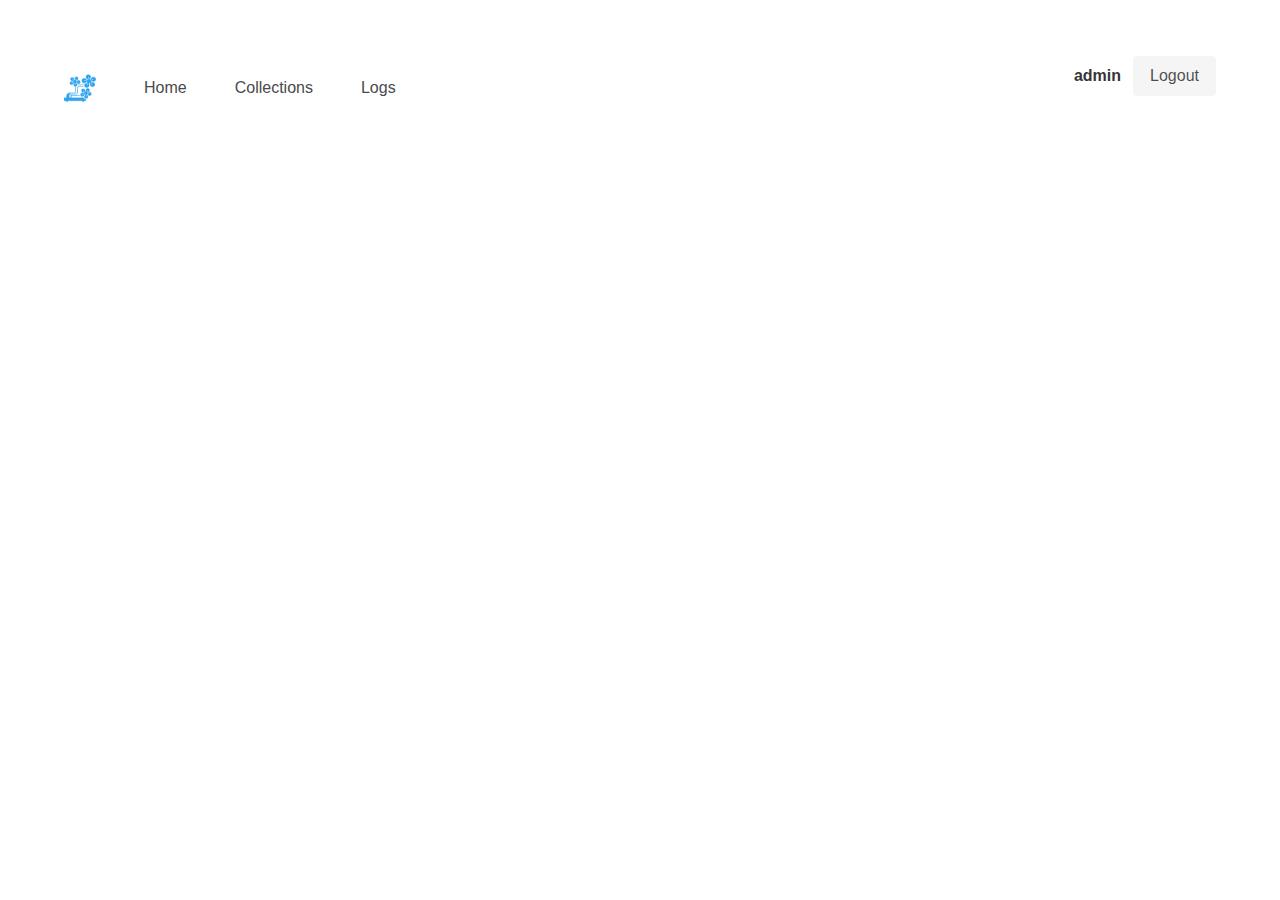
<file: pages/172.31.10.247/index.html>
<!DOCTYPE html>
<html lang="en">
<!--

* AerWebCopy Engine [version 6.3.0]
* Copyright Aeroson Systems & Co.
* File mirrored from http://172.31.10.247:8181/
* At UTC time: 2021-12-16 16:02:00.487464

--><head>
    <meta charset="utf-8">
    <meta name="viewport" content="width=device-width, initial-scale=1">
    <link rel="icon" type="image/png" href="static/800db573__icon_128x128_blu.png">
    <link rel="stylesheet" href="../cdn.jsdelivr.net/npm/bulma%400.9.1/css/dff7d2a4__bulma.min.css">

    <script type="text/javascript" src="../ajax.googleapis.com/ajax/libs/jquery/1/0a8ce0df__jquery.min.js"></script>
    <script src="../kit.fontawesome.com/f5f88875__dcf90dd78d.js"></script>
    <script type="text/javascript" src="static/8be64023__homino.js"></script>
    <title>Latest Events</title>
</head>

<body>
<section class="section">
    <div class="container">

        <nav class="navbar" role="navigation" aria-label="main navigation">
    <div class="navbar-brand">
        <a class="navbar-item" href="/">
            <img src="static/800db573__icon_128x128_blu.png" width="32" height="32">
        </a>

        <a role="button" id="burger-button" onclick='$("#burger-button").toggleClass("is-active");$("#home-navbar").toggleClass("is-active")' class="navbar-burger" aria-label="menu" aria-expanded="false" data-target="home-navbar">
            <span aria-hidden="true"></span>
            <span aria-hidden="true"></span>
            <span aria-hidden="true"></span>
        </a>
    </div>

    <div id="home-navbar" class="navbar-menu">
        <div class="navbar-start">
            <a class="navbar-item" href="./3e5582b2__index.html">
            <span class="icon has-text-info">
                <i class="fas fa-home"></i>
            </span>
                <span>Home</span>
            </a>
            <a class="navbar-item" href="./b8e04c75__collections.html">
                <span class="icon has-text-info">
                <i class="fas fa-list"></i>
            </span>
                <span>Collections</span>
            </a>
            
            <!--a class="navbar-item" href="/editor">
                <span class="icon has-text-info">
                <i class="fas fa-edit"></i>
            </span>
                <span>Configurator</span>
            </a-->
            <a class="navbar-item" href="./d9d82a84__logs.html">
                <span class="icon has-text-info">
                <i class="far fa-clipboard"></i>
            </span>
                <span>Logs</span>
            </a>
            
        </div>

        <div class="navbar-end">
            <div class="navbar-item">
                
                <div class="buttons">
                    <label class="label is-info mr-3">admin</label>
                    <form action="./f5b27d87__logout.html" method="post">
                        <input class="button is-light" type="submit" value="Logout">
                    </form>
                </div>
                
                <div class="modal" id="modal-login">
    <div class="modal-background"></div>
    <div class="modal-card">
        <header class="modal-card-head">
            <p class="modal-card-title">Login</p>
            <button onclick='$("#modal-login").removeClass("is-active")' class="delete" aria-label="close"></button>
        </header>
        <section class="modal-card-body">
            <form action="./4034974e__login.html" method="post">
                <label for="username">Username</label>
                <input class="input is-info" type="text" name="username" id="username" value="">
                <label for="password">Password</label>
                <input class="input is-info" type="password" name="password" id="password" value="">
                <input class="button is-info mt-6" type="submit" value="Login">
            </form>
        </section>
    </div>
</div>
            </div>
        </div>
    </div>
</nav>

        
    </div>
</section>
</body>
</html>
</file>
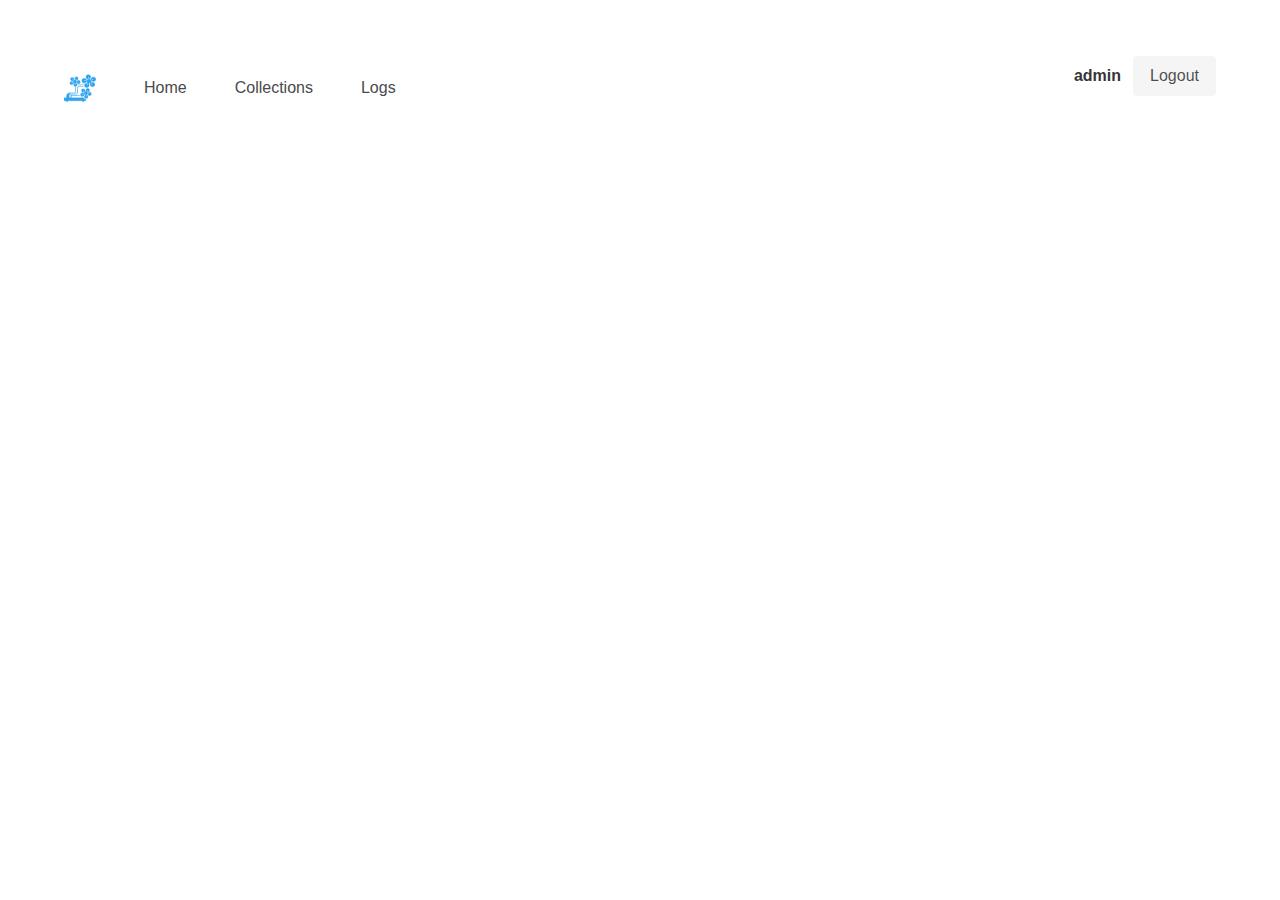
<file: pages/172.31.10.247/3e5582b2__index.html>
<!DOCTYPE html>
<html lang="en">
<!--

* AerWebCopy Engine [version 6.3.0]
* Copyright Aeroson Systems & Co.
* File mirrored from http://172.31.10.247:8181/index
* At UTC time: 2021-12-16 16:02:00.617253

--><head>
    <meta charset="utf-8">
    <meta name="viewport" content="width=device-width, initial-scale=1">
    <link rel="icon" type="image/png" href="static/800db573__icon_128x128_blu.png">
    <link rel="stylesheet" href="../cdn.jsdelivr.net/npm/bulma%400.9.1/css/dff7d2a4__bulma.min.css">

    <script type="text/javascript" src="../ajax.googleapis.com/ajax/libs/jquery/1/0a8ce0df__jquery.min.js"></script>
    <script src="../kit.fontawesome.com/f5f88875__dcf90dd78d.js"></script>
    <script type="text/javascript" src="static/8be64023__homino.js"></script>
    <title>Latest Events</title>
</head>

<body>
<section class="section">
    <div class="container">

        <nav class="navbar" role="navigation" aria-label="main navigation">
    <div class="navbar-brand">
        <a class="navbar-item" href="/">
            <img src="static/800db573__icon_128x128_blu.png" width="32" height="32">
        </a>

        <a role="button" id="burger-button" onclick='$("#burger-button").toggleClass("is-active");$("#home-navbar").toggleClass("is-active")' class="navbar-burger" aria-label="menu" aria-expanded="false" data-target="home-navbar">
            <span aria-hidden="true"></span>
            <span aria-hidden="true"></span>
            <span aria-hidden="true"></span>
        </a>
    </div>

    <div id="home-navbar" class="navbar-menu">
        <div class="navbar-start">
            <a class="navbar-item" href="./3e5582b2__index.html">
            <span class="icon has-text-info">
                <i class="fas fa-home"></i>
            </span>
                <span>Home</span>
            </a>
            <a class="navbar-item" href="./b8e04c75__collections.html">
                <span class="icon has-text-info">
                <i class="fas fa-list"></i>
            </span>
                <span>Collections</span>
            </a>
            
            <!--a class="navbar-item" href="/editor">
                <span class="icon has-text-info">
                <i class="fas fa-edit"></i>
            </span>
                <span>Configurator</span>
            </a-->
            <a class="navbar-item" href="./d9d82a84__logs.html">
                <span class="icon has-text-info">
                <i class="far fa-clipboard"></i>
            </span>
                <span>Logs</span>
            </a>
            
        </div>

        <div class="navbar-end">
            <div class="navbar-item">
                
                <div class="buttons">
                    <label class="label is-info mr-3">admin</label>
                    <form action="./f5b27d87__logout.html" method="post">
                        <input class="button is-light" type="submit" value="Logout">
                    </form>
                </div>
                
                <div class="modal" id="modal-login">
    <div class="modal-background"></div>
    <div class="modal-card">
        <header class="modal-card-head">
            <p class="modal-card-title">Login</p>
            <button onclick='$("#modal-login").removeClass("is-active")' class="delete" aria-label="close"></button>
        </header>
        <section class="modal-card-body">
            <form action="./4034974e__login.html" method="post">
                <label for="username">Username</label>
                <input class="input is-info" type="text" name="username" id="username" value="">
                <label for="password">Password</label>
                <input class="input is-info" type="password" name="password" id="password" value="">
                <input class="button is-info mt-6" type="submit" value="Login">
            </form>
        </section>
    </div>
</div>
            </div>
        </div>
    </div>
</nav>

        
    </div>
</section>
</body>
</html>
</file>
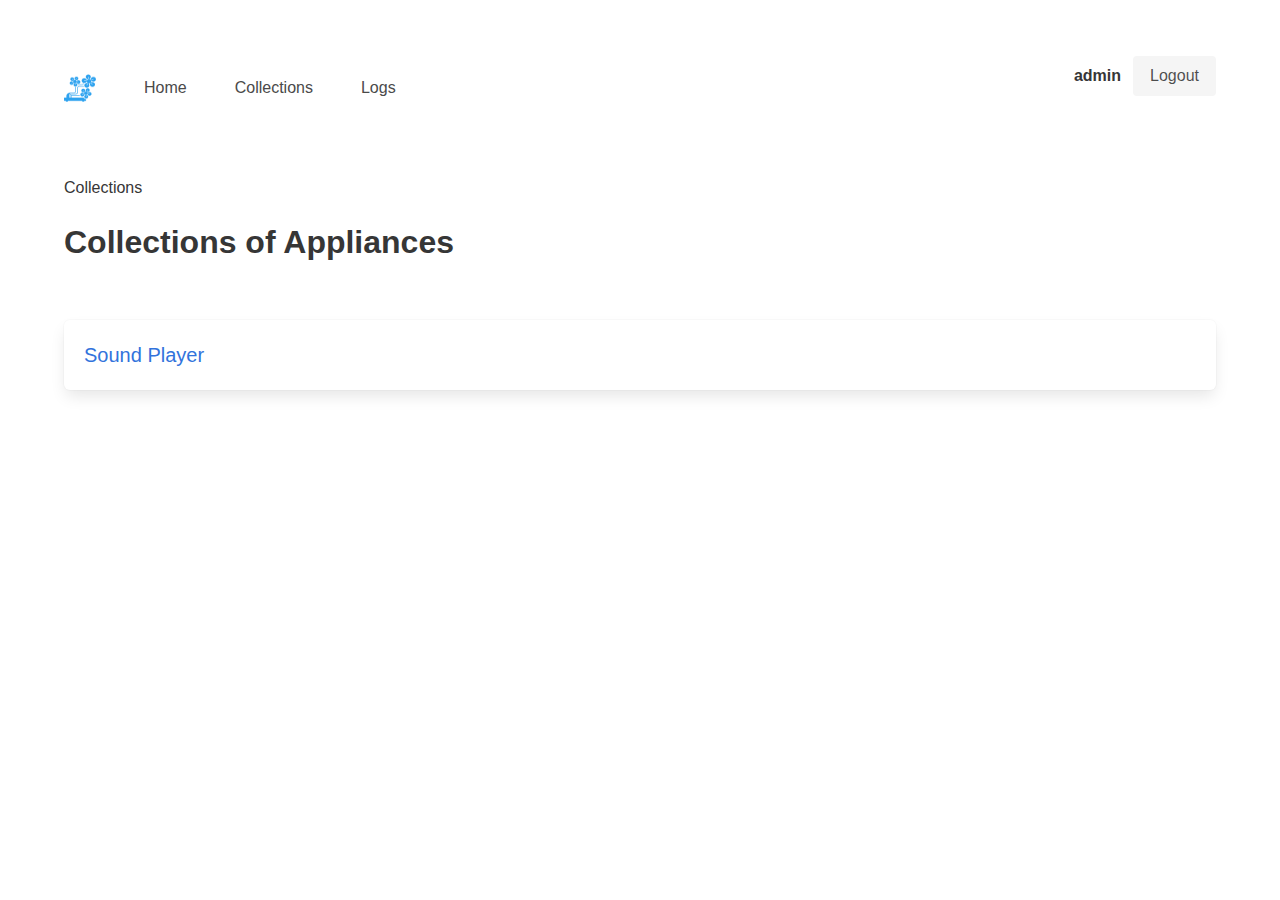
<file: pages/172.31.10.247/b8e04c75__collections.html>
<!DOCTYPE html>
<html lang="en">
<!--

* AerWebCopy Engine [version 6.3.0]
* Copyright Aeroson Systems & Co.
* File mirrored from http://172.31.10.247:8181/collections
* At UTC time: 2021-12-16 16:02:00.606040

--><head>
    <meta charset="utf-8">
    <meta name="viewport" content="width=device-width, initial-scale=1">
    <link rel="icon" type="image/png" href="static/800db573__icon_128x128_blu.png">
    <link rel="stylesheet" href="../cdn.jsdelivr.net/npm/bulma%400.9.1/css/dff7d2a4__bulma.min.css">

    <script src="../kit.fontawesome.com/f5f88875__dcf90dd78d.js"></script>

    <title>Collections of Appliances</title>
</head>

<body>
<section class="section">
    <div class="container">

        <nav class="navbar" role="navigation" aria-label="main navigation">
    <div class="navbar-brand">
        <a class="navbar-item" href="/">
            <img src="static/800db573__icon_128x128_blu.png" width="32" height="32">
        </a>

        <a role="button" id="burger-button" onclick='$("#burger-button").toggleClass("is-active");$("#home-navbar").toggleClass("is-active")' class="navbar-burger" aria-label="menu" aria-expanded="false" data-target="home-navbar">
            <span aria-hidden="true"></span>
            <span aria-hidden="true"></span>
            <span aria-hidden="true"></span>
        </a>
    </div>

    <div id="home-navbar" class="navbar-menu">
        <div class="navbar-start">
            <a class="navbar-item" href="./3e5582b2__index.html">
            <span class="icon has-text-info">
                <i class="fas fa-home"></i>
            </span>
                <span>Home</span>
            </a>
            <a class="navbar-item" href="./b8e04c75__collections.html">
                <span class="icon has-text-info">
                <i class="fas fa-list"></i>
            </span>
                <span>Collections</span>
            </a>
            
            <!--a class="navbar-item" href="/editor">
                <span class="icon has-text-info">
                <i class="fas fa-edit"></i>
            </span>
                <span>Configurator</span>
            </a-->
            <a class="navbar-item" href="./d9d82a84__logs.html">
                <span class="icon has-text-info">
                <i class="far fa-clipboard"></i>
            </span>
                <span>Logs</span>
            </a>
            
        </div>

        <div class="navbar-end">
            <div class="navbar-item">
                
                <div class="buttons">
                    <label class="label is-info mr-3">admin</label>
                    <form action="./f5b27d87__logout.html" method="post">
                        <input class="button is-light" type="submit" value="Logout">
                    </form>
                </div>
                
                <div class="modal" id="modal-login">
    <div class="modal-background"></div>
    <div class="modal-card">
        <header class="modal-card-head">
            <p class="modal-card-title">Login</p>
            <button onclick='$("#modal-login").removeClass("is-active")' class="delete" aria-label="close"></button>
        </header>
        <section class="modal-card-body">
            <form action="./4034974e__login.html" method="post">
                <label for="username">Username</label>
                <input class="input is-info" type="text" name="username" id="username" value="">
                <label for="password">Password</label>
                <input class="input is-info" type="password" name="password" id="password" value="">
                <input class="button is-info mt-6" type="submit" value="Login">
            </form>
        </section>
    </div>
</div>
            </div>
        </div>
    </div>
</nav>

        <nav class="breadcrumb mt-6" aria-label="breadcrumbs">
            <ul>
                <li class="is-active"><a>Collections</a></li>
            </ul>
        </nav>

        <h1 class="title">Collections of Appliances</h1>

        <div class="tile is-ancestor mt-6">
        <div class="tile is-vertical is-parent">
            
                <div class="tile box">
                    <div class="tile is-child is-4">
                        <a class="is-size-5" href="collection/bef6c478__Sound%20Player.html">Sound Player</a>
                    </div>
                    <div class="tile is-child">
                        
                            
                            <span class="icon has-text-dark">
                                <i id="a-sound-player-icon" class="far fa-play-circle"></i>
                            </span>
                            
                        
                    </div>
                </div>
            
            </div>
        </div>
    </div>
</section>
</body>
</html>
</file>
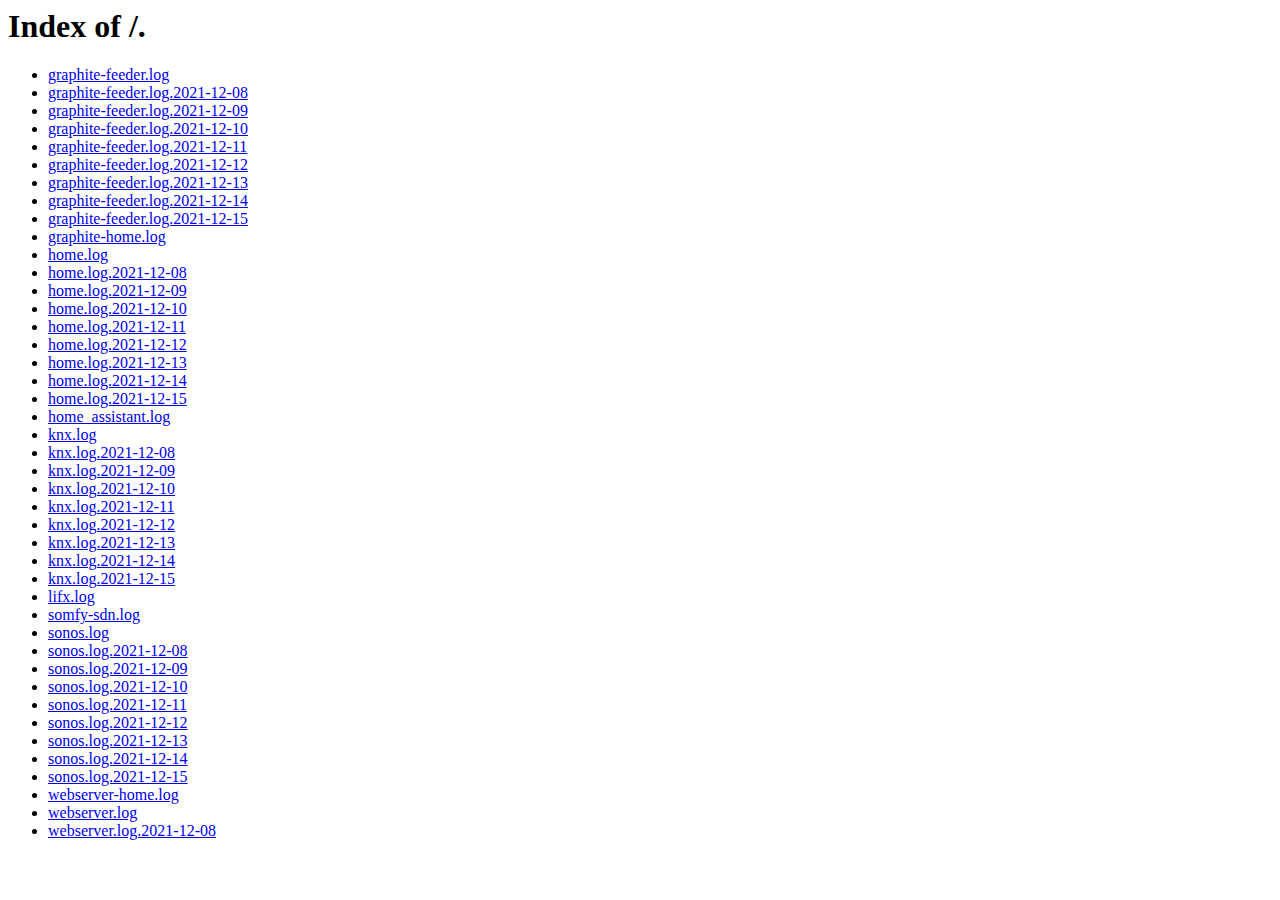
<file: pages/172.31.10.247/d9d82a84__logs.html>
<!DOCTYPE html PUBLIC "-//W3C//DTD HTML 4.0 Transitional//EN" "http://www.w3.org/TR/REC-html40/loose.dtd">
<html>
<!--

* AerWebCopy Engine [version 6.3.0]
* Copyright Aeroson Systems & Co.
* File mirrored from http://172.31.10.247:8181/logs
* At UTC time: 2021-12-16 16:02:00.561126

--><head>
<title>Index of /.</title>
</head>
<body>
<h1>Index of /.</h1>
<ul>
<li><a href="logs/33a8aca8__graphite-feeder.html">graphite-feeder.log</a></li>
<li><a href="logs/79eba011__graphite-feeder.log.html">graphite-feeder.log.2021-12-08</a></li>
<li><a href="logs/9c81411d__graphite-feeder.log.html">graphite-feeder.log.2021-12-09</a></li>
<li><a href="logs/ce33717f__graphite-feeder.log.html">graphite-feeder.log.2021-12-10</a></li>
<li><a href="logs/d3b51a7b__graphite-feeder.log.html">graphite-feeder.log.2021-12-11</a></li>
<li><a href="logs/b92094bb__graphite-feeder.log.html">graphite-feeder.log.2021-12-12</a></li>
<li><a href="logs/9002a341__graphite-feeder.log.html">graphite-feeder.log.2021-12-13</a></li>
<li><a href="logs/67bd1d54__graphite-feeder.log.html">graphite-feeder.log.2021-12-14</a></li>
<li><a href="logs/3d4fda7b__graphite-feeder.log.html">graphite-feeder.log.2021-12-15</a></li>
<li><a href="logs/004ebd1f__graphite-home.html">graphite-home.log</a></li>
<li><a href="logs/45de31c1__home.html">home.log</a></li>
<li><a href="logs/f97bd007__home.log.html">home.log.2021-12-08</a></li>
<li><a href="logs/ed75ec18__home.log.html">home.log.2021-12-09</a></li>
<li><a href="logs/0099e510__home.log.html">home.log.2021-12-10</a></li>
<li><a href="logs/7c34e6ae__home.log.html">home.log.2021-12-11</a></li>
<li><a href="logs/ad57cfc4__home.log.html">home.log.2021-12-12</a></li>
<li><a href="logs/19ee313b__home.log.html">home.log.2021-12-13</a></li>
<li><a href="logs/2421fd23__home.log.html">home.log.2021-12-14</a></li>
<li><a href="logs/b1345491__home.log.html">home.log.2021-12-15</a></li>
<li><a href="logs/a6e756e1__home_assistant.html">home_assistant.log</a></li>
<li><a href="logs/6cea38d1__knx.html">knx.log</a></li>
<li><a href="logs/1440c905__knx.log.html">knx.log.2021-12-08</a></li>
<li><a href="logs/7302bb2b__knx.log.html">knx.log.2021-12-09</a></li>
<li><a href="logs/005271aa__knx.log.html">knx.log.2021-12-10</a></li>
<li><a href="logs/fae341ca__knx.log.html">knx.log.2021-12-11</a></li>
<li><a href="logs/51e43b10__knx.log.html">knx.log.2021-12-12</a></li>
<li><a href="logs/e2dc334d__knx.log.html">knx.log.2021-12-13</a></li>
<li><a href="logs/fd069036__knx.log.html">knx.log.2021-12-14</a></li>
<li><a href="logs/1936175d__knx.log.html">knx.log.2021-12-15</a></li>
<li><a href="logs/80af905e__lifx.html">lifx.log</a></li>
<li><a href="logs/3b3a32b1__somfy-sdn.html">somfy-sdn.log</a></li>
<li><a href="logs/ec2ff4e6__sonos.html">sonos.log</a></li>
<li><a href="logs/9c9120ee__sonos.log.html">sonos.log.2021-12-08</a></li>
<li><a href="logs/848a2f67__sonos.log.html">sonos.log.2021-12-09</a></li>
<li><a href="logs/bf78be47__sonos.log.html">sonos.log.2021-12-10</a></li>
<li><a href="logs/468bc2b8__sonos.log.html">sonos.log.2021-12-11</a></li>
<li><a href="logs/5f73b93b__sonos.log.html">sonos.log.2021-12-12</a></li>
<li><a href="logs/4056d9d6__sonos.log.html">sonos.log.2021-12-13</a></li>
<li><a href="logs/5db6d37d__sonos.log.html">sonos.log.2021-12-14</a></li>
<li><a href="logs/788897da__sonos.log.html">sonos.log.2021-12-15</a></li>
<li><a href="logs/4ec41152__webserver-home.html">webserver-home.log</a></li>
<li><a href="logs/dc78afd0__webserver.html">webserver.log</a></li>
<li><a href="logs/f5f2f66f__webserver.log.html">webserver.log.2021-12-08</a></li>
</ul>
</body>
</html>
</file>
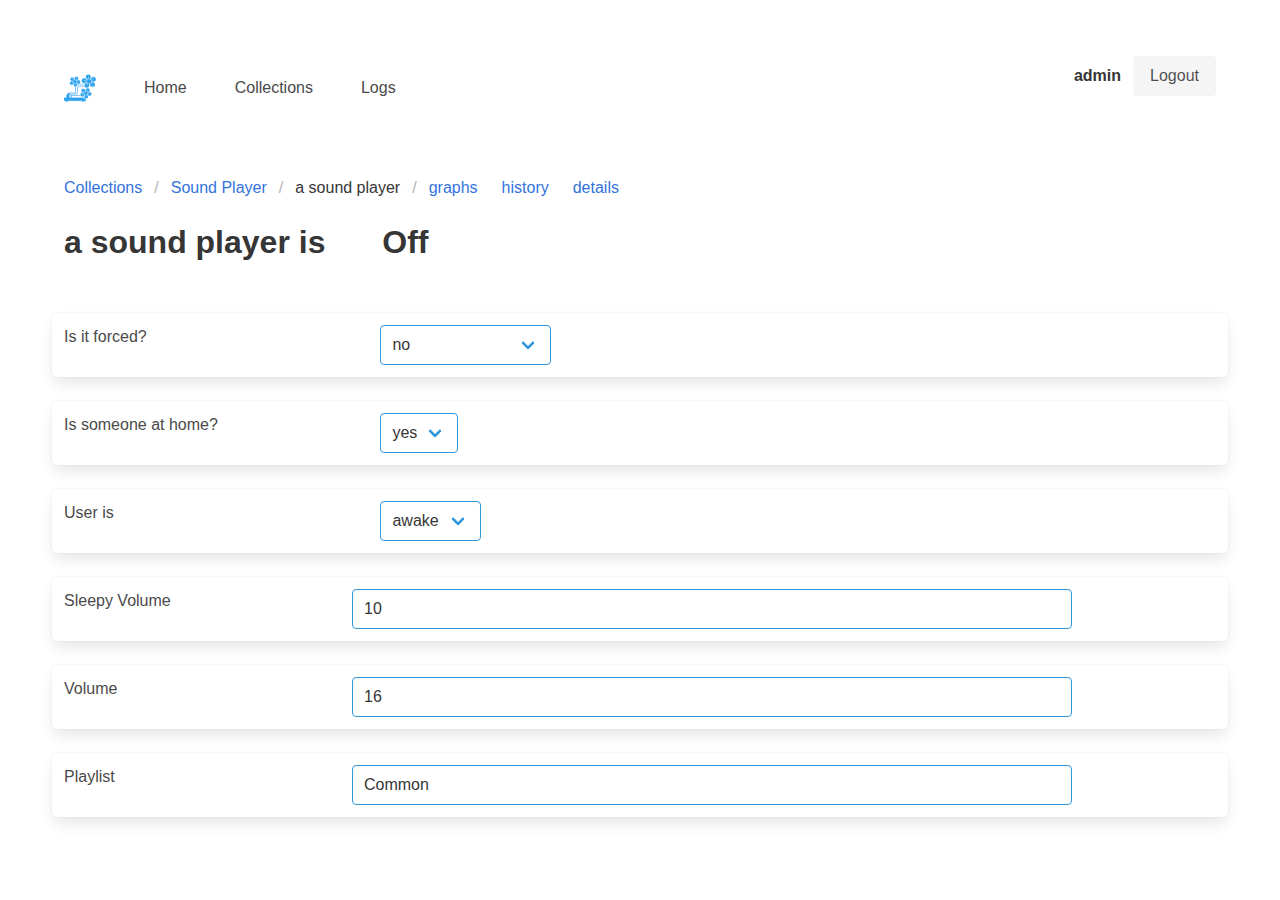
<file: pages/172.31.10.247/appliance/0a7b36e5__a sound player.html>
<!DOCTYPE html>
<html lang="en">
<!--

* AerWebCopy Engine [version 6.3.0]
* Copyright Aeroson Systems & Co.
* File mirrored from http://172.31.10.247:8181/appliance/a sound player
* At UTC time: 2021-12-16 16:02:01.868874

--><head>
    <meta charset="utf-8">
    <meta name="viewport" content="width=device-width, initial-scale=1">
    <link rel="icon" type="image/png" href="../static/800db573__icon_128x128_blu.png">
    <link rel="stylesheet" href="../../cdn.jsdelivr.net/npm/bulma%400.9.1/css/dff7d2a4__bulma.min.css">
    <link rel="stylesheet" href="../static/368c5a29__homino.css">

    <title>a sound player</title>

    <script type="text/javascript" src="../../ajax.googleapis.com/ajax/libs/jquery/1/0a8ce0df__jquery.min.js"></script>
    <script src="../../kit.fontawesome.com/f5f88875__dcf90dd78d.js"></script>
    <script type="text/javascript" src="../static/8be64023__homino.js"></script>
</head>

<body>
<section class="section">
    <div class="container">

        <nav class="navbar" role="navigation" aria-label="main navigation">
    <div class="navbar-brand">
        <a class="navbar-item" href="/">
            <img src="../static/800db573__icon_128x128_blu.png" width="32" height="32">
        </a>

        <a role="button" id="burger-button" onclick='$("#burger-button").toggleClass("is-active");$("#home-navbar").toggleClass("is-active")' class="navbar-burger" aria-label="menu" aria-expanded="false" data-target="home-navbar">
            <span aria-hidden="true"></span>
            <span aria-hidden="true"></span>
            <span aria-hidden="true"></span>
        </a>
    </div>

    <div id="home-navbar" class="navbar-menu">
        <div class="navbar-start">
            <a class="navbar-item" href="../3e5582b2__index.html">
            <span class="icon has-text-info">
                <i class="fas fa-home"></i>
            </span>
                <span>Home</span>
            </a>
            <a class="navbar-item" href="../b8e04c75__collections.html">
                <span class="icon has-text-info">
                <i class="fas fa-list"></i>
            </span>
                <span>Collections</span>
            </a>
            
            <!--a class="navbar-item" href="/editor">
                <span class="icon has-text-info">
                <i class="fas fa-edit"></i>
            </span>
                <span>Configurator</span>
            </a-->
            <a class="navbar-item" href="../d9d82a84__logs.html">
                <span class="icon has-text-info">
                <i class="far fa-clipboard"></i>
            </span>
                <span>Logs</span>
            </a>
            
        </div>

        <div class="navbar-end">
            <div class="navbar-item">
                
                <div class="buttons">
                    <label class="label is-info mr-3">admin</label>
                    <form action="../f5b27d87__logout.html" method="post">
                        <input class="button is-light" type="submit" value="Logout">
                    </form>
                </div>
                
                <div class="modal" id="modal-login">
    <div class="modal-background"></div>
    <div class="modal-card">
        <header class="modal-card-head">
            <p class="modal-card-title">Login</p>
            <button onclick='$("#modal-login").removeClass("is-active")' class="delete" aria-label="close"></button>
        </header>
        <section class="modal-card-body">
            <form action="../4034974e__login.html" method="post">
                <label for="username">Username</label>
                <input class="input is-info" type="text" name="username" id="username" value="">
                <label for="password">Password</label>
                <input class="input is-info" type="password" name="password" id="password" value="">
                <input class="button is-info mt-6" type="submit" value="Login">
            </form>
        </section>
    </div>
</div>
            </div>
        </div>
    </div>
</nav>

        <nav class="breadcrumb mt-6" aria-label="breadcrumbs">
            <ul>
                <li><a href="../b8e04c75__collections.html">Collections</a></li>
                <li><a href="../collection/bef6c478__Sound%20Player.html">Sound Player</a></li>
                <li class="is-active"><a>a sound player</a></li>
                <li><a href="a%20sound%20player/0614b092__graphs.html">graphs</a> <a href="a%20sound%20player/3e04f88a__history.html">history</a> <a href="a%20sound%20player/784c6db3__details.html">details</a></li>
            </ul>
        </nav>

        <h1 class="title">a sound player is <b id="a-sound-player">
            <label class="ml-6" id="a-sound-player-label">Off</label>
            <span class="icon has-text-dark ml-2">
                <i id="a-sound-player-icon" class="far fa-play-circle"></i>
            </span>
        </b>
        </h1>

        <div class="tile is-ancestor is-vertical mt-6">
            

                
                    <form class="tile is-parent box" action="./0a7b36e5__a%20sound%20player.html" method="POST" id="form-a-sound-player-14">
                        <input type="hidden" name="module" value="home.appliance.sound.player.event.forced.event">
                        <input type="hidden" name="klass" value="Event">
                        <div class="tile is-child is-3">
    <label for="a-sound-player-14-label">Is it forced?</label>
</div>
<div class="tile is-child pr-6">
    <span class="icon has-text-info">
        <i id="a-sound-player-14-icon" class="home.appliance.sound.player.event.forced.event.Event.Not"></i>
    </span>

    <div class="select is-info">
            <select name="value" id="a-sound-player-14" form="form-a-sound-player-14" onchange="ajaxPostValue('', 'home.appliance.sound.player.event.forced.event', 'Event', $('#a-sound-player-14 option:selected').val())">
                
                    <option value="On">on</option>
                
                    <option value="Off">off</option>
                
                    <option value="CircadianRhythm">circadian rhythm</option>
                
                    <option value="Not" selected>no</option>
                
            </select>
    </div>

</div>

                        
                        <div class="tile is-child is-1">
                            <a onclick='$("#modal-a-sound-player-14-enabled").addClass("is-active")'>
                            <span class="icon has-text-info">
                                <i class="fas fa-plus"></i>
                            </span>
                            </a>
                        </div>
                        
                    </form>
                    <div class="modal" id="modal-a-sound-player-14-enabled">
    <div class="modal-background"></div>
    <div class="modal-card">
        <header class="modal-card-head">
            <p class="modal-card-title">Actions on events: <br><em>Is it forced?</em></p>
            <button onclick='$("#modal-a-sound-player-14-enabled").removeClass("is-active")' class="delete" aria-label="close"></button>
        </header>
        <section class="modal-card-body">

            <div>
                Events of type <b>Is it forced?</b>
                <div>
                    <label class="checkbox">
                        Enable processing for <b>a sound player</b>:
                        <input name="value" id="a-sound-player-14-enabled" class="double ml-2" type="checkbox" checked onchange="ajaxPostValue('/appliance/a%20sound%20player/enable',
                                       'home.appliance.sound.player.event.forced.event', 'Event',
                                       $('#a-sound-player-14-enabled').prop('checked'))">
                    </label>
                </div>
                <div class="mt-4">
                    <button class="button is-info" onclick="ajaxPostValue('/appliance/a%20sound%20player/apply_to_others',
                                    'home.appliance.sound.player.event.forced.event', 'Event',
                                    $('#a-sound-player-14-enabled').prop('checked'));
                                    $('#modal-a-sound-player-14-enabled').removeClass('is-active')">
                        Apply to all similar appliances
                    </button>
                </div>
                <div class="mt-4">
                    <button class="button is-info" onclick="ajaxPostValue('/appliance/a%20sound%20player/apply_to_collection',
                                    'home.appliance.sound.player.event.forced.event', 'Event',
                                    $('#a-sound-player-14-enabled').prop('checked'));
                                    $('#modal-a-sound-player-14-enabled').removeClass('is-active')">
                        Apply to similar appliances in the same collection
                    </button>
                </div>
            </div>


            <div class="mt-4">
                Event <b>Is it forced?: no</b>
                <div class="mt-4">
                    <button class="button is-info" onclick="ajaxPostSimple('/appliance/a%20sound%20player/send_to_others',
                                    'home.appliance.sound.player.event.forced.event', 'Event');
                                    $('#modal-a-sound-player-14-enabled').removeClass('is-active')">
                        Send to all similar appliances
                    </button>
                </div>
                <div class="mt-4">
                    <button class="button is-info" onclick="ajaxPostSimple('/appliance/a%20sound%20player/send_to_collection',
                                    'home.appliance.sound.player.event.forced.event', 'Event');
                                    $('#modal-a-sound-player-14-enabled').removeClass('is-active')">
                        Send to similar appliances in the same collection
                    </button>
                </div>
            </div>
        </section>
    </div>
</div>
                

            

                
                    <form class="tile is-parent box" style="display: none;" action="./0a7b36e5__a%20sound%20player.html" method="POST" id="form-a-sound-player-13">
                        <input type="hidden" name="module" value="home.event.elapsed">
                        <input type="hidden" name="klass" value="Event">
                        <div class="tile is-child is-3">
    <label for="a-sound-player-13-label">Elapsed</label>
</div>
<div class="tile is-child pr-6">
    <span class="icon has-text-info">
        <i id="a-sound-player-13-icon" class="fas fa-stop-circle"></i>
    </span>

    <div class="select is-info">
            <select name="value" id="a-sound-player-13" form="form-a-sound-player-13" onchange="ajaxPostValue('', 'home.event.elapsed', 'Event', $('#a-sound-player-13 option:selected').val())">
                
                    <option value="On" selected>yes</option>
                
                    <option value="Off">no</option>
                
            </select>
    </div>

</div>

                        
                        <div class="tile is-child is-1">
                            <a onclick='$("#modal-a-sound-player-13-enabled").addClass("is-active")'>
                            <span class="icon has-text-info">
                                <i class="fas fa-plus"></i>
                            </span>
                            </a>
                        </div>
                        
                    </form>
                    <div class="modal" id="modal-a-sound-player-13-enabled">
    <div class="modal-background"></div>
    <div class="modal-card">
        <header class="modal-card-head">
            <p class="modal-card-title">Actions on events: <br><em>Elapsed</em></p>
            <button onclick='$("#modal-a-sound-player-13-enabled").removeClass("is-active")' class="delete" aria-label="close"></button>
        </header>
        <section class="modal-card-body">

            <div>
                Events of type <b>Elapsed</b>
                <div>
                    <label class="checkbox">
                        Enable processing for <b>a sound player</b>:
                        <input name="value" id="a-sound-player-13-enabled" class="double ml-2" type="checkbox" checked onchange="ajaxPostValue('/appliance/a%20sound%20player/enable',
                                       'home.event.elapsed', 'Event',
                                       $('#a-sound-player-13-enabled').prop('checked'))">
                    </label>
                </div>
                <div class="mt-4">
                    <button class="button is-info" onclick="ajaxPostValue('/appliance/a%20sound%20player/apply_to_others',
                                    'home.event.elapsed', 'Event',
                                    $('#a-sound-player-13-enabled').prop('checked'));
                                    $('#modal-a-sound-player-13-enabled').removeClass('is-active')">
                        Apply to all similar appliances
                    </button>
                </div>
                <div class="mt-4">
                    <button class="button is-info" onclick="ajaxPostValue('/appliance/a%20sound%20player/apply_to_collection',
                                    'home.event.elapsed', 'Event',
                                    $('#a-sound-player-13-enabled').prop('checked'));
                                    $('#modal-a-sound-player-13-enabled').removeClass('is-active')">
                        Apply to similar appliances in the same collection
                    </button>
                </div>
            </div>


            <div class="mt-4">
                Event <b>Elapsed: yes</b>
                <div class="mt-4">
                    <button class="button is-info" onclick="ajaxPostSimple('/appliance/a%20sound%20player/send_to_others',
                                    'home.event.elapsed', 'Event');
                                    $('#modal-a-sound-player-13-enabled').removeClass('is-active')">
                        Send to all similar appliances
                    </button>
                </div>
                <div class="mt-4">
                    <button class="button is-info" onclick="ajaxPostSimple('/appliance/a%20sound%20player/send_to_collection',
                                    'home.event.elapsed', 'Event');
                                    $('#modal-a-sound-player-13-enabled').removeClass('is-active')">
                        Send to similar appliances in the same collection
                    </button>
                </div>
            </div>
        </section>
    </div>
</div>
                

            

                
                    <form class="tile is-parent box" action="./0a7b36e5__a%20sound%20player.html" method="POST" id="form-a-sound-player-12">
                        <input type="hidden" name="module" value="home.event.presence">
                        <input type="hidden" name="klass" value="Event">
                        <div class="tile is-child is-3">
    <label for="a-sound-player-12-label">Is someone at home?</label>
</div>
<div class="tile is-child pr-6">
    <span class="icon has-text-info">
        <i id="a-sound-player-12-icon" class="fas fa-house-user"></i>
    </span>

    <div class="select is-info">
            <select name="value" id="a-sound-player-12" form="form-a-sound-player-12" onchange="ajaxPostValue('', 'home.event.presence', 'Event', $('#a-sound-player-12 option:selected').val())">
                
                    <option value="On" selected>yes</option>
                
                    <option value="Off">no</option>
                
            </select>
    </div>

</div>

                        
                        <div class="tile is-child is-1">
                            <a onclick='$("#modal-a-sound-player-12-enabled").addClass("is-active")'>
                            <span class="icon has-text-info">
                                <i class="fas fa-plus"></i>
                            </span>
                            </a>
                        </div>
                        
                    </form>
                    <div class="modal" id="modal-a-sound-player-12-enabled">
    <div class="modal-background"></div>
    <div class="modal-card">
        <header class="modal-card-head">
            <p class="modal-card-title">Actions on events: <br><em>Is someone at home?</em></p>
            <button onclick='$("#modal-a-sound-player-12-enabled").removeClass("is-active")' class="delete" aria-label="close"></button>
        </header>
        <section class="modal-card-body">

            <div>
                Events of type <b>Is someone at home?</b>
                <div>
                    <label class="checkbox">
                        Enable processing for <b>a sound player</b>:
                        <input name="value" id="a-sound-player-12-enabled" class="double ml-2" type="checkbox" checked onchange="ajaxPostValue('/appliance/a%20sound%20player/enable',
                                       'home.event.presence', 'Event',
                                       $('#a-sound-player-12-enabled').prop('checked'))">
                    </label>
                </div>
                <div class="mt-4">
                    <button class="button is-info" onclick="ajaxPostValue('/appliance/a%20sound%20player/apply_to_others',
                                    'home.event.presence', 'Event',
                                    $('#a-sound-player-12-enabled').prop('checked'));
                                    $('#modal-a-sound-player-12-enabled').removeClass('is-active')">
                        Apply to all similar appliances
                    </button>
                </div>
                <div class="mt-4">
                    <button class="button is-info" onclick="ajaxPostValue('/appliance/a%20sound%20player/apply_to_collection',
                                    'home.event.presence', 'Event',
                                    $('#a-sound-player-12-enabled').prop('checked'));
                                    $('#modal-a-sound-player-12-enabled').removeClass('is-active')">
                        Apply to similar appliances in the same collection
                    </button>
                </div>
            </div>


            <div class="mt-4">
                Event <b>Is someone at home?: yes</b>
                <div class="mt-4">
                    <button class="button is-info" onclick="ajaxPostSimple('/appliance/a%20sound%20player/send_to_others',
                                    'home.event.presence', 'Event');
                                    $('#modal-a-sound-player-12-enabled').removeClass('is-active')">
                        Send to all similar appliances
                    </button>
                </div>
                <div class="mt-4">
                    <button class="button is-info" onclick="ajaxPostSimple('/appliance/a%20sound%20player/send_to_collection',
                                    'home.event.presence', 'Event');
                                    $('#modal-a-sound-player-12-enabled').removeClass('is-active')">
                        Send to similar appliances in the same collection
                    </button>
                </div>
            </div>
        </section>
    </div>
</div>
                

            

                
                    <form class="tile is-parent box" action="./0a7b36e5__a%20sound%20player.html" method="POST" id="form-a-sound-player-11">
                        <input type="hidden" name="module" value="home.event.sleepiness">
                        <input type="hidden" name="klass" value="Event">
                        <div class="tile is-child is-3">
    <label for="a-sound-player-11-label">User is</label>
</div>
<div class="tile is-child pr-6">
    <span class="icon has-text-info">
        <i id="a-sound-player-11-icon" class="fas fa-business-time"></i>
    </span>

    <div class="select is-info">
            <select name="value" id="a-sound-player-11" form="form-a-sound-player-11" onchange="ajaxPostValue('', 'home.event.sleepiness', 'Event', $('#a-sound-player-11 option:selected').val())">
                
                    <option value="Asleep">asleep</option>
                
                    <option value="Awake" selected>awake</option>
                
                    <option value="Sleepy">sleepy</option>
                
            </select>
    </div>

</div>

                        
                        <div class="tile is-child is-1">
                            <a onclick='$("#modal-a-sound-player-11-enabled").addClass("is-active")'>
                            <span class="icon has-text-info">
                                <i class="fas fa-plus"></i>
                            </span>
                            </a>
                        </div>
                        
                    </form>
                    <div class="modal" id="modal-a-sound-player-11-enabled">
    <div class="modal-background"></div>
    <div class="modal-card">
        <header class="modal-card-head">
            <p class="modal-card-title">Actions on events: <br><em>User is</em></p>
            <button onclick='$("#modal-a-sound-player-11-enabled").removeClass("is-active")' class="delete" aria-label="close"></button>
        </header>
        <section class="modal-card-body">

            <div>
                Events of type <b>User is</b>
                <div>
                    <label class="checkbox">
                        Enable processing for <b>a sound player</b>:
                        <input name="value" id="a-sound-player-11-enabled" class="double ml-2" type="checkbox" checked onchange="ajaxPostValue('/appliance/a%20sound%20player/enable',
                                       'home.event.sleepiness', 'Event',
                                       $('#a-sound-player-11-enabled').prop('checked'))">
                    </label>
                </div>
                <div class="mt-4">
                    <button class="button is-info" onclick="ajaxPostValue('/appliance/a%20sound%20player/apply_to_others',
                                    'home.event.sleepiness', 'Event',
                                    $('#a-sound-player-11-enabled').prop('checked'));
                                    $('#modal-a-sound-player-11-enabled').removeClass('is-active')">
                        Apply to all similar appliances
                    </button>
                </div>
                <div class="mt-4">
                    <button class="button is-info" onclick="ajaxPostValue('/appliance/a%20sound%20player/apply_to_collection',
                                    'home.event.sleepiness', 'Event',
                                    $('#a-sound-player-11-enabled').prop('checked'));
                                    $('#modal-a-sound-player-11-enabled').removeClass('is-active')">
                        Apply to similar appliances in the same collection
                    </button>
                </div>
            </div>


            <div class="mt-4">
                Event <b>User is: awake</b>
                <div class="mt-4">
                    <button class="button is-info" onclick="ajaxPostSimple('/appliance/a%20sound%20player/send_to_others',
                                    'home.event.sleepiness', 'Event');
                                    $('#modal-a-sound-player-11-enabled').removeClass('is-active')">
                        Send to all similar appliances
                    </button>
                </div>
                <div class="mt-4">
                    <button class="button is-info" onclick="ajaxPostSimple('/appliance/a%20sound%20player/send_to_collection',
                                    'home.event.sleepiness', 'Event');
                                    $('#modal-a-sound-player-11-enabled').removeClass('is-active')">
                        Send to similar appliances in the same collection
                    </button>
                </div>
            </div>
        </section>
    </div>
</div>
                

            

                
                    <form class="tile is-parent box" style="display: none;" action="./0a7b36e5__a%20sound%20player.html" method="POST" id="form-a-sound-player-10">
                        <input type="hidden" name="module" value="home.event.user">
                        <input type="hidden" name="klass" value="Event">
                        <div class="tile is-child is-3">
    <label for="a-sound-player-10-label">User</label>
</div>
<div class="tile is-child pr-6">
    <span class="icon has-text-info">
        <i id="a-sound-player-10-icon" class="home.event.user.Event.A"></i>
    </span>

    <div class="select is-info">
            <select name="value" id="a-sound-player-10" form="form-a-sound-player-10" onchange="ajaxPostValue('', 'home.event.user', 'Event', $('#a-sound-player-10 option:selected').val())">
                
                    <option value="A" selected>A</option>
                
                    <option value="B">B</option>
                
                    <option value="C">C</option>
                
            </select>
    </div>

</div>

                        
                        <div class="tile is-child is-1">
                            <a onclick='$("#modal-a-sound-player-10-enabled").addClass("is-active")'>
                            <span class="icon has-text-info">
                                <i class="fas fa-plus"></i>
                            </span>
                            </a>
                        </div>
                        
                    </form>
                    <div class="modal" id="modal-a-sound-player-10-enabled">
    <div class="modal-background"></div>
    <div class="modal-card">
        <header class="modal-card-head">
            <p class="modal-card-title">Actions on events: <br><em>User</em></p>
            <button onclick='$("#modal-a-sound-player-10-enabled").removeClass("is-active")' class="delete" aria-label="close"></button>
        </header>
        <section class="modal-card-body">

            <div>
                Events of type <b>User</b>
                <div>
                    <label class="checkbox">
                        Enable processing for <b>a sound player</b>:
                        <input name="value" id="a-sound-player-10-enabled" class="double ml-2" type="checkbox" checked onchange="ajaxPostValue('/appliance/a%20sound%20player/enable',
                                       'home.event.user', 'Event',
                                       $('#a-sound-player-10-enabled').prop('checked'))">
                    </label>
                </div>
                <div class="mt-4">
                    <button class="button is-info" onclick="ajaxPostValue('/appliance/a%20sound%20player/apply_to_others',
                                    'home.event.user', 'Event',
                                    $('#a-sound-player-10-enabled').prop('checked'));
                                    $('#modal-a-sound-player-10-enabled').removeClass('is-active')">
                        Apply to all similar appliances
                    </button>
                </div>
                <div class="mt-4">
                    <button class="button is-info" onclick="ajaxPostValue('/appliance/a%20sound%20player/apply_to_collection',
                                    'home.event.user', 'Event',
                                    $('#a-sound-player-10-enabled').prop('checked'));
                                    $('#modal-a-sound-player-10-enabled').removeClass('is-active')">
                        Apply to similar appliances in the same collection
                    </button>
                </div>
            </div>


            <div class="mt-4">
                Event <b>User: A</b>
                <div class="mt-4">
                    <button class="button is-info" onclick="ajaxPostSimple('/appliance/a%20sound%20player/send_to_others',
                                    'home.event.user', 'Event');
                                    $('#modal-a-sound-player-10-enabled').removeClass('is-active')">
                        Send to all similar appliances
                    </button>
                </div>
                <div class="mt-4">
                    <button class="button is-info" onclick="ajaxPostSimple('/appliance/a%20sound%20player/send_to_collection',
                                    'home.event.user', 'Event');
                                    $('#modal-a-sound-player-10-enabled').removeClass('is-active')">
                        Send to similar appliances in the same collection
                    </button>
                </div>
            </div>
        </section>
    </div>
</div>
                

            

                
                    <form class="tile is-parent box" action="./0a7b36e5__a%20sound%20player.html" method="POST" id="form-a-sound-player-9">
                        <input type="hidden" name="module" value="home.appliance.sound.player.event.sleepy_volume">
                        <input type="hidden" name="klass" value="Event">
                        <div class="tile is-child is-3">
    <label for="a-sound-player-9-label">Sleepy Volume</label>
</div>
<div class="tile is-child pr-6">
    
    <input class="input is-info" type="number" min="0" max="100" name="value" id="a-sound-player-9" value="10" onchange="ajaxPostValue('', 'home.appliance.sound.player.event.sleepy_volume', 'Event', $('#a-sound-player-9').val())">
    
</div>
<div class="modal" id="modal-a-sound-player-9-enabled">
    <div class="modal-background"></div>
    <div class="modal-card">
        <header class="modal-card-head">
            <p class="modal-card-title">Actions on events: <br><em>Sleepy Volume</em></p>
            <button onclick='$("#modal-a-sound-player-9-enabled").removeClass("is-active")' class="delete" aria-label="close"></button>
        </header>
        <section class="modal-card-body">

            <div>
                Events of type <b>Sleepy Volume</b>
                <div>
                    <label class="checkbox">
                        Enable processing for <b>a sound player</b>:
                        <input name="value" id="a-sound-player-9-enabled" class="double ml-2" type="checkbox" checked onchange="ajaxPostValue('/appliance/a%20sound%20player/enable',
                                       'home.appliance.sound.player.event.sleepy_volume', 'Event',
                                       $('#a-sound-player-9-enabled').prop('checked'))">
                    </label>
                </div>
                <div class="mt-4">
                    <button class="button is-info" onclick="ajaxPostValue('/appliance/a%20sound%20player/apply_to_others',
                                    'home.appliance.sound.player.event.sleepy_volume', 'Event',
                                    $('#a-sound-player-9-enabled').prop('checked'));
                                    $('#modal-a-sound-player-9-enabled').removeClass('is-active')">
                        Apply to all similar appliances
                    </button>
                </div>
                <div class="mt-4">
                    <button class="button is-info" onclick="ajaxPostValue('/appliance/a%20sound%20player/apply_to_collection',
                                    'home.appliance.sound.player.event.sleepy_volume', 'Event',
                                    $('#a-sound-player-9-enabled').prop('checked'));
                                    $('#modal-a-sound-player-9-enabled').removeClass('is-active')">
                        Apply to similar appliances in the same collection
                    </button>
                </div>
            </div>


            <div class="mt-4">
                Event <b>Sleepy Volume: 10</b>
                <div class="mt-4">
                    <button class="button is-info" onclick="ajaxPostSimple('/appliance/a%20sound%20player/send_to_others',
                                    'home.appliance.sound.player.event.sleepy_volume', 'Event');
                                    $('#modal-a-sound-player-9-enabled').removeClass('is-active')">
                        Send to all similar appliances
                    </button>
                </div>
                <div class="mt-4">
                    <button class="button is-info" onclick="ajaxPostSimple('/appliance/a%20sound%20player/send_to_collection',
                                    'home.appliance.sound.player.event.sleepy_volume', 'Event');
                                    $('#modal-a-sound-player-9-enabled').removeClass('is-active')">
                        Send to similar appliances in the same collection
                    </button>
                </div>
            </div>
        </section>
    </div>
</div>


                        
                        <div class="tile is-child is-1">
                            <a onclick='$("#modal-a-sound-player-9-enabled").addClass("is-active")'>
                            <span class="icon has-text-info">
                                <i class="fas fa-plus"></i>
                            </span>
                            </a>
                        </div>
                        
                    </form>
                    <div class="modal" id="modal-a-sound-player-9-enabled">
    <div class="modal-background"></div>
    <div class="modal-card">
        <header class="modal-card-head">
            <p class="modal-card-title">Actions on events: <br><em>Sleepy Volume</em></p>
            <button onclick='$("#modal-a-sound-player-9-enabled").removeClass("is-active")' class="delete" aria-label="close"></button>
        </header>
        <section class="modal-card-body">

            <div>
                Events of type <b>Sleepy Volume</b>
                <div>
                    <label class="checkbox">
                        Enable processing for <b>a sound player</b>:
                        <input name="value" id="a-sound-player-9-enabled" class="double ml-2" type="checkbox" checked onchange="ajaxPostValue('/appliance/a%20sound%20player/enable',
                                       'home.appliance.sound.player.event.sleepy_volume', 'Event',
                                       $('#a-sound-player-9-enabled').prop('checked'))">
                    </label>
                </div>
                <div class="mt-4">
                    <button class="button is-info" onclick="ajaxPostValue('/appliance/a%20sound%20player/apply_to_others',
                                    'home.appliance.sound.player.event.sleepy_volume', 'Event',
                                    $('#a-sound-player-9-enabled').prop('checked'));
                                    $('#modal-a-sound-player-9-enabled').removeClass('is-active')">
                        Apply to all similar appliances
                    </button>
                </div>
                <div class="mt-4">
                    <button class="button is-info" onclick="ajaxPostValue('/appliance/a%20sound%20player/apply_to_collection',
                                    'home.appliance.sound.player.event.sleepy_volume', 'Event',
                                    $('#a-sound-player-9-enabled').prop('checked'));
                                    $('#modal-a-sound-player-9-enabled').removeClass('is-active')">
                        Apply to similar appliances in the same collection
                    </button>
                </div>
            </div>


            <div class="mt-4">
                Event <b>Sleepy Volume: 10</b>
                <div class="mt-4">
                    <button class="button is-info" onclick="ajaxPostSimple('/appliance/a%20sound%20player/send_to_others',
                                    'home.appliance.sound.player.event.sleepy_volume', 'Event');
                                    $('#modal-a-sound-player-9-enabled').removeClass('is-active')">
                        Send to all similar appliances
                    </button>
                </div>
                <div class="mt-4">
                    <button class="button is-info" onclick="ajaxPostSimple('/appliance/a%20sound%20player/send_to_collection',
                                    'home.appliance.sound.player.event.sleepy_volume', 'Event');
                                    $('#modal-a-sound-player-9-enabled').removeClass('is-active')">
                        Send to similar appliances in the same collection
                    </button>
                </div>
            </div>
        </section>
    </div>
</div>
                

            

                
                    <form class="tile is-parent box" action="./0a7b36e5__a%20sound%20player.html" method="POST" id="form-a-sound-player-8">
                        <input type="hidden" name="module" value="home.appliance.sound.player.event.volume">
                        <input type="hidden" name="klass" value="Event">
                        <div class="tile is-child is-3">
    <label for="a-sound-player-8-label">Volume</label>
</div>
<div class="tile is-child pr-6">
    
    <input class="input is-info" type="number" min="0" max="100" name="value" id="a-sound-player-8" value="16" onchange="ajaxPostValue('', 'home.appliance.sound.player.event.volume', 'Event', $('#a-sound-player-8').val())">
    
</div>
<div class="modal" id="modal-a-sound-player-8-enabled">
    <div class="modal-background"></div>
    <div class="modal-card">
        <header class="modal-card-head">
            <p class="modal-card-title">Actions on events: <br><em>Volume</em></p>
            <button onclick='$("#modal-a-sound-player-8-enabled").removeClass("is-active")' class="delete" aria-label="close"></button>
        </header>
        <section class="modal-card-body">

            <div>
                Events of type <b>Volume</b>
                <div>
                    <label class="checkbox">
                        Enable processing for <b>a sound player</b>:
                        <input name="value" id="a-sound-player-8-enabled" class="double ml-2" type="checkbox" checked onchange="ajaxPostValue('/appliance/a%20sound%20player/enable',
                                       'home.appliance.sound.player.event.volume', 'Event',
                                       $('#a-sound-player-8-enabled').prop('checked'))">
                    </label>
                </div>
                <div class="mt-4">
                    <button class="button is-info" onclick="ajaxPostValue('/appliance/a%20sound%20player/apply_to_others',
                                    'home.appliance.sound.player.event.volume', 'Event',
                                    $('#a-sound-player-8-enabled').prop('checked'));
                                    $('#modal-a-sound-player-8-enabled').removeClass('is-active')">
                        Apply to all similar appliances
                    </button>
                </div>
                <div class="mt-4">
                    <button class="button is-info" onclick="ajaxPostValue('/appliance/a%20sound%20player/apply_to_collection',
                                    'home.appliance.sound.player.event.volume', 'Event',
                                    $('#a-sound-player-8-enabled').prop('checked'));
                                    $('#modal-a-sound-player-8-enabled').removeClass('is-active')">
                        Apply to similar appliances in the same collection
                    </button>
                </div>
            </div>


            <div class="mt-4">
                Event <b>Volume: 16</b>
                <div class="mt-4">
                    <button class="button is-info" onclick="ajaxPostSimple('/appliance/a%20sound%20player/send_to_others',
                                    'home.appliance.sound.player.event.volume', 'Event');
                                    $('#modal-a-sound-player-8-enabled').removeClass('is-active')">
                        Send to all similar appliances
                    </button>
                </div>
                <div class="mt-4">
                    <button class="button is-info" onclick="ajaxPostSimple('/appliance/a%20sound%20player/send_to_collection',
                                    'home.appliance.sound.player.event.volume', 'Event');
                                    $('#modal-a-sound-player-8-enabled').removeClass('is-active')">
                        Send to similar appliances in the same collection
                    </button>
                </div>
            </div>
        </section>
    </div>
</div>


                        
                        <div class="tile is-child is-1">
                            <a onclick='$("#modal-a-sound-player-8-enabled").addClass("is-active")'>
                            <span class="icon has-text-info">
                                <i class="fas fa-plus"></i>
                            </span>
                            </a>
                        </div>
                        
                    </form>
                    <div class="modal" id="modal-a-sound-player-8-enabled">
    <div class="modal-background"></div>
    <div class="modal-card">
        <header class="modal-card-head">
            <p class="modal-card-title">Actions on events: <br><em>Volume</em></p>
            <button onclick='$("#modal-a-sound-player-8-enabled").removeClass("is-active")' class="delete" aria-label="close"></button>
        </header>
        <section class="modal-card-body">

            <div>
                Events of type <b>Volume</b>
                <div>
                    <label class="checkbox">
                        Enable processing for <b>a sound player</b>:
                        <input name="value" id="a-sound-player-8-enabled" class="double ml-2" type="checkbox" checked onchange="ajaxPostValue('/appliance/a%20sound%20player/enable',
                                       'home.appliance.sound.player.event.volume', 'Event',
                                       $('#a-sound-player-8-enabled').prop('checked'))">
                    </label>
                </div>
                <div class="mt-4">
                    <button class="button is-info" onclick="ajaxPostValue('/appliance/a%20sound%20player/apply_to_others',
                                    'home.appliance.sound.player.event.volume', 'Event',
                                    $('#a-sound-player-8-enabled').prop('checked'));
                                    $('#modal-a-sound-player-8-enabled').removeClass('is-active')">
                        Apply to all similar appliances
                    </button>
                </div>
                <div class="mt-4">
                    <button class="button is-info" onclick="ajaxPostValue('/appliance/a%20sound%20player/apply_to_collection',
                                    'home.appliance.sound.player.event.volume', 'Event',
                                    $('#a-sound-player-8-enabled').prop('checked'));
                                    $('#modal-a-sound-player-8-enabled').removeClass('is-active')">
                        Apply to similar appliances in the same collection
                    </button>
                </div>
            </div>


            <div class="mt-4">
                Event <b>Volume: 16</b>
                <div class="mt-4">
                    <button class="button is-info" onclick="ajaxPostSimple('/appliance/a%20sound%20player/send_to_others',
                                    'home.appliance.sound.player.event.volume', 'Event');
                                    $('#modal-a-sound-player-8-enabled').removeClass('is-active')">
                        Send to all similar appliances
                    </button>
                </div>
                <div class="mt-4">
                    <button class="button is-info" onclick="ajaxPostSimple('/appliance/a%20sound%20player/send_to_collection',
                                    'home.appliance.sound.player.event.volume', 'Event');
                                    $('#modal-a-sound-player-8-enabled').removeClass('is-active')">
                        Send to similar appliances in the same collection
                    </button>
                </div>
            </div>
        </section>
    </div>
</div>
                

            

                
                    <form class="tile is-parent box" action="./0a7b36e5__a%20sound%20player.html" method="POST" id="form-a-sound-player-7">
                        <input type="hidden" name="module" value="home.appliance.sound.player.event.playlist">
                        <input type="hidden" name="klass" value="Event">
                        <div class="tile is-child is-3">
    <label for="a-sound-player-7-label">Playlist</label>
</div>
<div class="tile is-child pr-6">
    
    <input class="input is-info" type="text" name="value" id="a-sound-player-7" value="Common" onchange="ajaxPostValue('', 'home.appliance.sound.player.event.playlist', 'Event', $('#a-sound-player-7').val())">
    
</div>
<div class="modal" id="modal-a-sound-player-7-enabled">
    <div class="modal-background"></div>
    <div class="modal-card">
        <header class="modal-card-head">
            <p class="modal-card-title">Actions on events: <br><em>Playlist</em></p>
            <button onclick='$("#modal-a-sound-player-7-enabled").removeClass("is-active")' class="delete" aria-label="close"></button>
        </header>
        <section class="modal-card-body">

            <div>
                Events of type <b>Playlist</b>
                <div>
                    <label class="checkbox">
                        Enable processing for <b>a sound player</b>:
                        <input name="value" id="a-sound-player-7-enabled" class="double ml-2" type="checkbox" checked onchange="ajaxPostValue('/appliance/a%20sound%20player/enable',
                                       'home.appliance.sound.player.event.playlist', 'Event',
                                       $('#a-sound-player-7-enabled').prop('checked'))">
                    </label>
                </div>
                <div class="mt-4">
                    <button class="button is-info" onclick="ajaxPostValue('/appliance/a%20sound%20player/apply_to_others',
                                    'home.appliance.sound.player.event.playlist', 'Event',
                                    $('#a-sound-player-7-enabled').prop('checked'));
                                    $('#modal-a-sound-player-7-enabled').removeClass('is-active')">
                        Apply to all similar appliances
                    </button>
                </div>
                <div class="mt-4">
                    <button class="button is-info" onclick="ajaxPostValue('/appliance/a%20sound%20player/apply_to_collection',
                                    'home.appliance.sound.player.event.playlist', 'Event',
                                    $('#a-sound-player-7-enabled').prop('checked'));
                                    $('#modal-a-sound-player-7-enabled').removeClass('is-active')">
                        Apply to similar appliances in the same collection
                    </button>
                </div>
            </div>


            <div class="mt-4">
                Event <b>Playlist: Common</b>
                <div class="mt-4">
                    <button class="button is-info" onclick="ajaxPostSimple('/appliance/a%20sound%20player/send_to_others',
                                    'home.appliance.sound.player.event.playlist', 'Event');
                                    $('#modal-a-sound-player-7-enabled').removeClass('is-active')">
                        Send to all similar appliances
                    </button>
                </div>
                <div class="mt-4">
                    <button class="button is-info" onclick="ajaxPostSimple('/appliance/a%20sound%20player/send_to_collection',
                                    'home.appliance.sound.player.event.playlist', 'Event');
                                    $('#modal-a-sound-player-7-enabled').removeClass('is-active')">
                        Send to similar appliances in the same collection
                    </button>
                </div>
            </div>
        </section>
    </div>
</div>


                        
                        <div class="tile is-child is-1">
                            <a onclick='$("#modal-a-sound-player-7-enabled").addClass("is-active")'>
                            <span class="icon has-text-info">
                                <i class="fas fa-plus"></i>
                            </span>
                            </a>
                        </div>
                        
                    </form>
                    <div class="modal" id="modal-a-sound-player-7-enabled">
    <div class="modal-background"></div>
    <div class="modal-card">
        <header class="modal-card-head">
            <p class="modal-card-title">Actions on events: <br><em>Playlist</em></p>
            <button onclick='$("#modal-a-sound-player-7-enabled").removeClass("is-active")' class="delete" aria-label="close"></button>
        </header>
        <section class="modal-card-body">

            <div>
                Events of type <b>Playlist</b>
                <div>
                    <label class="checkbox">
                        Enable processing for <b>a sound player</b>:
                        <input name="value" id="a-sound-player-7-enabled" class="double ml-2" type="checkbox" checked onchange="ajaxPostValue('/appliance/a%20sound%20player/enable',
                                       'home.appliance.sound.player.event.playlist', 'Event',
                                       $('#a-sound-player-7-enabled').prop('checked'))">
                    </label>
                </div>
                <div class="mt-4">
                    <button class="button is-info" onclick="ajaxPostValue('/appliance/a%20sound%20player/apply_to_others',
                                    'home.appliance.sound.player.event.playlist', 'Event',
                                    $('#a-sound-player-7-enabled').prop('checked'));
                                    $('#modal-a-sound-player-7-enabled').removeClass('is-active')">
                        Apply to all similar appliances
                    </button>
                </div>
                <div class="mt-4">
                    <button class="button is-info" onclick="ajaxPostValue('/appliance/a%20sound%20player/apply_to_collection',
                                    'home.appliance.sound.player.event.playlist', 'Event',
                                    $('#a-sound-player-7-enabled').prop('checked'));
                                    $('#modal-a-sound-player-7-enabled').removeClass('is-active')">
                        Apply to similar appliances in the same collection
                    </button>
                </div>
            </div>


            <div class="mt-4">
                Event <b>Playlist: Common</b>
                <div class="mt-4">
                    <button class="button is-info" onclick="ajaxPostSimple('/appliance/a%20sound%20player/send_to_others',
                                    'home.appliance.sound.player.event.playlist', 'Event');
                                    $('#modal-a-sound-player-7-enabled').removeClass('is-active')">
                        Send to all similar appliances
                    </button>
                </div>
                <div class="mt-4">
                    <button class="button is-info" onclick="ajaxPostSimple('/appliance/a%20sound%20player/send_to_collection',
                                    'home.appliance.sound.player.event.playlist', 'Event');
                                    $('#modal-a-sound-player-7-enabled').removeClass('is-active')">
                        Send to similar appliances in the same collection
                    </button>
                </div>
            </div>
        </section>
    </div>
</div>
                

            

                
                    <form class="tile is-parent box" style="display: none;" action="./0a7b36e5__a%20sound%20player.html" method="POST" id="form-a-sound-player-6">
                        <input type="hidden" name="module" value="home.appliance.sound.player.event.forced.circadian_rhythm.playlist_a">
                        <input type="hidden" name="klass" value="Event">
                        <div class="tile is-child is-3">
    <label for="a-sound-player-6-label">Playlist user A</label>
</div>
<div class="tile is-child pr-6">
    
    <input class="input is-info" type="text" name="value" id="a-sound-player-6" value="Afternoon Maja" onchange="ajaxPostValue('', 'home.appliance.sound.player.event.forced.circadian_rhythm.playlist_a', 'Event', $('#a-sound-player-6').val())">
    
</div>
<div class="modal" id="modal-a-sound-player-6-enabled">
    <div class="modal-background"></div>
    <div class="modal-card">
        <header class="modal-card-head">
            <p class="modal-card-title">Actions on events: <br><em>Playlist user A</em></p>
            <button onclick='$("#modal-a-sound-player-6-enabled").removeClass("is-active")' class="delete" aria-label="close"></button>
        </header>
        <section class="modal-card-body">

            <div>
                Events of type <b>Playlist user A</b>
                <div>
                    <label class="checkbox">
                        Enable processing for <b>a sound player</b>:
                        <input name="value" id="a-sound-player-6-enabled" class="double ml-2" type="checkbox" checked onchange="ajaxPostValue('/appliance/a%20sound%20player/enable',
                                       'home.appliance.sound.player.event.forced.circadian_rhythm.playlist_a', 'Event',
                                       $('#a-sound-player-6-enabled').prop('checked'))">
                    </label>
                </div>
                <div class="mt-4">
                    <button class="button is-info" onclick="ajaxPostValue('/appliance/a%20sound%20player/apply_to_others',
                                    'home.appliance.sound.player.event.forced.circadian_rhythm.playlist_a', 'Event',
                                    $('#a-sound-player-6-enabled').prop('checked'));
                                    $('#modal-a-sound-player-6-enabled').removeClass('is-active')">
                        Apply to all similar appliances
                    </button>
                </div>
                <div class="mt-4">
                    <button class="button is-info" onclick="ajaxPostValue('/appliance/a%20sound%20player/apply_to_collection',
                                    'home.appliance.sound.player.event.forced.circadian_rhythm.playlist_a', 'Event',
                                    $('#a-sound-player-6-enabled').prop('checked'));
                                    $('#modal-a-sound-player-6-enabled').removeClass('is-active')">
                        Apply to similar appliances in the same collection
                    </button>
                </div>
            </div>


            <div class="mt-4">
                Event <b>Playlist user A: Afternoon Maja</b>
                <div class="mt-4">
                    <button class="button is-info" onclick="ajaxPostSimple('/appliance/a%20sound%20player/send_to_others',
                                    'home.appliance.sound.player.event.forced.circadian_rhythm.playlist_a', 'Event');
                                    $('#modal-a-sound-player-6-enabled').removeClass('is-active')">
                        Send to all similar appliances
                    </button>
                </div>
                <div class="mt-4">
                    <button class="button is-info" onclick="ajaxPostSimple('/appliance/a%20sound%20player/send_to_collection',
                                    'home.appliance.sound.player.event.forced.circadian_rhythm.playlist_a', 'Event');
                                    $('#modal-a-sound-player-6-enabled').removeClass('is-active')">
                        Send to similar appliances in the same collection
                    </button>
                </div>
            </div>
        </section>
    </div>
</div>


                        
                        <div class="tile is-child is-1">
                            <a onclick='$("#modal-a-sound-player-6-enabled").addClass("is-active")'>
                            <span class="icon has-text-info">
                                <i class="fas fa-plus"></i>
                            </span>
                            </a>
                        </div>
                        
                    </form>
                    <div class="modal" id="modal-a-sound-player-6-enabled">
    <div class="modal-background"></div>
    <div class="modal-card">
        <header class="modal-card-head">
            <p class="modal-card-title">Actions on events: <br><em>Playlist user A</em></p>
            <button onclick='$("#modal-a-sound-player-6-enabled").removeClass("is-active")' class="delete" aria-label="close"></button>
        </header>
        <section class="modal-card-body">

            <div>
                Events of type <b>Playlist user A</b>
                <div>
                    <label class="checkbox">
                        Enable processing for <b>a sound player</b>:
                        <input name="value" id="a-sound-player-6-enabled" class="double ml-2" type="checkbox" checked onchange="ajaxPostValue('/appliance/a%20sound%20player/enable',
                                       'home.appliance.sound.player.event.forced.circadian_rhythm.playlist_a', 'Event',
                                       $('#a-sound-player-6-enabled').prop('checked'))">
                    </label>
                </div>
                <div class="mt-4">
                    <button class="button is-info" onclick="ajaxPostValue('/appliance/a%20sound%20player/apply_to_others',
                                    'home.appliance.sound.player.event.forced.circadian_rhythm.playlist_a', 'Event',
                                    $('#a-sound-player-6-enabled').prop('checked'));
                                    $('#modal-a-sound-player-6-enabled').removeClass('is-active')">
                        Apply to all similar appliances
                    </button>
                </div>
                <div class="mt-4">
                    <button class="button is-info" onclick="ajaxPostValue('/appliance/a%20sound%20player/apply_to_collection',
                                    'home.appliance.sound.player.event.forced.circadian_rhythm.playlist_a', 'Event',
                                    $('#a-sound-player-6-enabled').prop('checked'));
                                    $('#modal-a-sound-player-6-enabled').removeClass('is-active')">
                        Apply to similar appliances in the same collection
                    </button>
                </div>
            </div>


            <div class="mt-4">
                Event <b>Playlist user A: Afternoon Maja</b>
                <div class="mt-4">
                    <button class="button is-info" onclick="ajaxPostSimple('/appliance/a%20sound%20player/send_to_others',
                                    'home.appliance.sound.player.event.forced.circadian_rhythm.playlist_a', 'Event');
                                    $('#modal-a-sound-player-6-enabled').removeClass('is-active')">
                        Send to all similar appliances
                    </button>
                </div>
                <div class="mt-4">
                    <button class="button is-info" onclick="ajaxPostSimple('/appliance/a%20sound%20player/send_to_collection',
                                    'home.appliance.sound.player.event.forced.circadian_rhythm.playlist_a', 'Event');
                                    $('#modal-a-sound-player-6-enabled').removeClass('is-active')">
                        Send to similar appliances in the same collection
                    </button>
                </div>
            </div>
        </section>
    </div>
</div>
                

            

                
                    <form class="tile is-parent box" style="display: none;" action="./0a7b36e5__a%20sound%20player.html" method="POST" id="form-a-sound-player-5">
                        <input type="hidden" name="module" value="home.appliance.sound.player.event.forced.circadian_rhythm.playlist_b">
                        <input type="hidden" name="klass" value="Event">
                        <div class="tile is-child is-3">
    <label for="a-sound-player-5-label">Playlist user B</label>
</div>
<div class="tile is-child pr-6">
    
    <input class="input is-info" type="text" name="value" id="a-sound-player-5" value="Afternoon Alja" onchange="ajaxPostValue('', 'home.appliance.sound.player.event.forced.circadian_rhythm.playlist_b', 'Event', $('#a-sound-player-5').val())">
    
</div>
<div class="modal" id="modal-a-sound-player-5-enabled">
    <div class="modal-background"></div>
    <div class="modal-card">
        <header class="modal-card-head">
            <p class="modal-card-title">Actions on events: <br><em>Playlist user B</em></p>
            <button onclick='$("#modal-a-sound-player-5-enabled").removeClass("is-active")' class="delete" aria-label="close"></button>
        </header>
        <section class="modal-card-body">

            <div>
                Events of type <b>Playlist user B</b>
                <div>
                    <label class="checkbox">
                        Enable processing for <b>a sound player</b>:
                        <input name="value" id="a-sound-player-5-enabled" class="double ml-2" type="checkbox" checked onchange="ajaxPostValue('/appliance/a%20sound%20player/enable',
                                       'home.appliance.sound.player.event.forced.circadian_rhythm.playlist_b', 'Event',
                                       $('#a-sound-player-5-enabled').prop('checked'))">
                    </label>
                </div>
                <div class="mt-4">
                    <button class="button is-info" onclick="ajaxPostValue('/appliance/a%20sound%20player/apply_to_others',
                                    'home.appliance.sound.player.event.forced.circadian_rhythm.playlist_b', 'Event',
                                    $('#a-sound-player-5-enabled').prop('checked'));
                                    $('#modal-a-sound-player-5-enabled').removeClass('is-active')">
                        Apply to all similar appliances
                    </button>
                </div>
                <div class="mt-4">
                    <button class="button is-info" onclick="ajaxPostValue('/appliance/a%20sound%20player/apply_to_collection',
                                    'home.appliance.sound.player.event.forced.circadian_rhythm.playlist_b', 'Event',
                                    $('#a-sound-player-5-enabled').prop('checked'));
                                    $('#modal-a-sound-player-5-enabled').removeClass('is-active')">
                        Apply to similar appliances in the same collection
                    </button>
                </div>
            </div>


            <div class="mt-4">
                Event <b>Playlist user B: Afternoon Alja</b>
                <div class="mt-4">
                    <button class="button is-info" onclick="ajaxPostSimple('/appliance/a%20sound%20player/send_to_others',
                                    'home.appliance.sound.player.event.forced.circadian_rhythm.playlist_b', 'Event');
                                    $('#modal-a-sound-player-5-enabled').removeClass('is-active')">
                        Send to all similar appliances
                    </button>
                </div>
                <div class="mt-4">
                    <button class="button is-info" onclick="ajaxPostSimple('/appliance/a%20sound%20player/send_to_collection',
                                    'home.appliance.sound.player.event.forced.circadian_rhythm.playlist_b', 'Event');
                                    $('#modal-a-sound-player-5-enabled').removeClass('is-active')">
                        Send to similar appliances in the same collection
                    </button>
                </div>
            </div>
        </section>
    </div>
</div>


                        
                        <div class="tile is-child is-1">
                            <a onclick='$("#modal-a-sound-player-5-enabled").addClass("is-active")'>
                            <span class="icon has-text-info">
                                <i class="fas fa-plus"></i>
                            </span>
                            </a>
                        </div>
                        
                    </form>
                    <div class="modal" id="modal-a-sound-player-5-enabled">
    <div class="modal-background"></div>
    <div class="modal-card">
        <header class="modal-card-head">
            <p class="modal-card-title">Actions on events: <br><em>Playlist user B</em></p>
            <button onclick='$("#modal-a-sound-player-5-enabled").removeClass("is-active")' class="delete" aria-label="close"></button>
        </header>
        <section class="modal-card-body">

            <div>
                Events of type <b>Playlist user B</b>
                <div>
                    <label class="checkbox">
                        Enable processing for <b>a sound player</b>:
                        <input name="value" id="a-sound-player-5-enabled" class="double ml-2" type="checkbox" checked onchange="ajaxPostValue('/appliance/a%20sound%20player/enable',
                                       'home.appliance.sound.player.event.forced.circadian_rhythm.playlist_b', 'Event',
                                       $('#a-sound-player-5-enabled').prop('checked'))">
                    </label>
                </div>
                <div class="mt-4">
                    <button class="button is-info" onclick="ajaxPostValue('/appliance/a%20sound%20player/apply_to_others',
                                    'home.appliance.sound.player.event.forced.circadian_rhythm.playlist_b', 'Event',
                                    $('#a-sound-player-5-enabled').prop('checked'));
                                    $('#modal-a-sound-player-5-enabled').removeClass('is-active')">
                        Apply to all similar appliances
                    </button>
                </div>
                <div class="mt-4">
                    <button class="button is-info" onclick="ajaxPostValue('/appliance/a%20sound%20player/apply_to_collection',
                                    'home.appliance.sound.player.event.forced.circadian_rhythm.playlist_b', 'Event',
                                    $('#a-sound-player-5-enabled').prop('checked'));
                                    $('#modal-a-sound-player-5-enabled').removeClass('is-active')">
                        Apply to similar appliances in the same collection
                    </button>
                </div>
            </div>


            <div class="mt-4">
                Event <b>Playlist user B: Afternoon Alja</b>
                <div class="mt-4">
                    <button class="button is-info" onclick="ajaxPostSimple('/appliance/a%20sound%20player/send_to_others',
                                    'home.appliance.sound.player.event.forced.circadian_rhythm.playlist_b', 'Event');
                                    $('#modal-a-sound-player-5-enabled').removeClass('is-active')">
                        Send to all similar appliances
                    </button>
                </div>
                <div class="mt-4">
                    <button class="button is-info" onclick="ajaxPostSimple('/appliance/a%20sound%20player/send_to_collection',
                                    'home.appliance.sound.player.event.forced.circadian_rhythm.playlist_b', 'Event');
                                    $('#modal-a-sound-player-5-enabled').removeClass('is-active')">
                        Send to similar appliances in the same collection
                    </button>
                </div>
            </div>
        </section>
    </div>
</div>
                

            

                
                    <form class="tile is-parent box" style="display: none;" action="./0a7b36e5__a%20sound%20player.html" method="POST" id="form-a-sound-player-4">
                        <input type="hidden" name="module" value="home.appliance.sound.player.event.forced.circadian_rhythm.playlist_c">
                        <input type="hidden" name="klass" value="Event">
                        <div class="tile is-child is-3">
    <label for="a-sound-player-4-label">Playlist user C</label>
</div>
<div class="tile is-child pr-6">
    
    <input class="input is-info" type="text" name="value" id="a-sound-player-4" value="Afternoon Alessandro" onchange="ajaxPostValue('', 'home.appliance.sound.player.event.forced.circadian_rhythm.playlist_c', 'Event', $('#a-sound-player-4').val())">
    
</div>
<div class="modal" id="modal-a-sound-player-4-enabled">
    <div class="modal-background"></div>
    <div class="modal-card">
        <header class="modal-card-head">
            <p class="modal-card-title">Actions on events: <br><em>Playlist user C</em></p>
            <button onclick='$("#modal-a-sound-player-4-enabled").removeClass("is-active")' class="delete" aria-label="close"></button>
        </header>
        <section class="modal-card-body">

            <div>
                Events of type <b>Playlist user C</b>
                <div>
                    <label class="checkbox">
                        Enable processing for <b>a sound player</b>:
                        <input name="value" id="a-sound-player-4-enabled" class="double ml-2" type="checkbox" checked onchange="ajaxPostValue('/appliance/a%20sound%20player/enable',
                                       'home.appliance.sound.player.event.forced.circadian_rhythm.playlist_c', 'Event',
                                       $('#a-sound-player-4-enabled').prop('checked'))">
                    </label>
                </div>
                <div class="mt-4">
                    <button class="button is-info" onclick="ajaxPostValue('/appliance/a%20sound%20player/apply_to_others',
                                    'home.appliance.sound.player.event.forced.circadian_rhythm.playlist_c', 'Event',
                                    $('#a-sound-player-4-enabled').prop('checked'));
                                    $('#modal-a-sound-player-4-enabled').removeClass('is-active')">
                        Apply to all similar appliances
                    </button>
                </div>
                <div class="mt-4">
                    <button class="button is-info" onclick="ajaxPostValue('/appliance/a%20sound%20player/apply_to_collection',
                                    'home.appliance.sound.player.event.forced.circadian_rhythm.playlist_c', 'Event',
                                    $('#a-sound-player-4-enabled').prop('checked'));
                                    $('#modal-a-sound-player-4-enabled').removeClass('is-active')">
                        Apply to similar appliances in the same collection
                    </button>
                </div>
            </div>


            <div class="mt-4">
                Event <b>Playlist user C: Afternoon Alessandro</b>
                <div class="mt-4">
                    <button class="button is-info" onclick="ajaxPostSimple('/appliance/a%20sound%20player/send_to_others',
                                    'home.appliance.sound.player.event.forced.circadian_rhythm.playlist_c', 'Event');
                                    $('#modal-a-sound-player-4-enabled').removeClass('is-active')">
                        Send to all similar appliances
                    </button>
                </div>
                <div class="mt-4">
                    <button class="button is-info" onclick="ajaxPostSimple('/appliance/a%20sound%20player/send_to_collection',
                                    'home.appliance.sound.player.event.forced.circadian_rhythm.playlist_c', 'Event');
                                    $('#modal-a-sound-player-4-enabled').removeClass('is-active')">
                        Send to similar appliances in the same collection
                    </button>
                </div>
            </div>
        </section>
    </div>
</div>


                        
                        <div class="tile is-child is-1">
                            <a onclick='$("#modal-a-sound-player-4-enabled").addClass("is-active")'>
                            <span class="icon has-text-info">
                                <i class="fas fa-plus"></i>
                            </span>
                            </a>
                        </div>
                        
                    </form>
                    <div class="modal" id="modal-a-sound-player-4-enabled">
    <div class="modal-background"></div>
    <div class="modal-card">
        <header class="modal-card-head">
            <p class="modal-card-title">Actions on events: <br><em>Playlist user C</em></p>
            <button onclick='$("#modal-a-sound-player-4-enabled").removeClass("is-active")' class="delete" aria-label="close"></button>
        </header>
        <section class="modal-card-body">

            <div>
                Events of type <b>Playlist user C</b>
                <div>
                    <label class="checkbox">
                        Enable processing for <b>a sound player</b>:
                        <input name="value" id="a-sound-player-4-enabled" class="double ml-2" type="checkbox" checked onchange="ajaxPostValue('/appliance/a%20sound%20player/enable',
                                       'home.appliance.sound.player.event.forced.circadian_rhythm.playlist_c', 'Event',
                                       $('#a-sound-player-4-enabled').prop('checked'))">
                    </label>
                </div>
                <div class="mt-4">
                    <button class="button is-info" onclick="ajaxPostValue('/appliance/a%20sound%20player/apply_to_others',
                                    'home.appliance.sound.player.event.forced.circadian_rhythm.playlist_c', 'Event',
                                    $('#a-sound-player-4-enabled').prop('checked'));
                                    $('#modal-a-sound-player-4-enabled').removeClass('is-active')">
                        Apply to all similar appliances
                    </button>
                </div>
                <div class="mt-4">
                    <button class="button is-info" onclick="ajaxPostValue('/appliance/a%20sound%20player/apply_to_collection',
                                    'home.appliance.sound.player.event.forced.circadian_rhythm.playlist_c', 'Event',
                                    $('#a-sound-player-4-enabled').prop('checked'));
                                    $('#modal-a-sound-player-4-enabled').removeClass('is-active')">
                        Apply to similar appliances in the same collection
                    </button>
                </div>
            </div>


            <div class="mt-4">
                Event <b>Playlist user C: Afternoon Alessandro</b>
                <div class="mt-4">
                    <button class="button is-info" onclick="ajaxPostSimple('/appliance/a%20sound%20player/send_to_others',
                                    'home.appliance.sound.player.event.forced.circadian_rhythm.playlist_c', 'Event');
                                    $('#modal-a-sound-player-4-enabled').removeClass('is-active')">
                        Send to all similar appliances
                    </button>
                </div>
                <div class="mt-4">
                    <button class="button is-info" onclick="ajaxPostSimple('/appliance/a%20sound%20player/send_to_collection',
                                    'home.appliance.sound.player.event.forced.circadian_rhythm.playlist_c', 'Event');
                                    $('#modal-a-sound-player-4-enabled').removeClass('is-active')">
                        Send to similar appliances in the same collection
                    </button>
                </div>
            </div>
        </section>
    </div>
</div>
                

            

                
                    <form class="tile is-parent box" style="display: none;" action="./0a7b36e5__a%20sound%20player.html" method="POST" id="form-a-sound-player-3">
                        <input type="hidden" name="module" value="home.appliance.sound.player.event.fade_out.volume">
                        <input type="hidden" name="klass" value="Event">
                        <div class="tile is-child is-3">
    <label for="a-sound-player-3-label">Volume</label>
</div>
<div class="tile is-child pr-6">
    
    <input class="input is-info" type="number" min="0" max="100" name="value" id="a-sound-player-3" value="3" onchange="ajaxPostValue('', 'home.appliance.sound.player.event.fade_out.volume', 'Event', $('#a-sound-player-3').val())">
    
</div>
<div class="modal" id="modal-a-sound-player-3-enabled">
    <div class="modal-background"></div>
    <div class="modal-card">
        <header class="modal-card-head">
            <p class="modal-card-title">Actions on events: <br><em>Volume</em></p>
            <button onclick='$("#modal-a-sound-player-3-enabled").removeClass("is-active")' class="delete" aria-label="close"></button>
        </header>
        <section class="modal-card-body">

            <div>
                Events of type <b>Volume</b>
                <div>
                    <label class="checkbox">
                        Enable processing for <b>a sound player</b>:
                        <input name="value" id="a-sound-player-3-enabled" class="double ml-2" type="checkbox" checked onchange="ajaxPostValue('/appliance/a%20sound%20player/enable',
                                       'home.appliance.sound.player.event.fade_out.volume', 'Event',
                                       $('#a-sound-player-3-enabled').prop('checked'))">
                    </label>
                </div>
                <div class="mt-4">
                    <button class="button is-info" onclick="ajaxPostValue('/appliance/a%20sound%20player/apply_to_others',
                                    'home.appliance.sound.player.event.fade_out.volume', 'Event',
                                    $('#a-sound-player-3-enabled').prop('checked'));
                                    $('#modal-a-sound-player-3-enabled').removeClass('is-active')">
                        Apply to all similar appliances
                    </button>
                </div>
                <div class="mt-4">
                    <button class="button is-info" onclick="ajaxPostValue('/appliance/a%20sound%20player/apply_to_collection',
                                    'home.appliance.sound.player.event.fade_out.volume', 'Event',
                                    $('#a-sound-player-3-enabled').prop('checked'));
                                    $('#modal-a-sound-player-3-enabled').removeClass('is-active')">
                        Apply to similar appliances in the same collection
                    </button>
                </div>
            </div>


            <div class="mt-4">
                Event <b>Volume: 3</b>
                <div class="mt-4">
                    <button class="button is-info" onclick="ajaxPostSimple('/appliance/a%20sound%20player/send_to_others',
                                    'home.appliance.sound.player.event.fade_out.volume', 'Event');
                                    $('#modal-a-sound-player-3-enabled').removeClass('is-active')">
                        Send to all similar appliances
                    </button>
                </div>
                <div class="mt-4">
                    <button class="button is-info" onclick="ajaxPostSimple('/appliance/a%20sound%20player/send_to_collection',
                                    'home.appliance.sound.player.event.fade_out.volume', 'Event');
                                    $('#modal-a-sound-player-3-enabled').removeClass('is-active')">
                        Send to similar appliances in the same collection
                    </button>
                </div>
            </div>
        </section>
    </div>
</div>


                        
                        <div class="tile is-child is-1">
                            <a onclick='$("#modal-a-sound-player-3-enabled").addClass("is-active")'>
                            <span class="icon has-text-info">
                                <i class="fas fa-plus"></i>
                            </span>
                            </a>
                        </div>
                        
                    </form>
                    <div class="modal" id="modal-a-sound-player-3-enabled">
    <div class="modal-background"></div>
    <div class="modal-card">
        <header class="modal-card-head">
            <p class="modal-card-title">Actions on events: <br><em>Volume</em></p>
            <button onclick='$("#modal-a-sound-player-3-enabled").removeClass("is-active")' class="delete" aria-label="close"></button>
        </header>
        <section class="modal-card-body">

            <div>
                Events of type <b>Volume</b>
                <div>
                    <label class="checkbox">
                        Enable processing for <b>a sound player</b>:
                        <input name="value" id="a-sound-player-3-enabled" class="double ml-2" type="checkbox" checked onchange="ajaxPostValue('/appliance/a%20sound%20player/enable',
                                       'home.appliance.sound.player.event.fade_out.volume', 'Event',
                                       $('#a-sound-player-3-enabled').prop('checked'))">
                    </label>
                </div>
                <div class="mt-4">
                    <button class="button is-info" onclick="ajaxPostValue('/appliance/a%20sound%20player/apply_to_others',
                                    'home.appliance.sound.player.event.fade_out.volume', 'Event',
                                    $('#a-sound-player-3-enabled').prop('checked'));
                                    $('#modal-a-sound-player-3-enabled').removeClass('is-active')">
                        Apply to all similar appliances
                    </button>
                </div>
                <div class="mt-4">
                    <button class="button is-info" onclick="ajaxPostValue('/appliance/a%20sound%20player/apply_to_collection',
                                    'home.appliance.sound.player.event.fade_out.volume', 'Event',
                                    $('#a-sound-player-3-enabled').prop('checked'));
                                    $('#modal-a-sound-player-3-enabled').removeClass('is-active')">
                        Apply to similar appliances in the same collection
                    </button>
                </div>
            </div>


            <div class="mt-4">
                Event <b>Volume: 3</b>
                <div class="mt-4">
                    <button class="button is-info" onclick="ajaxPostSimple('/appliance/a%20sound%20player/send_to_others',
                                    'home.appliance.sound.player.event.fade_out.volume', 'Event');
                                    $('#modal-a-sound-player-3-enabled').removeClass('is-active')">
                        Send to all similar appliances
                    </button>
                </div>
                <div class="mt-4">
                    <button class="button is-info" onclick="ajaxPostSimple('/appliance/a%20sound%20player/send_to_collection',
                                    'home.appliance.sound.player.event.fade_out.volume', 'Event');
                                    $('#modal-a-sound-player-3-enabled').removeClass('is-active')">
                        Send to similar appliances in the same collection
                    </button>
                </div>
            </div>
        </section>
    </div>
</div>
                

            

                
                    <form class="tile is-parent box" style="display: none;" action="./0a7b36e5__a%20sound%20player.html" method="POST" id="form-a-sound-player-2">
                        <input type="hidden" name="module" value="home.appliance.sound.player.event.fade_out.playlist">
                        <input type="hidden" name="klass" value="Event">
                        <div class="tile is-child is-3">
    <label for="a-sound-player-2-label">Playlist</label>
</div>
<div class="tile is-child pr-6">
    
    <input class="input is-info" type="text" name="value" id="a-sound-player-2" value="Fade Out" onchange="ajaxPostValue('', 'home.appliance.sound.player.event.fade_out.playlist', 'Event', $('#a-sound-player-2').val())">
    
</div>
<div class="modal" id="modal-a-sound-player-2-enabled">
    <div class="modal-background"></div>
    <div class="modal-card">
        <header class="modal-card-head">
            <p class="modal-card-title">Actions on events: <br><em>Playlist</em></p>
            <button onclick='$("#modal-a-sound-player-2-enabled").removeClass("is-active")' class="delete" aria-label="close"></button>
        </header>
        <section class="modal-card-body">

            <div>
                Events of type <b>Playlist</b>
                <div>
                    <label class="checkbox">
                        Enable processing for <b>a sound player</b>:
                        <input name="value" id="a-sound-player-2-enabled" class="double ml-2" type="checkbox" checked onchange="ajaxPostValue('/appliance/a%20sound%20player/enable',
                                       'home.appliance.sound.player.event.fade_out.playlist', 'Event',
                                       $('#a-sound-player-2-enabled').prop('checked'))">
                    </label>
                </div>
                <div class="mt-4">
                    <button class="button is-info" onclick="ajaxPostValue('/appliance/a%20sound%20player/apply_to_others',
                                    'home.appliance.sound.player.event.fade_out.playlist', 'Event',
                                    $('#a-sound-player-2-enabled').prop('checked'));
                                    $('#modal-a-sound-player-2-enabled').removeClass('is-active')">
                        Apply to all similar appliances
                    </button>
                </div>
                <div class="mt-4">
                    <button class="button is-info" onclick="ajaxPostValue('/appliance/a%20sound%20player/apply_to_collection',
                                    'home.appliance.sound.player.event.fade_out.playlist', 'Event',
                                    $('#a-sound-player-2-enabled').prop('checked'));
                                    $('#modal-a-sound-player-2-enabled').removeClass('is-active')">
                        Apply to similar appliances in the same collection
                    </button>
                </div>
            </div>


            <div class="mt-4">
                Event <b>Playlist: Fade Out</b>
                <div class="mt-4">
                    <button class="button is-info" onclick="ajaxPostSimple('/appliance/a%20sound%20player/send_to_others',
                                    'home.appliance.sound.player.event.fade_out.playlist', 'Event');
                                    $('#modal-a-sound-player-2-enabled').removeClass('is-active')">
                        Send to all similar appliances
                    </button>
                </div>
                <div class="mt-4">
                    <button class="button is-info" onclick="ajaxPostSimple('/appliance/a%20sound%20player/send_to_collection',
                                    'home.appliance.sound.player.event.fade_out.playlist', 'Event');
                                    $('#modal-a-sound-player-2-enabled').removeClass('is-active')">
                        Send to similar appliances in the same collection
                    </button>
                </div>
            </div>
        </section>
    </div>
</div>


                        
                        <div class="tile is-child is-1">
                            <a onclick='$("#modal-a-sound-player-2-enabled").addClass("is-active")'>
                            <span class="icon has-text-info">
                                <i class="fas fa-plus"></i>
                            </span>
                            </a>
                        </div>
                        
                    </form>
                    <div class="modal" id="modal-a-sound-player-2-enabled">
    <div class="modal-background"></div>
    <div class="modal-card">
        <header class="modal-card-head">
            <p class="modal-card-title">Actions on events: <br><em>Playlist</em></p>
            <button onclick='$("#modal-a-sound-player-2-enabled").removeClass("is-active")' class="delete" aria-label="close"></button>
        </header>
        <section class="modal-card-body">

            <div>
                Events of type <b>Playlist</b>
                <div>
                    <label class="checkbox">
                        Enable processing for <b>a sound player</b>:
                        <input name="value" id="a-sound-player-2-enabled" class="double ml-2" type="checkbox" checked onchange="ajaxPostValue('/appliance/a%20sound%20player/enable',
                                       'home.appliance.sound.player.event.fade_out.playlist', 'Event',
                                       $('#a-sound-player-2-enabled').prop('checked'))">
                    </label>
                </div>
                <div class="mt-4">
                    <button class="button is-info" onclick="ajaxPostValue('/appliance/a%20sound%20player/apply_to_others',
                                    'home.appliance.sound.player.event.fade_out.playlist', 'Event',
                                    $('#a-sound-player-2-enabled').prop('checked'));
                                    $('#modal-a-sound-player-2-enabled').removeClass('is-active')">
                        Apply to all similar appliances
                    </button>
                </div>
                <div class="mt-4">
                    <button class="button is-info" onclick="ajaxPostValue('/appliance/a%20sound%20player/apply_to_collection',
                                    'home.appliance.sound.player.event.fade_out.playlist', 'Event',
                                    $('#a-sound-player-2-enabled').prop('checked'));
                                    $('#modal-a-sound-player-2-enabled').removeClass('is-active')">
                        Apply to similar appliances in the same collection
                    </button>
                </div>
            </div>


            <div class="mt-4">
                Event <b>Playlist: Fade Out</b>
                <div class="mt-4">
                    <button class="button is-info" onclick="ajaxPostSimple('/appliance/a%20sound%20player/send_to_others',
                                    'home.appliance.sound.player.event.fade_out.playlist', 'Event');
                                    $('#modal-a-sound-player-2-enabled').removeClass('is-active')">
                        Send to all similar appliances
                    </button>
                </div>
                <div class="mt-4">
                    <button class="button is-info" onclick="ajaxPostSimple('/appliance/a%20sound%20player/send_to_collection',
                                    'home.appliance.sound.player.event.fade_out.playlist', 'Event');
                                    $('#modal-a-sound-player-2-enabled').removeClass('is-active')">
                        Send to similar appliances in the same collection
                    </button>
                </div>
            </div>
        </section>
    </div>
</div>
                

            

                
                    <form class="tile is-parent box" style="display: none;" action="./0a7b36e5__a%20sound%20player.html" method="POST" id="form-a-sound-player-1">
                        <input type="hidden" name="module" value="home.appliance.sound.player.event.fade_in.volume">
                        <input type="hidden" name="klass" value="Event">
                        <div class="tile is-child is-3">
    <label for="a-sound-player-1-label">Volume</label>
</div>
<div class="tile is-child pr-6">
    
    <input class="input is-info" type="number" min="0" max="100" name="value" id="a-sound-player-1" value="15" onchange="ajaxPostValue('', 'home.appliance.sound.player.event.fade_in.volume', 'Event', $('#a-sound-player-1').val())">
    
</div>
<div class="modal" id="modal-a-sound-player-1-enabled">
    <div class="modal-background"></div>
    <div class="modal-card">
        <header class="modal-card-head">
            <p class="modal-card-title">Actions on events: <br><em>Volume</em></p>
            <button onclick='$("#modal-a-sound-player-1-enabled").removeClass("is-active")' class="delete" aria-label="close"></button>
        </header>
        <section class="modal-card-body">

            <div>
                Events of type <b>Volume</b>
                <div>
                    <label class="checkbox">
                        Enable processing for <b>a sound player</b>:
                        <input name="value" id="a-sound-player-1-enabled" class="double ml-2" type="checkbox" checked onchange="ajaxPostValue('/appliance/a%20sound%20player/enable',
                                       'home.appliance.sound.player.event.fade_in.volume', 'Event',
                                       $('#a-sound-player-1-enabled').prop('checked'))">
                    </label>
                </div>
                <div class="mt-4">
                    <button class="button is-info" onclick="ajaxPostValue('/appliance/a%20sound%20player/apply_to_others',
                                    'home.appliance.sound.player.event.fade_in.volume', 'Event',
                                    $('#a-sound-player-1-enabled').prop('checked'));
                                    $('#modal-a-sound-player-1-enabled').removeClass('is-active')">
                        Apply to all similar appliances
                    </button>
                </div>
                <div class="mt-4">
                    <button class="button is-info" onclick="ajaxPostValue('/appliance/a%20sound%20player/apply_to_collection',
                                    'home.appliance.sound.player.event.fade_in.volume', 'Event',
                                    $('#a-sound-player-1-enabled').prop('checked'));
                                    $('#modal-a-sound-player-1-enabled').removeClass('is-active')">
                        Apply to similar appliances in the same collection
                    </button>
                </div>
            </div>


            <div class="mt-4">
                Event <b>Volume: 15</b>
                <div class="mt-4">
                    <button class="button is-info" onclick="ajaxPostSimple('/appliance/a%20sound%20player/send_to_others',
                                    'home.appliance.sound.player.event.fade_in.volume', 'Event');
                                    $('#modal-a-sound-player-1-enabled').removeClass('is-active')">
                        Send to all similar appliances
                    </button>
                </div>
                <div class="mt-4">
                    <button class="button is-info" onclick="ajaxPostSimple('/appliance/a%20sound%20player/send_to_collection',
                                    'home.appliance.sound.player.event.fade_in.volume', 'Event');
                                    $('#modal-a-sound-player-1-enabled').removeClass('is-active')">
                        Send to similar appliances in the same collection
                    </button>
                </div>
            </div>
        </section>
    </div>
</div>


                        
                        <div class="tile is-child is-1">
                            <a onclick='$("#modal-a-sound-player-1-enabled").addClass("is-active")'>
                            <span class="icon has-text-info">
                                <i class="fas fa-plus"></i>
                            </span>
                            </a>
                        </div>
                        
                    </form>
                    <div class="modal" id="modal-a-sound-player-1-enabled">
    <div class="modal-background"></div>
    <div class="modal-card">
        <header class="modal-card-head">
            <p class="modal-card-title">Actions on events: <br><em>Volume</em></p>
            <button onclick='$("#modal-a-sound-player-1-enabled").removeClass("is-active")' class="delete" aria-label="close"></button>
        </header>
        <section class="modal-card-body">

            <div>
                Events of type <b>Volume</b>
                <div>
                    <label class="checkbox">
                        Enable processing for <b>a sound player</b>:
                        <input name="value" id="a-sound-player-1-enabled" class="double ml-2" type="checkbox" checked onchange="ajaxPostValue('/appliance/a%20sound%20player/enable',
                                       'home.appliance.sound.player.event.fade_in.volume', 'Event',
                                       $('#a-sound-player-1-enabled').prop('checked'))">
                    </label>
                </div>
                <div class="mt-4">
                    <button class="button is-info" onclick="ajaxPostValue('/appliance/a%20sound%20player/apply_to_others',
                                    'home.appliance.sound.player.event.fade_in.volume', 'Event',
                                    $('#a-sound-player-1-enabled').prop('checked'));
                                    $('#modal-a-sound-player-1-enabled').removeClass('is-active')">
                        Apply to all similar appliances
                    </button>
                </div>
                <div class="mt-4">
                    <button class="button is-info" onclick="ajaxPostValue('/appliance/a%20sound%20player/apply_to_collection',
                                    'home.appliance.sound.player.event.fade_in.volume', 'Event',
                                    $('#a-sound-player-1-enabled').prop('checked'));
                                    $('#modal-a-sound-player-1-enabled').removeClass('is-active')">
                        Apply to similar appliances in the same collection
                    </button>
                </div>
            </div>


            <div class="mt-4">
                Event <b>Volume: 15</b>
                <div class="mt-4">
                    <button class="button is-info" onclick="ajaxPostSimple('/appliance/a%20sound%20player/send_to_others',
                                    'home.appliance.sound.player.event.fade_in.volume', 'Event');
                                    $('#modal-a-sound-player-1-enabled').removeClass('is-active')">
                        Send to all similar appliances
                    </button>
                </div>
                <div class="mt-4">
                    <button class="button is-info" onclick="ajaxPostSimple('/appliance/a%20sound%20player/send_to_collection',
                                    'home.appliance.sound.player.event.fade_in.volume', 'Event');
                                    $('#modal-a-sound-player-1-enabled').removeClass('is-active')">
                        Send to similar appliances in the same collection
                    </button>
                </div>
            </div>
        </section>
    </div>
</div>
                

            

                
                    <form class="tile is-parent box" style="display: none;" action="./0a7b36e5__a%20sound%20player.html" method="POST" id="form-a-sound-player-0">
                        <input type="hidden" name="module" value="home.appliance.sound.player.event.fade_in.playlist">
                        <input type="hidden" name="klass" value="Event">
                        <div class="tile is-child is-3">
    <label for="a-sound-player-0-label">Playlist</label>
</div>
<div class="tile is-child pr-6">
    
    <input class="input is-info" type="text" name="value" id="a-sound-player-0" value="Fade In" onchange="ajaxPostValue('', 'home.appliance.sound.player.event.fade_in.playlist', 'Event', $('#a-sound-player-0').val())">
    
</div>
<div class="modal" id="modal-a-sound-player-0-enabled">
    <div class="modal-background"></div>
    <div class="modal-card">
        <header class="modal-card-head">
            <p class="modal-card-title">Actions on events: <br><em>Playlist</em></p>
            <button onclick='$("#modal-a-sound-player-0-enabled").removeClass("is-active")' class="delete" aria-label="close"></button>
        </header>
        <section class="modal-card-body">

            <div>
                Events of type <b>Playlist</b>
                <div>
                    <label class="checkbox">
                        Enable processing for <b>a sound player</b>:
                        <input name="value" id="a-sound-player-0-enabled" class="double ml-2" type="checkbox" checked onchange="ajaxPostValue('/appliance/a%20sound%20player/enable',
                                       'home.appliance.sound.player.event.fade_in.playlist', 'Event',
                                       $('#a-sound-player-0-enabled').prop('checked'))">
                    </label>
                </div>
                <div class="mt-4">
                    <button class="button is-info" onclick="ajaxPostValue('/appliance/a%20sound%20player/apply_to_others',
                                    'home.appliance.sound.player.event.fade_in.playlist', 'Event',
                                    $('#a-sound-player-0-enabled').prop('checked'));
                                    $('#modal-a-sound-player-0-enabled').removeClass('is-active')">
                        Apply to all similar appliances
                    </button>
                </div>
                <div class="mt-4">
                    <button class="button is-info" onclick="ajaxPostValue('/appliance/a%20sound%20player/apply_to_collection',
                                    'home.appliance.sound.player.event.fade_in.playlist', 'Event',
                                    $('#a-sound-player-0-enabled').prop('checked'));
                                    $('#modal-a-sound-player-0-enabled').removeClass('is-active')">
                        Apply to similar appliances in the same collection
                    </button>
                </div>
            </div>


            <div class="mt-4">
                Event <b>Playlist: Fade In</b>
                <div class="mt-4">
                    <button class="button is-info" onclick="ajaxPostSimple('/appliance/a%20sound%20player/send_to_others',
                                    'home.appliance.sound.player.event.fade_in.playlist', 'Event');
                                    $('#modal-a-sound-player-0-enabled').removeClass('is-active')">
                        Send to all similar appliances
                    </button>
                </div>
                <div class="mt-4">
                    <button class="button is-info" onclick="ajaxPostSimple('/appliance/a%20sound%20player/send_to_collection',
                                    'home.appliance.sound.player.event.fade_in.playlist', 'Event');
                                    $('#modal-a-sound-player-0-enabled').removeClass('is-active')">
                        Send to similar appliances in the same collection
                    </button>
                </div>
            </div>
        </section>
    </div>
</div>


                        
                        <div class="tile is-child is-1">
                            <a onclick='$("#modal-a-sound-player-0-enabled").addClass("is-active")'>
                            <span class="icon has-text-info">
                                <i class="fas fa-plus"></i>
                            </span>
                            </a>
                        </div>
                        
                    </form>
                    <div class="modal" id="modal-a-sound-player-0-enabled">
    <div class="modal-background"></div>
    <div class="modal-card">
        <header class="modal-card-head">
            <p class="modal-card-title">Actions on events: <br><em>Playlist</em></p>
            <button onclick='$("#modal-a-sound-player-0-enabled").removeClass("is-active")' class="delete" aria-label="close"></button>
        </header>
        <section class="modal-card-body">

            <div>
                Events of type <b>Playlist</b>
                <div>
                    <label class="checkbox">
                        Enable processing for <b>a sound player</b>:
                        <input name="value" id="a-sound-player-0-enabled" class="double ml-2" type="checkbox" checked onchange="ajaxPostValue('/appliance/a%20sound%20player/enable',
                                       'home.appliance.sound.player.event.fade_in.playlist', 'Event',
                                       $('#a-sound-player-0-enabled').prop('checked'))">
                    </label>
                </div>
                <div class="mt-4">
                    <button class="button is-info" onclick="ajaxPostValue('/appliance/a%20sound%20player/apply_to_others',
                                    'home.appliance.sound.player.event.fade_in.playlist', 'Event',
                                    $('#a-sound-player-0-enabled').prop('checked'));
                                    $('#modal-a-sound-player-0-enabled').removeClass('is-active')">
                        Apply to all similar appliances
                    </button>
                </div>
                <div class="mt-4">
                    <button class="button is-info" onclick="ajaxPostValue('/appliance/a%20sound%20player/apply_to_collection',
                                    'home.appliance.sound.player.event.fade_in.playlist', 'Event',
                                    $('#a-sound-player-0-enabled').prop('checked'));
                                    $('#modal-a-sound-player-0-enabled').removeClass('is-active')">
                        Apply to similar appliances in the same collection
                    </button>
                </div>
            </div>


            <div class="mt-4">
                Event <b>Playlist: Fade In</b>
                <div class="mt-4">
                    <button class="button is-info" onclick="ajaxPostSimple('/appliance/a%20sound%20player/send_to_others',
                                    'home.appliance.sound.player.event.fade_in.playlist', 'Event');
                                    $('#modal-a-sound-player-0-enabled').removeClass('is-active')">
                        Send to all similar appliances
                    </button>
                </div>
                <div class="mt-4">
                    <button class="button is-info" onclick="ajaxPostSimple('/appliance/a%20sound%20player/send_to_collection',
                                    'home.appliance.sound.player.event.fade_in.playlist', 'Event');
                                    $('#modal-a-sound-player-0-enabled').removeClass('is-active')">
                        Send to similar appliances in the same collection
                    </button>
                </div>
            </div>
        </section>
    </div>
</div>
                

            
        </div>

    </div>
</section>
</body>
</html>
</file>
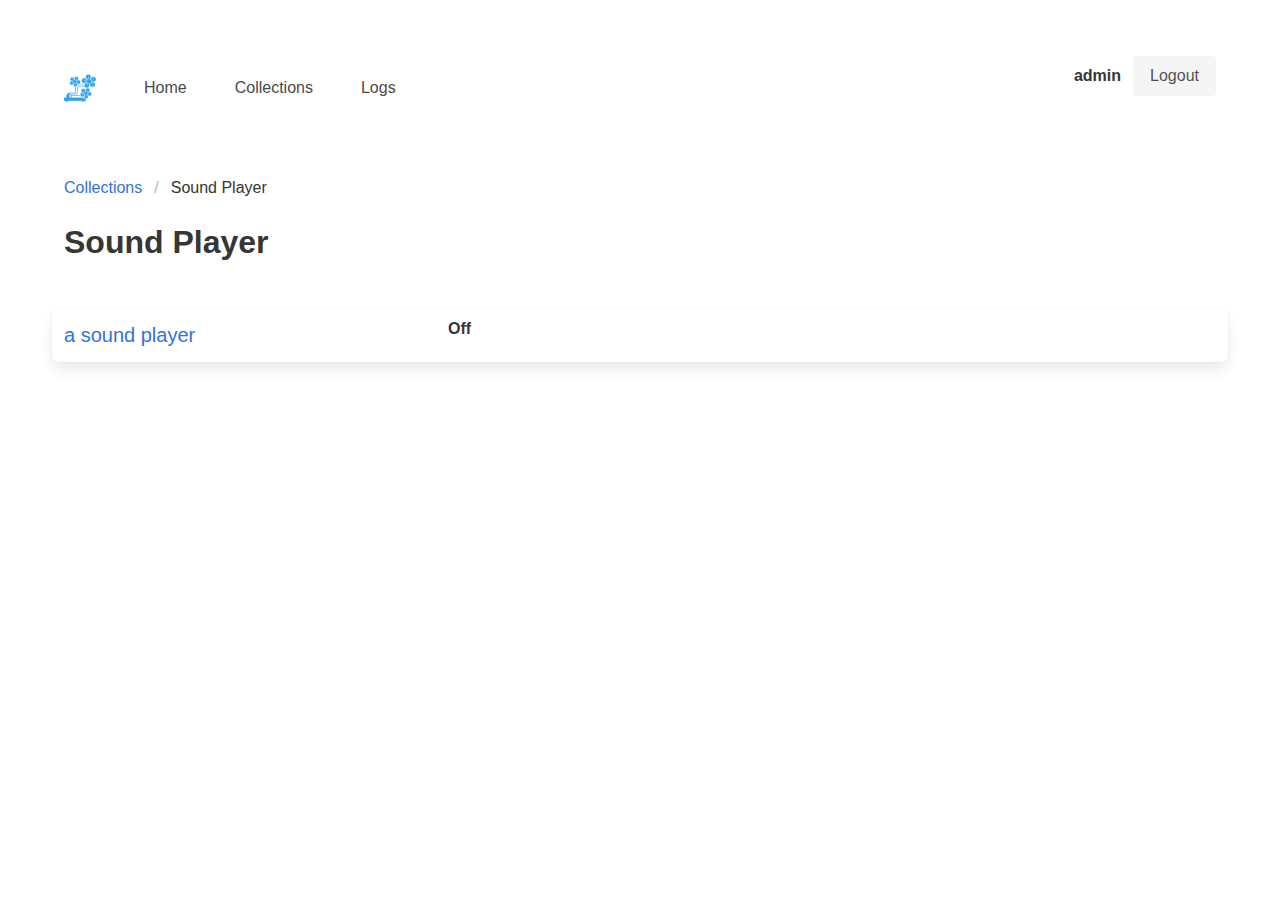
<file: pages/172.31.10.247/collection/bef6c478__Sound Player.html>
<!DOCTYPE html>
<html lang="en">
<!--

* AerWebCopy Engine [version 6.3.0]
* Copyright Aeroson Systems & Co.
* File mirrored from http://172.31.10.247:8181/collection/Sound Player
* At UTC time: 2021-12-16 16:02:01.749768

--><head>
    <meta charset="utf-8">
    <meta name="viewport" content="width=device-width, initial-scale=1">
    <link rel="icon" type="image/png" href="../static/800db573__icon_128x128_blu.png">
    <link rel="stylesheet" href="../../cdn.jsdelivr.net/npm/bulma%400.9.1/css/dff7d2a4__bulma.min.css">

    <title>Sound Player</title>

    <script type="text/javascript" src="../../ajax.googleapis.com/ajax/libs/jquery/1/0a8ce0df__jquery.min.js"></script>
    <script src="../../kit.fontawesome.com/f5f88875__dcf90dd78d.js"></script>
    <script type="text/javascript" src="../static/8be64023__homino.js"></script>
</head>

<body>
<section class="section">
    <div class="container">

        <nav class="navbar" role="navigation" aria-label="main navigation">
    <div class="navbar-brand">
        <a class="navbar-item" href="/">
            <img src="../static/800db573__icon_128x128_blu.png" width="32" height="32">
        </a>

        <a role="button" id="burger-button" onclick='$("#burger-button").toggleClass("is-active");$("#home-navbar").toggleClass("is-active")' class="navbar-burger" aria-label="menu" aria-expanded="false" data-target="home-navbar">
            <span aria-hidden="true"></span>
            <span aria-hidden="true"></span>
            <span aria-hidden="true"></span>
        </a>
    </div>

    <div id="home-navbar" class="navbar-menu">
        <div class="navbar-start">
            <a class="navbar-item" href="../3e5582b2__index.html">
            <span class="icon has-text-info">
                <i class="fas fa-home"></i>
            </span>
                <span>Home</span>
            </a>
            <a class="navbar-item" href="../b8e04c75__collections.html">
                <span class="icon has-text-info">
                <i class="fas fa-list"></i>
            </span>
                <span>Collections</span>
            </a>
            
            <!--a class="navbar-item" href="/editor">
                <span class="icon has-text-info">
                <i class="fas fa-edit"></i>
            </span>
                <span>Configurator</span>
            </a-->
            <a class="navbar-item" href="../d9d82a84__logs.html">
                <span class="icon has-text-info">
                <i class="far fa-clipboard"></i>
            </span>
                <span>Logs</span>
            </a>
            
        </div>

        <div class="navbar-end">
            <div class="navbar-item">
                
                <div class="buttons">
                    <label class="label is-info mr-3">admin</label>
                    <form action="../f5b27d87__logout.html" method="post">
                        <input class="button is-light" type="submit" value="Logout">
                    </form>
                </div>
                
                <div class="modal" id="modal-login">
    <div class="modal-background"></div>
    <div class="modal-card">
        <header class="modal-card-head">
            <p class="modal-card-title">Login</p>
            <button onclick='$("#modal-login").removeClass("is-active")' class="delete" aria-label="close"></button>
        </header>
        <section class="modal-card-body">
            <form action="../4034974e__login.html" method="post">
                <label for="username">Username</label>
                <input class="input is-info" type="text" name="username" id="username" value="">
                <label for="password">Password</label>
                <input class="input is-info" type="password" name="password" id="password" value="">
                <input class="button is-info mt-6" type="submit" value="Login">
            </form>
        </section>
    </div>
</div>
            </div>
        </div>
    </div>
</nav>

        <nav class="breadcrumb mt-6" aria-label="breadcrumbs">
            <ul>
                <li><a href="../b8e04c75__collections.html">Collections</a></li>
                <li class="is-active"><a>Sound Player</a></li>
            </ul>
        </nav>

        <h1 class="title">Sound Player</h1>

        <div class="tile is-ancestor is-vertical mt-6">
            
                <div class="tile is-parent box">
                    <div class="tile is-child is-4">
                        <a class="is-size-5" href="../appliance/0a7b36e5__a%20sound%20player.html">a sound player</a>
                    </div>
                    <div class="tile is-child is-2">
                        <p class="title is-6" id="a-sound-player">
                            <label id="a-sound-player-label">Off</label>
                            <span class="icon has-text-dark ml-2">
                                <i id="a-sound-player-icon" class="far fa-play-circle"></i>
                            </span>
                        </p>
                    </div>
                    <div class="tile is-child">
                        
                            
                                <span class="icon has-text-info">
                                    <i class="home.appliance.sound.player.event.forced.event.Event.Not"></i>
                                </span>
                            
                        
                            
                                <span class="icon has-text-info">
                                    <i class="fas fa-stop-circle"></i>
                                </span>
                            
                        
                            
                                <span class="icon has-text-info">
                                    <i class="fas fa-house-user"></i>
                                </span>
                            
                        
                            
                                <span class="icon has-text-info">
                                    <i class="fas fa-business-time"></i>
                                </span>
                            
                        
                            
                                <span class="icon has-text-info">
                                    <i class="home.event.user.Event.A"></i>
                                </span>
                            
                        
                            
                                <span class="icon has-text-info">
                                    <i class="None"></i>
                                </span>
                            
                        
                            
                                <span class="icon has-text-info">
                                    <i class="None"></i>
                                </span>
                            
                        
                            
                                <span class="icon has-text-info">
                                    <i class="None"></i>
                                </span>
                            
                        
                            
                                <span class="icon has-text-info">
                                    <i class="None"></i>
                                </span>
                            
                        
                            
                                <span class="icon has-text-info">
                                    <i class="None"></i>
                                </span>
                            
                        
                            
                                <span class="icon has-text-info">
                                    <i class="None"></i>
                                </span>
                            
                        
                            
                                <span class="icon has-text-info">
                                    <i class="None"></i>
                                </span>
                            
                        
                            
                                <span class="icon has-text-info">
                                    <i class="None"></i>
                                </span>
                            
                        
                            
                                <span class="icon has-text-info">
                                    <i class="None"></i>
                                </span>
                            
                        
                            
                                <span class="icon has-text-info">
                                    <i class="None"></i>
                                </span>
                            
                        
                    </div>
                </div>
            

    </div>

</div></section></body>
</html>
</file>
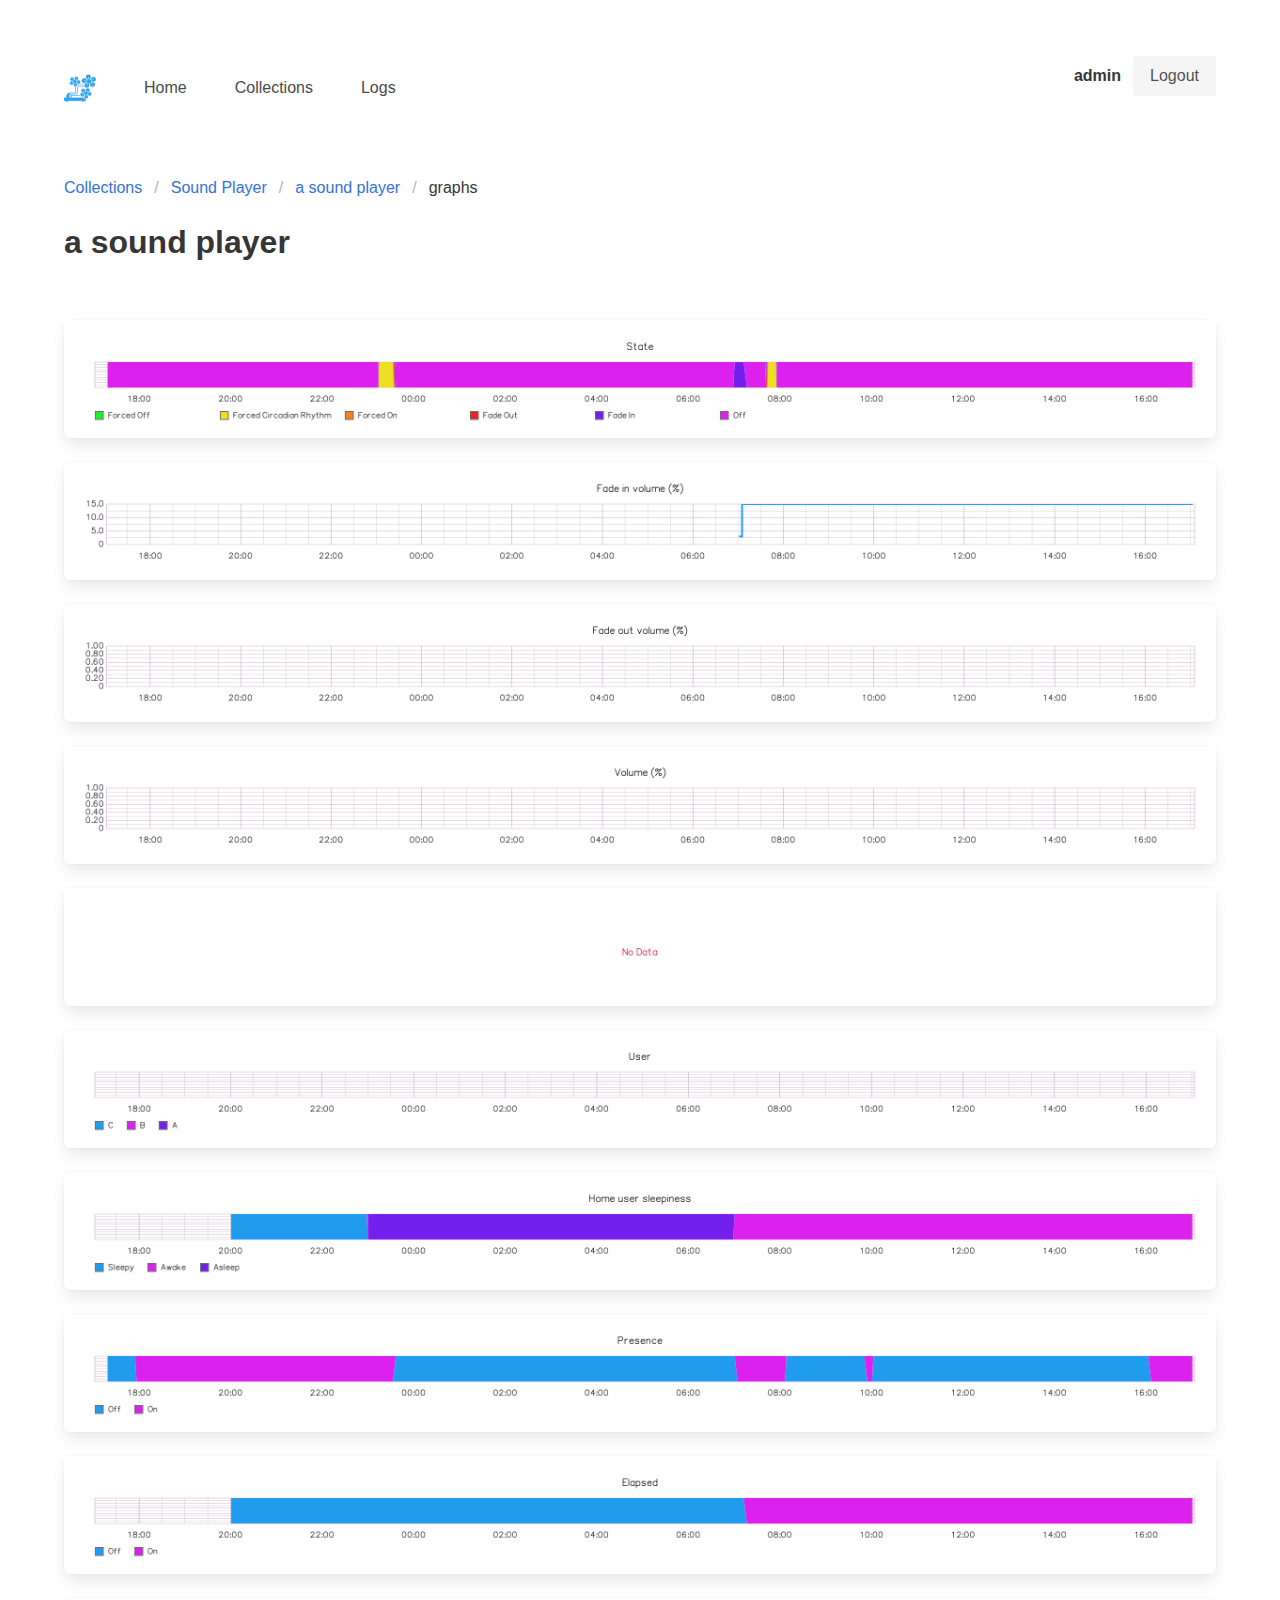
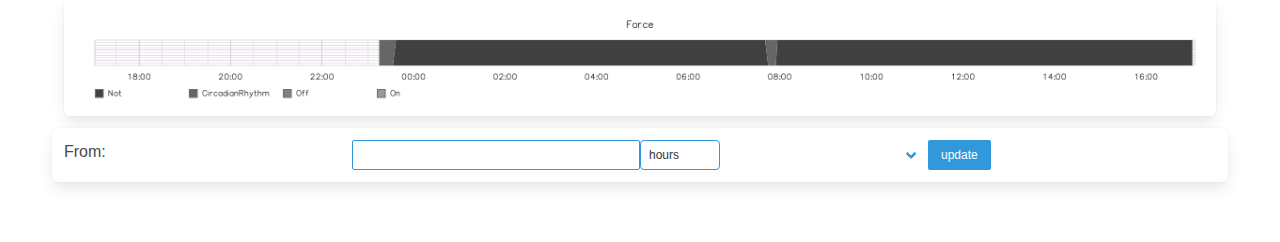
<file: pages/172.31.10.247/appliance/a sound player/0614b092__graphs.html>
<!DOCTYPE html>
<html lang="en">
<!--

* AerWebCopy Engine [version 6.3.0]
* Copyright Aeroson Systems & Co.
* File mirrored from http://172.31.10.247:8181/appliance/a sound player/graphs
* At UTC time: 2021-12-16 16:02:02.001703

--><head>
    <meta charset="utf-8">
    <meta name="viewport" content="width=device-width, initial-scale=1">
    <link rel="icon" type="image/png" href="../../static/800db573__icon_128x128_blu.png">
    <link rel="stylesheet" href="../../../cdn.jsdelivr.net/npm/bulma%400.9.1/css/dff7d2a4__bulma.min.css">

    <title>a sound player graphs</title>

    <script type="text/javascript" src="../../../ajax.googleapis.com/ajax/libs/jquery/1/0a8ce0df__jquery.min.js"></script>
    <script src="../../../kit.fontawesome.com/f5f88875__dcf90dd78d.js"></script>
    <script type="text/javascript" src="../../static/8be64023__homino.js"></script>
</head>

<body>
<section class="section">
    <div class="container">

        <nav class="navbar" role="navigation" aria-label="main navigation">
    <div class="navbar-brand">
        <a class="navbar-item" href="/">
            <img src="../../static/800db573__icon_128x128_blu.png" width="32" height="32">
        </a>

        <a role="button" id="burger-button" onclick='$("#burger-button").toggleClass("is-active");$("#home-navbar").toggleClass("is-active")' class="navbar-burger" aria-label="menu" aria-expanded="false" data-target="home-navbar">
            <span aria-hidden="true"></span>
            <span aria-hidden="true"></span>
            <span aria-hidden="true"></span>
        </a>
    </div>

    <div id="home-navbar" class="navbar-menu">
        <div class="navbar-start">
            <a class="navbar-item" href="../../3e5582b2__index.html">
            <span class="icon has-text-info">
                <i class="fas fa-home"></i>
            </span>
                <span>Home</span>
            </a>
            <a class="navbar-item" href="../../b8e04c75__collections.html">
                <span class="icon has-text-info">
                <i class="fas fa-list"></i>
            </span>
                <span>Collections</span>
            </a>
            
            <!--a class="navbar-item" href="/editor">
                <span class="icon has-text-info">
                <i class="fas fa-edit"></i>
            </span>
                <span>Configurator</span>
            </a-->
            <a class="navbar-item" href="../../d9d82a84__logs.html">
                <span class="icon has-text-info">
                <i class="far fa-clipboard"></i>
            </span>
                <span>Logs</span>
            </a>
            
        </div>

        <div class="navbar-end">
            <div class="navbar-item">
                
                <div class="buttons">
                    <label class="label is-info mr-3">admin</label>
                    <form action="../../f5b27d87__logout.html" method="post">
                        <input class="button is-light" type="submit" value="Logout">
                    </form>
                </div>
                
                <div class="modal" id="modal-login">
    <div class="modal-background"></div>
    <div class="modal-card">
        <header class="modal-card-head">
            <p class="modal-card-title">Login</p>
            <button onclick='$("#modal-login").removeClass("is-active")' class="delete" aria-label="close"></button>
        </header>
        <section class="modal-card-body">
            <form action="../../4034974e__login.html" method="post">
                <label for="username">Username</label>
                <input class="input is-info" type="text" name="username" id="username" value="">
                <label for="password">Password</label>
                <input class="input is-info" type="password" name="password" id="password" value="">
                <input class="button is-info mt-6" type="submit" value="Login">
            </form>
        </section>
    </div>
</div>
            </div>
        </div>
    </div>
</nav>

        <nav class="breadcrumb mt-6" aria-label="breadcrumbs">
            <ul>
                <li><a href="../../b8e04c75__collections.html">Collections</a></li>
                <li><a href="../../collection/bef6c478__Sound%20Player.html">Sound Player</a></li>
                <li><a href="../0a7b36e5__a%20sound%20player.html">a sound player</a></li>
                <li class="is-active"><a>graphs</a></li>
            </ul>
        </nav>

        <h1 class="title">a sound player</h1>

        <div class="tile is-ancestor is-vertical mt-6">
            <div class="tile is-parent is-vertical">
            
                
                <div class="tile is-parent box">
                    
                        <div class="tile is-centered is-child is-12">
                        <a onclick='$("#modal-1").addClass("is-active")'>
                            <figure class="image is-12by1">
                                <img src="../../05888a0f__render.jpg">
                            </figure>
                        </a>
                        </div>
                    
                </div>
            
                
                <div class="tile is-parent box">
                    
                        <div class="tile is-centered is-child is-12">
                        <a onclick='$("#modal-2").addClass("is-active")'>
                            <figure class="image is-12by1">
                                <img src="../../663a244d__render.jpg">
                            </figure>
                        </a>
                        </div>
                    
                </div>
            
                
                <div class="tile is-parent box">
                    
                        <div class="tile is-centered is-child is-12">
                        <a onclick='$("#modal-3").addClass("is-active")'>
                            <figure class="image is-12by1">
                                <img src="../../7d1d8714__render.jpg">
                            </figure>
                        </a>
                        </div>
                    
                </div>
            
                
                <div class="tile is-parent box">
                    
                        <div class="tile is-centered is-child is-12">
                        <a onclick='$("#modal-4").addClass("is-active")'>
                            <figure class="image is-12by1">
                                <img src="../../1736ee01__render.jpg">
                            </figure>
                        </a>
                        </div>
                    
                </div>
            
                
                <div class="tile is-parent box">
                    
                        <div class="tile is-centered is-child is-12">
                        <a onclick='$("#modal-5").addClass("is-active")'>
                            <figure class="image is-12by1">
                                <img src="../../c12463ee__render.jpg">
                            </figure>
                        </a>
                        </div>
                    
                </div>
            
                
                <div class="tile is-parent box">
                    
                        <div class="tile is-centered is-child is-12">
                        <a onclick='$("#modal-6").addClass("is-active")'>
                            <figure class="image is-12by1">
                                <img src="../../f5202097__render.jpg">
                            </figure>
                        </a>
                        </div>
                    
                </div>
            
                
                <div class="tile is-parent box">
                    
                        <div class="tile is-centered is-child is-12">
                        <a onclick='$("#modal-7").addClass("is-active")'>
                            <figure class="image is-12by1">
                                <img src="../../51b4341f__render.jpg">
                            </figure>
                        </a>
                        </div>
                    
                </div>
            
                
                <div class="tile is-parent box">
                    
                        <div class="tile is-centered is-child is-12">
                        <a onclick='$("#modal-8").addClass("is-active")'>
                            <figure class="image is-12by1">
                                <img src="../../0763c965__render.jpg">
                            </figure>
                        </a>
                        </div>
                    
                </div>
            
                
                <div class="tile is-parent box">
                    
                        <div class="tile is-centered is-child is-12">
                        <a onclick='$("#modal-9").addClass("is-active")'>
                            <figure class="image is-12by1">
                                <img src="../../832026cd__render.jpg">
                            </figure>
                        </a>
                        </div>
                    
                </div>
            
                
                <div class="tile is-parent box">
                    
                        <div class="tile is-centered is-child is-12">
                        <a onclick='$("#modal-10").addClass("is-active")'>
                            <figure class="image is-12by1">
                                <img src="../../7a968928__render.jpg">
                            </figure>
                        </a>
                        </div>
                    
                </div>
            
            </div>

            <form class="tile is-parent box" action="./0614b092__graphs.html" method="POST" id="form-update-graph">
                <div class="tile is-child is-small">
                    <label>From: </label>
                </div>
                <div class="tile is-child is-small">
                    <input class="input is-info is-small" type="number" name="from-number" id="from-number" value="None">
                </div>
                <div class="select is-info tile is-child is-small">
                    <select name="from-unit" id="from-unit" form="form-update-graph">
                        
                            <option value="h">hours</option>
                        
                            <option value="d">days</option>
                        
                            <option value="m">months</option>
                        
                    </select>
                </div>
                <div class="tile is-child is-small">
                    <input class="button is-info is-small" type="submit" value="update">
                </div>
            </form>
        </div>


    
    
        <div class="modal" id="modal-1" onclick='$("#modal-1").removeClass("is-active")'>
            <div class="modal-background"></div>
            <div class="modal-content">
                <figure class="image is-4by3">
                    <img src="../../4732ed92__render.jpg">
                </figure>
            </div>
        </div>
    

    
    
        <div class="modal" id="modal-2" onclick='$("#modal-2").removeClass("is-active")'>
            <div class="modal-background"></div>
            <div class="modal-content">
                <figure class="image is-4by3">
                    <img src="../../1a6b0168__render.jpg">
                </figure>
            </div>
        </div>
    

    
    
        <div class="modal" id="modal-3" onclick='$("#modal-3").removeClass("is-active")'>
            <div class="modal-background"></div>
            <div class="modal-content">
                <figure class="image is-4by3">
                    <img src="../../b10caf78__render.jpg">
                </figure>
            </div>
        </div>
    

    
    
        <div class="modal" id="modal-4" onclick='$("#modal-4").removeClass("is-active")'>
            <div class="modal-background"></div>
            <div class="modal-content">
                <figure class="image is-4by3">
                    <img src="../../1bd47bf9__render.jpg">
                </figure>
            </div>
        </div>
    

    
    
        <div class="modal" id="modal-5" onclick='$("#modal-5").removeClass("is-active")'>
            <div class="modal-background"></div>
            <div class="modal-content">
                <figure class="image is-4by3">
                    <img src="../../12da0d28__render.jpg">
                </figure>
            </div>
        </div>
    

    
    
        <div class="modal" id="modal-6" onclick='$("#modal-6").removeClass("is-active")'>
            <div class="modal-background"></div>
            <div class="modal-content">
                <figure class="image is-4by3">
                    <img src="../../c0e74735__render.jpg">
                </figure>
            </div>
        </div>
    

    
    
        <div class="modal" id="modal-7" onclick='$("#modal-7").removeClass("is-active")'>
            <div class="modal-background"></div>
            <div class="modal-content">
                <figure class="image is-4by3">
                    <img src="../../438c8ade__render.jpg">
                </figure>
            </div>
        </div>
    

    
    
        <div class="modal" id="modal-8" onclick='$("#modal-8").removeClass("is-active")'>
            <div class="modal-background"></div>
            <div class="modal-content">
                <figure class="image is-4by3">
                    <img src="../../57aa1b2f__render.jpg">
                </figure>
            </div>
        </div>
    

    
    
        <div class="modal" id="modal-9" onclick='$("#modal-9").removeClass("is-active")'>
            <div class="modal-background"></div>
            <div class="modal-content">
                <figure class="image is-4by3">
                    <img src="../../e9e7b921__render.jpg">
                </figure>
            </div>
        </div>
    

    
    
        <div class="modal" id="modal-10" onclick='$("#modal-10").removeClass("is-active")'>
            <div class="modal-background"></div>
            <div class="modal-content">
                <figure class="image is-4by3">
                    <img src="../../4f931ee8__render.jpg">
                </figure>
            </div>
        </div>
    


    </div>
</section>
</body>
</html>
</file>
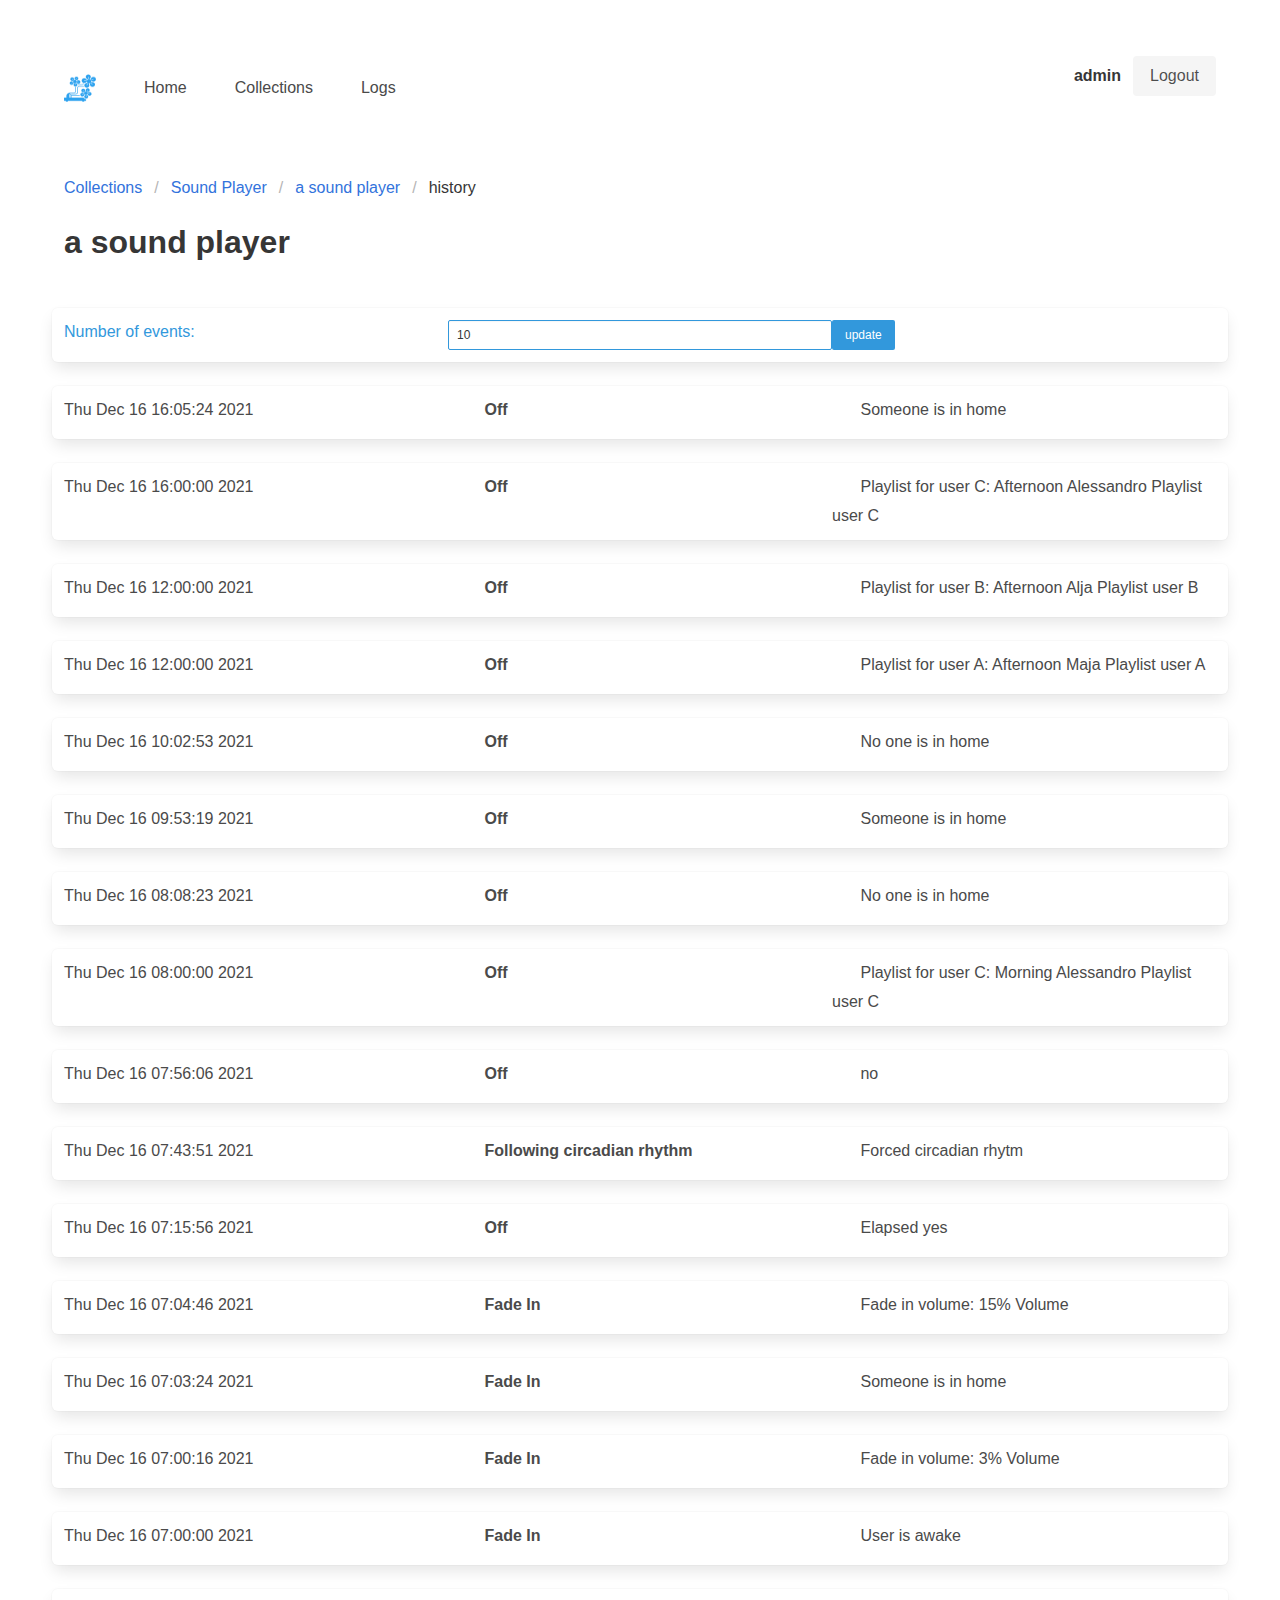
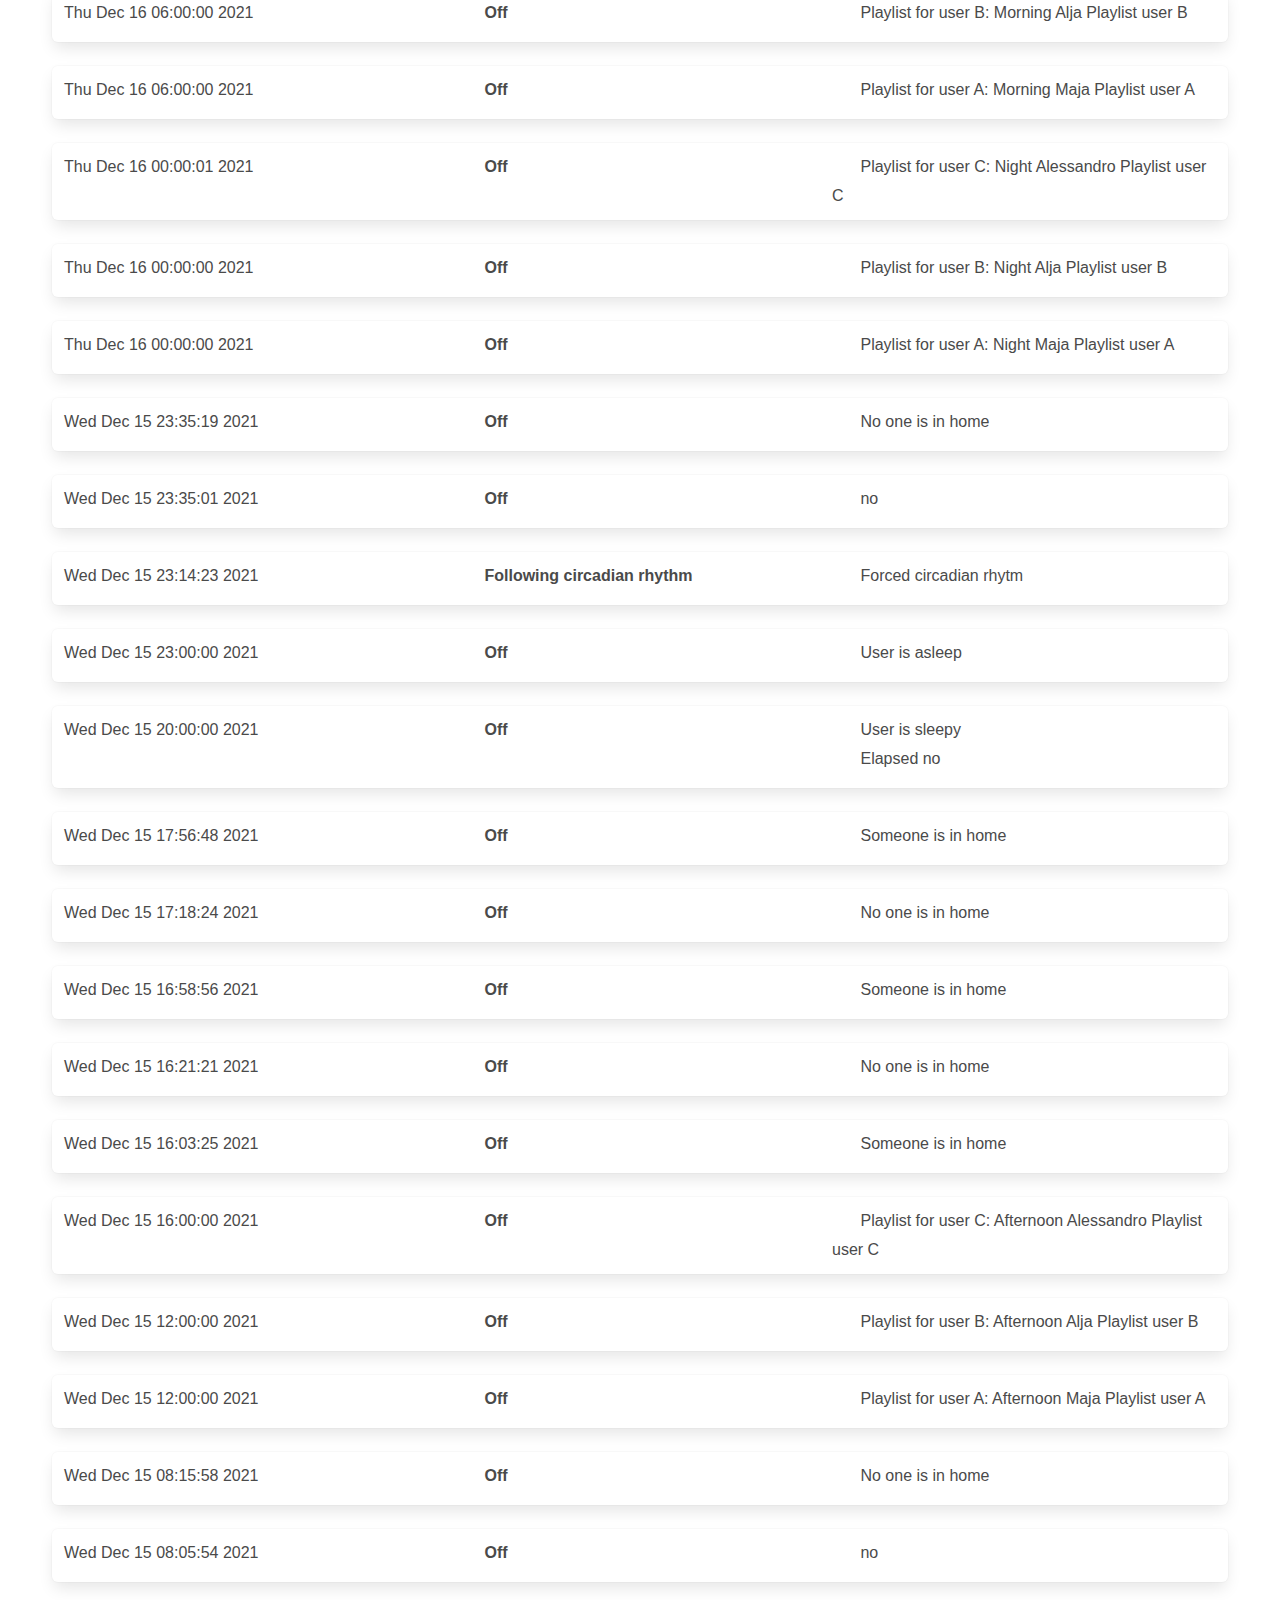
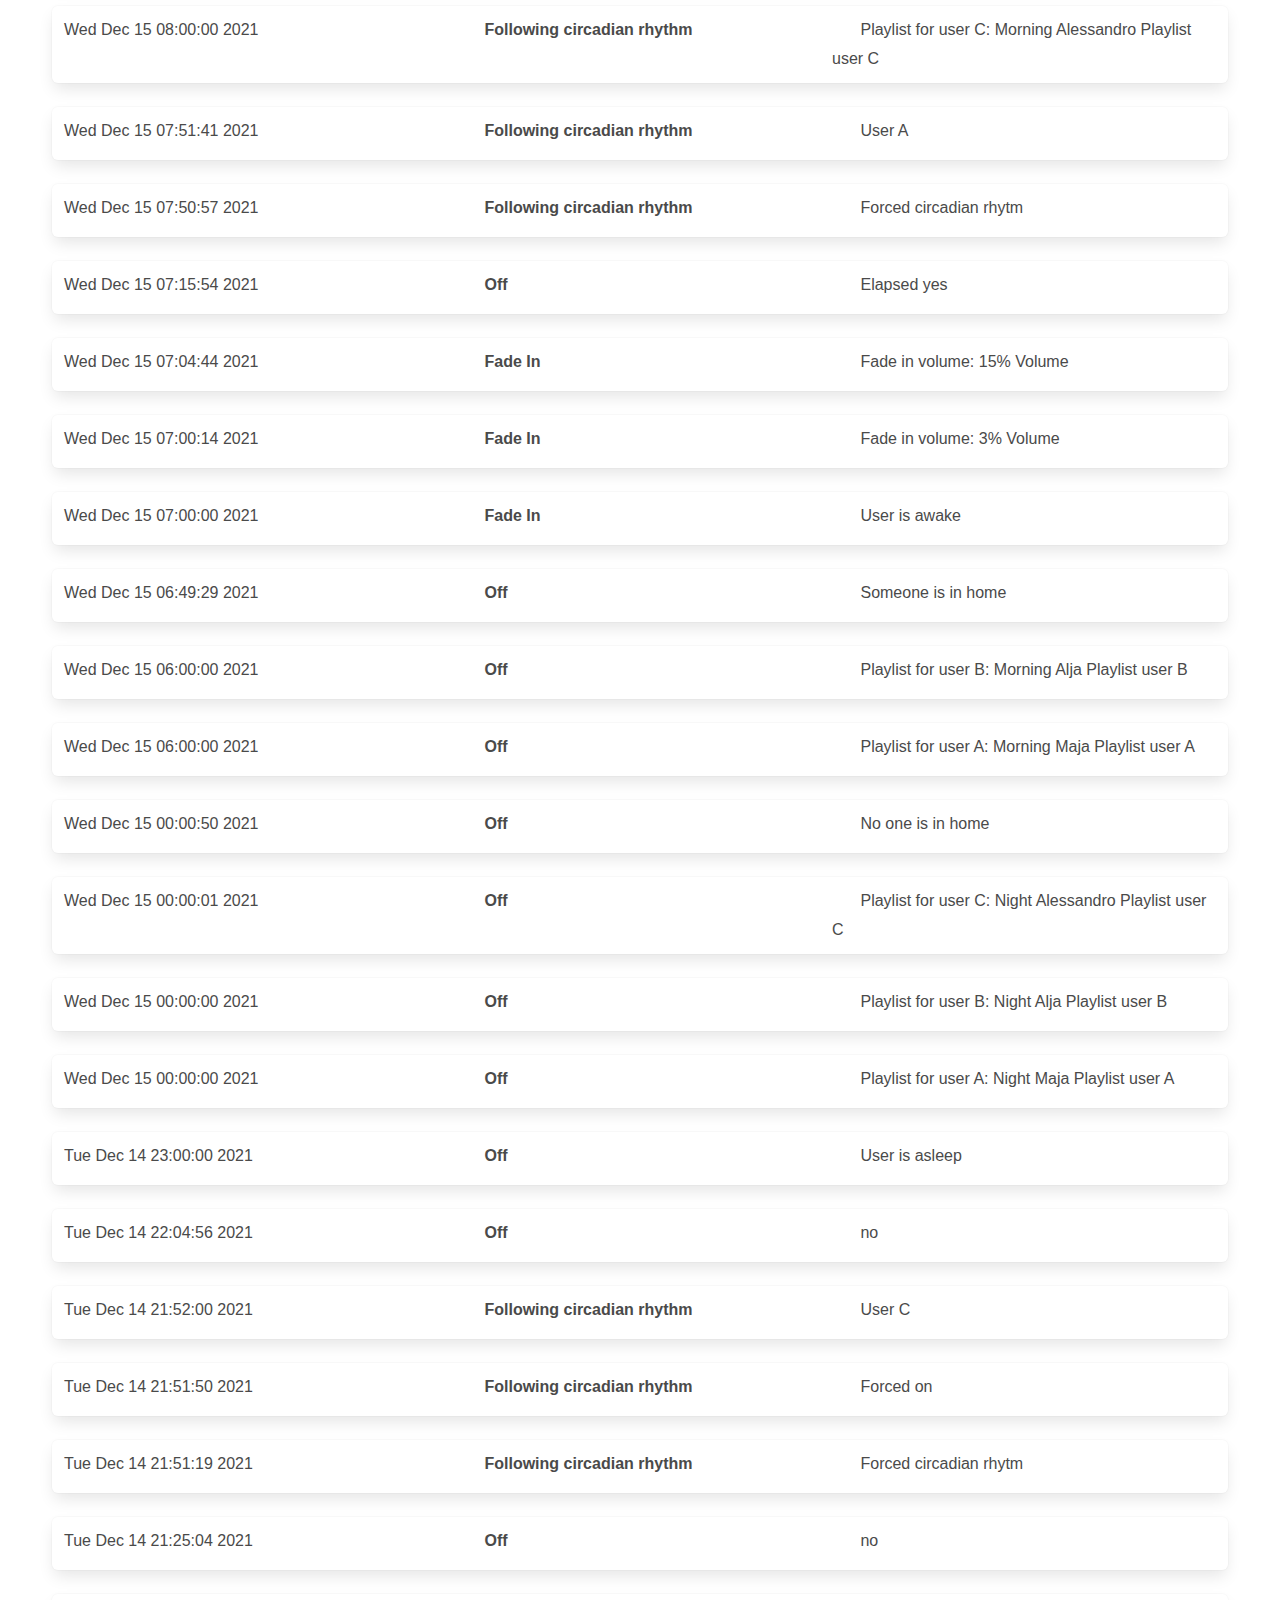
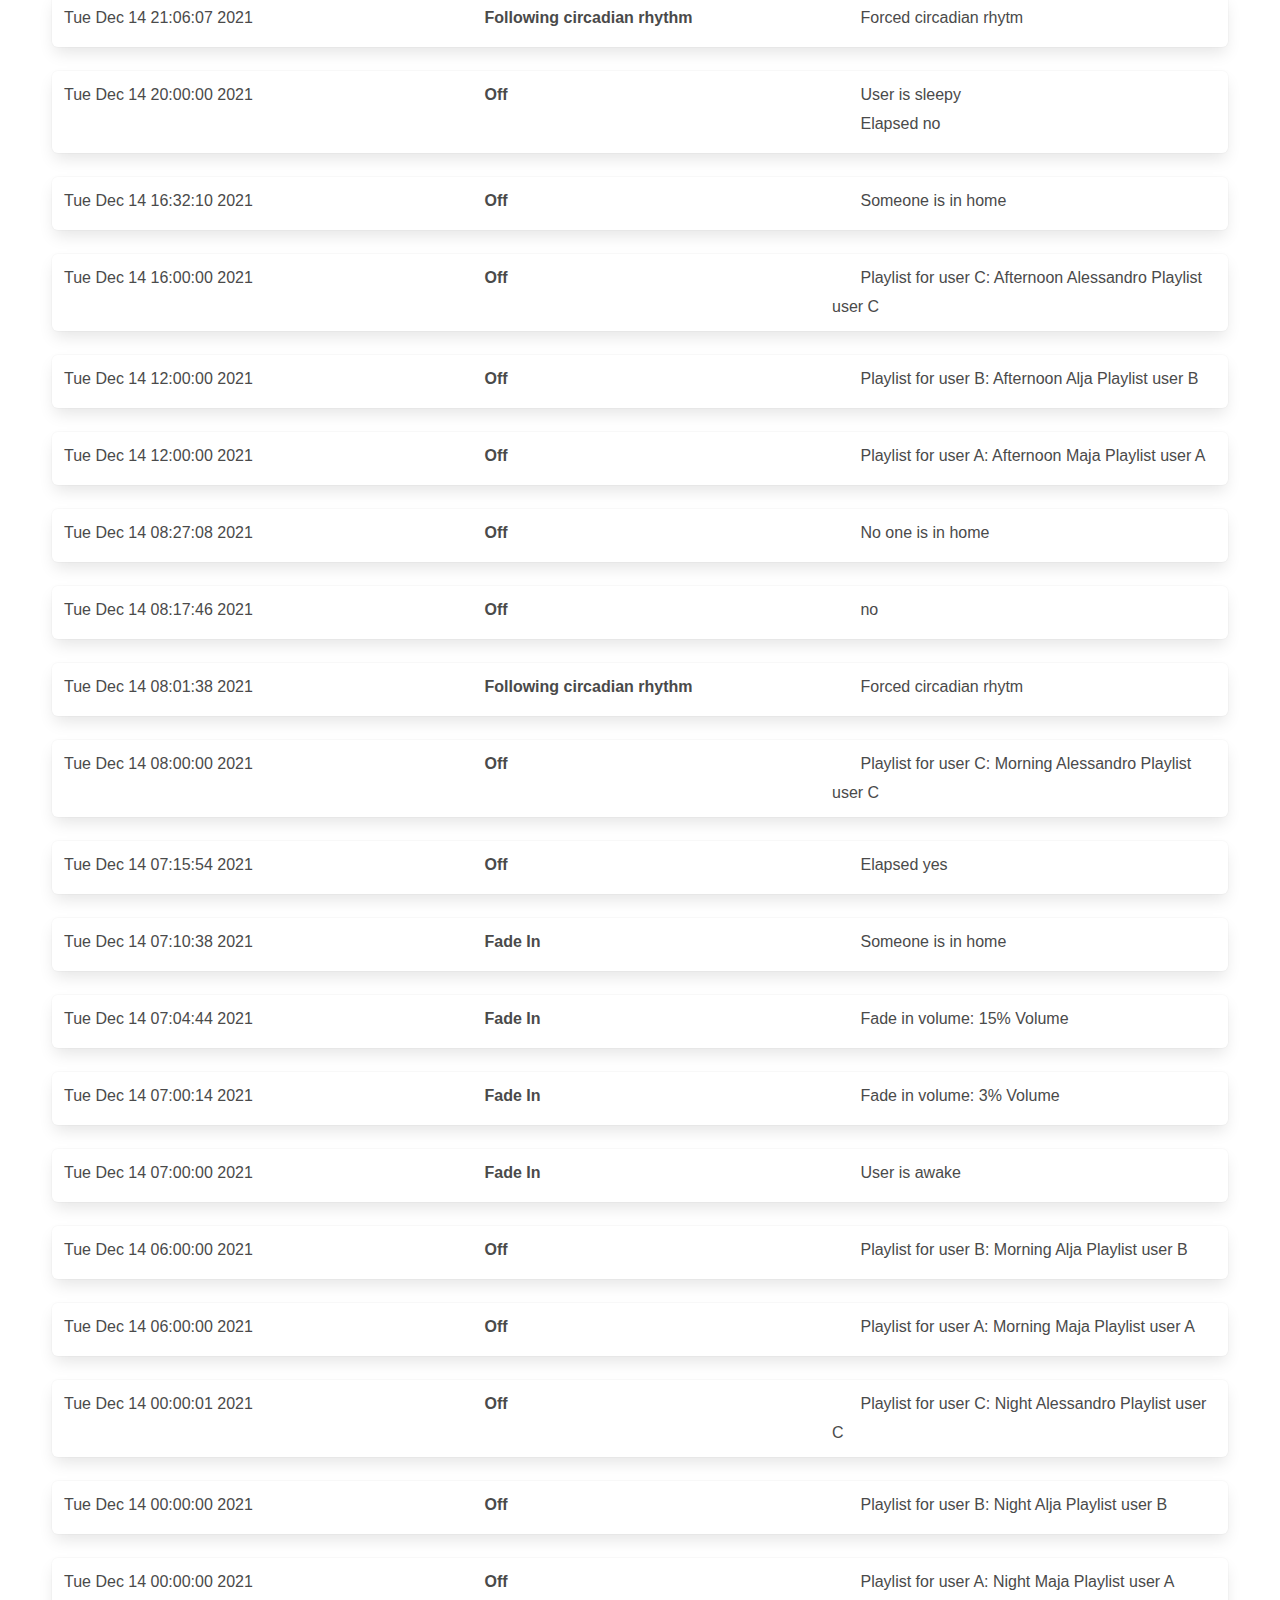
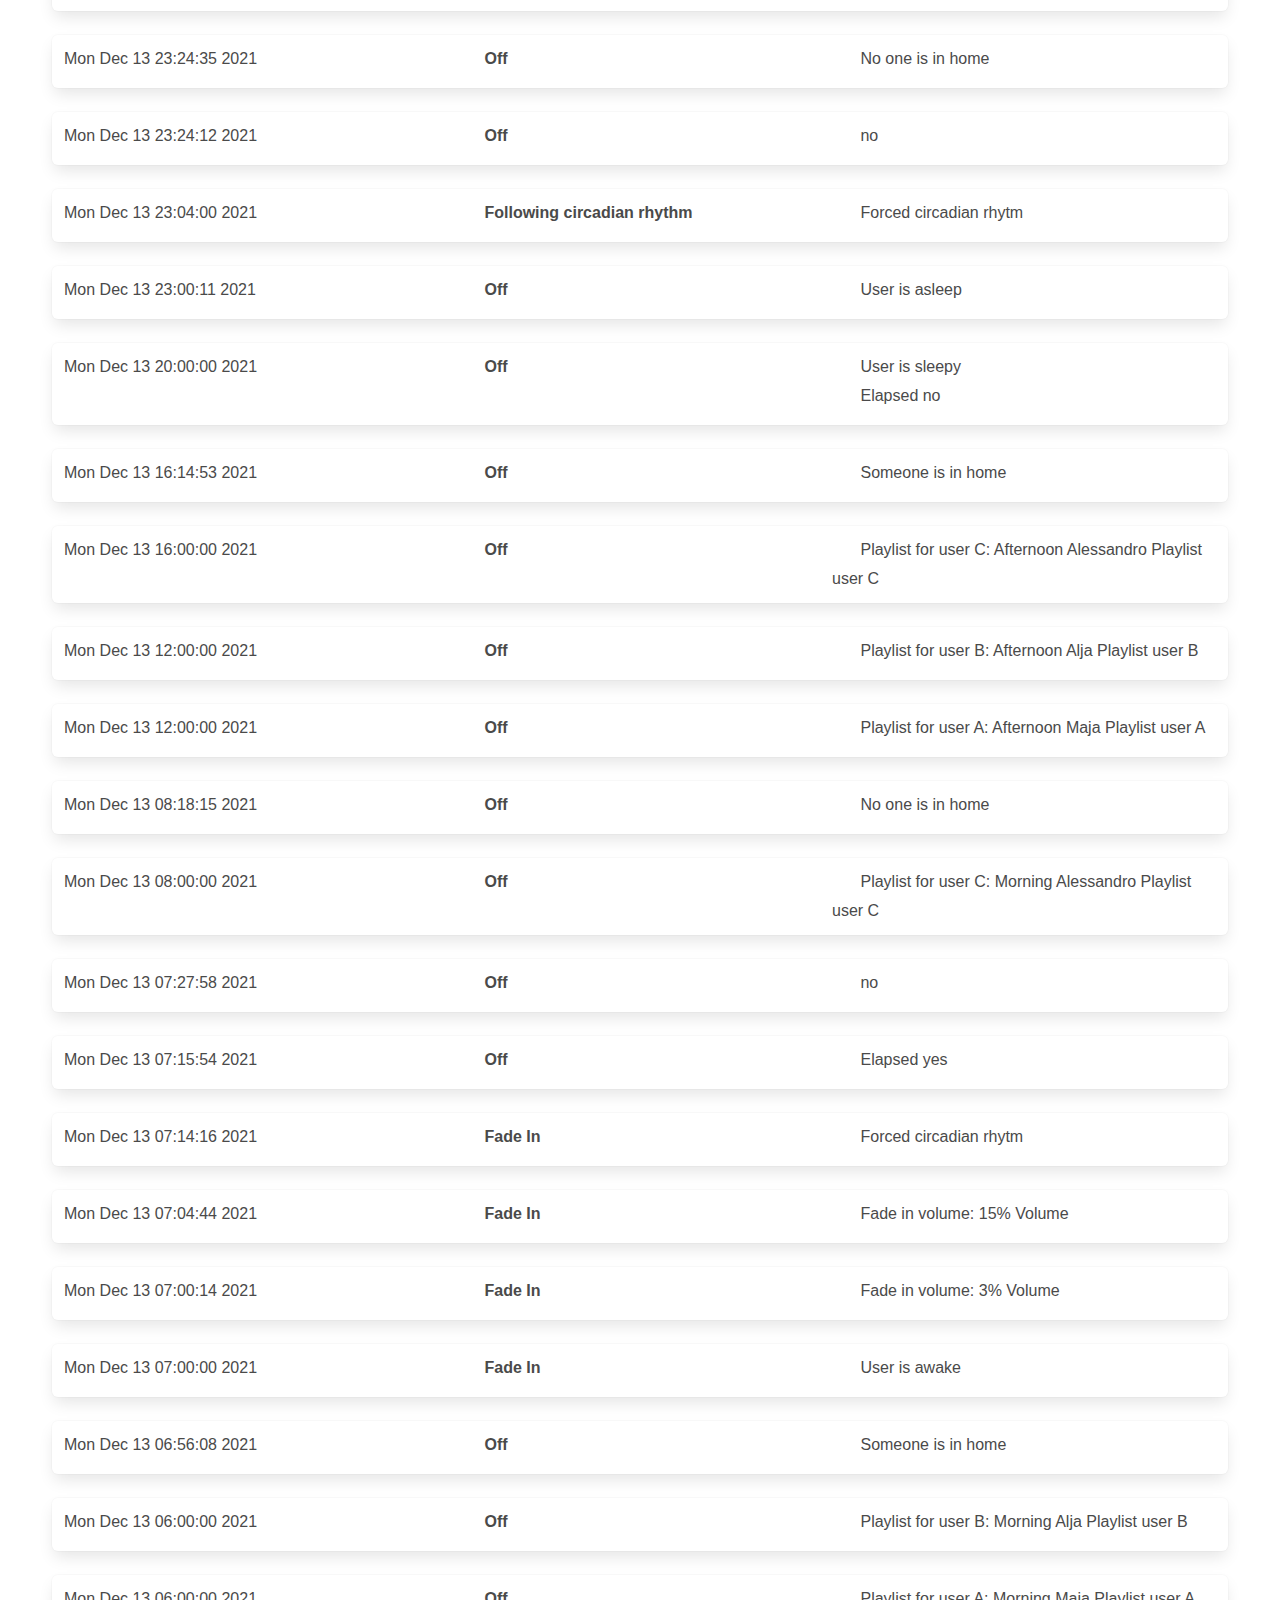
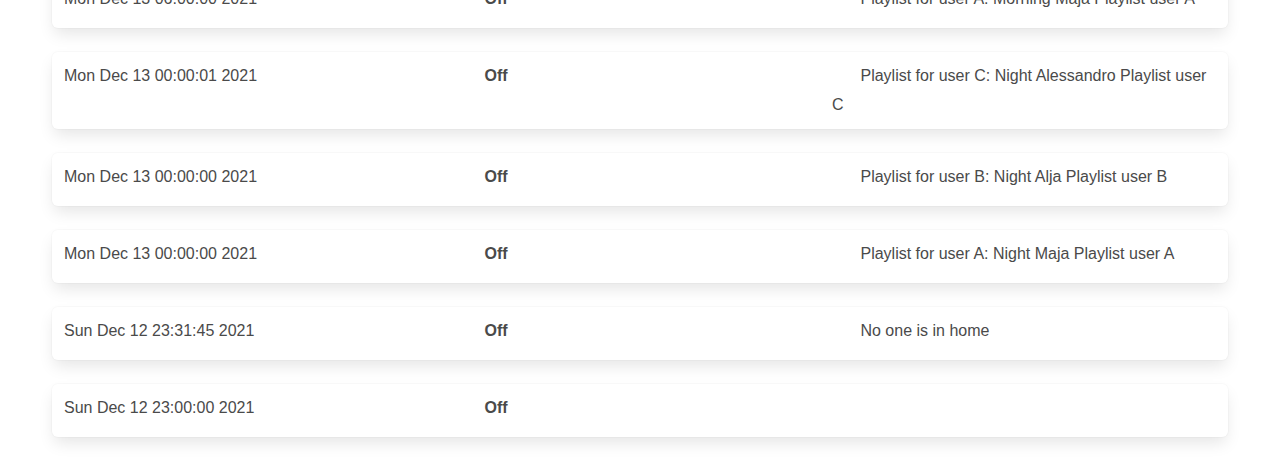
<file: pages/172.31.10.247/appliance/a sound player/3e04f88a__history.html>
<!DOCTYPE html>
<html lang="en">
<!--

* AerWebCopy Engine [version 6.3.0]
* Copyright Aeroson Systems & Co.
* File mirrored from http://172.31.10.247:8181/appliance/a sound player/history
* At UTC time: 2021-12-16 16:02:02.418888

--><head>
    <meta charset="utf-8">
    <meta name="viewport" content="width=device-width, initial-scale=1">
    <link rel="icon" type="image/png" href="../../static/800db573__icon_128x128_blu.png">
    <link rel="stylesheet" href="../../../cdn.jsdelivr.net/npm/bulma%400.9.1/css/dff7d2a4__bulma.min.css">

    <title>a sound player history</title>

    <script type="text/javascript" src="../../../ajax.googleapis.com/ajax/libs/jquery/1/0a8ce0df__jquery.min.js"></script>
    <script src="../../../kit.fontawesome.com/f5f88875__dcf90dd78d.js"></script>
    <script type="text/javascript" src="../../static/8be64023__homino.js"></script>
</head>

<body>
<section class="section">
    <div class="container">

        <nav class="navbar" role="navigation" aria-label="main navigation">
    <div class="navbar-brand">
        <a class="navbar-item" href="/">
            <img src="../../static/800db573__icon_128x128_blu.png" width="32" height="32">
        </a>

        <a role="button" id="burger-button" onclick='$("#burger-button").toggleClass("is-active");$("#home-navbar").toggleClass("is-active")' class="navbar-burger" aria-label="menu" aria-expanded="false" data-target="home-navbar">
            <span aria-hidden="true"></span>
            <span aria-hidden="true"></span>
            <span aria-hidden="true"></span>
        </a>
    </div>

    <div id="home-navbar" class="navbar-menu">
        <div class="navbar-start">
            <a class="navbar-item" href="../../3e5582b2__index.html">
            <span class="icon has-text-info">
                <i class="fas fa-home"></i>
            </span>
                <span>Home</span>
            </a>
            <a class="navbar-item" href="../../b8e04c75__collections.html">
                <span class="icon has-text-info">
                <i class="fas fa-list"></i>
            </span>
                <span>Collections</span>
            </a>
            
            <!--a class="navbar-item" href="/editor">
                <span class="icon has-text-info">
                <i class="fas fa-edit"></i>
            </span>
                <span>Configurator</span>
            </a-->
            <a class="navbar-item" href="../../d9d82a84__logs.html">
                <span class="icon has-text-info">
                <i class="far fa-clipboard"></i>
            </span>
                <span>Logs</span>
            </a>
            
        </div>

        <div class="navbar-end">
            <div class="navbar-item">
                
                <div class="buttons">
                    <label class="label is-info mr-3">admin</label>
                    <form action="../../f5b27d87__logout.html" method="post">
                        <input class="button is-light" type="submit" value="Logout">
                    </form>
                </div>
                
                <div class="modal" id="modal-login">
    <div class="modal-background"></div>
    <div class="modal-card">
        <header class="modal-card-head">
            <p class="modal-card-title">Login</p>
            <button onclick='$("#modal-login").removeClass("is-active")' class="delete" aria-label="close"></button>
        </header>
        <section class="modal-card-body">
            <form action="../../4034974e__login.html" method="post">
                <label for="username">Username</label>
                <input class="input is-info" type="text" name="username" id="username" value="">
                <label for="password">Password</label>
                <input class="input is-info" type="password" name="password" id="password" value="">
                <input class="button is-info mt-6" type="submit" value="Login">
            </form>
        </section>
    </div>
</div>
            </div>
        </div>
    </div>
</nav>

        <nav class="breadcrumb mt-6" aria-label="breadcrumbs">
            <ul>
                <li><a href="../../b8e04c75__collections.html">Collections</a></li>
                <li><a href="../../collection/bef6c478__Sound%20Player.html">Sound Player</a></li>
                <li><a href="../0a7b36e5__a%20sound%20player.html">a sound player</a></li>
                <li class="is-active"><a>history</a></li>
            </ul>
        </nav>

        <h1 class="title">a sound player</h1>

        <div class="tile is-ancestor is-vertical mt-6">
            <form class="tile is-parent box" action="./3e04f88a__history.html" method="POST" id="form-update-history">
                <div class="tile is-child is-small">
                    <label class="has-text-info is-small">Number of events: </label>
                </div>
                <div class="tile is-child is-small">
                    <input class="input is-info is-small" type="number" name="num-of-events" id="num-of-events" value="10">
                </div>
                <div class="tile is-child is-small">
                    <input class="button is-info is-small" type="submit" value="update">
                </div>
            </form>


            
                <div class="tile is-parent box">
                    <div class="tile is-child">
                        <p>Thu Dec 16 16:05:24 2021</p>
                    </div>
                    <div class="tile is-child">
                        <b>
                            <span class="icon has-text-dark mr-2">
                                <i id="a-sound-player-icon" class="far fa-play-circle"></i>
                            </span>
                            <label id="a-sound-player-label">Off</label>
                        </b>
                    </div>
                    <div class="tile is-child">
                        <ul class="events">
                            
                                
                                <li>
                                    <span class="icon has-text-info">
                                    <i class="fas fa-house-user"></i>
                                </span>
                                <span>Someone is in home</span>
                                </li>
                                
                            
                        </ul>
                    </div>
                </div>
            
                <div class="tile is-parent box">
                    <div class="tile is-child">
                        <p>Thu Dec 16 16:00:00 2021</p>
                    </div>
                    <div class="tile is-child">
                        <b>
                            <span class="icon has-text-dark mr-2">
                                <i id="a-sound-player-icon" class="far fa-play-circle"></i>
                            </span>
                            <label id="a-sound-player-label">Off</label>
                        </b>
                    </div>
                    <div class="tile is-child">
                        <ul class="events">
                            
                                
                                <li>
                                    <span class="icon has-text-info">
                                    <i class="None"></i>
                                </span>
                                <span>Playlist for user C: Afternoon Alessandro Playlist user C</span>
                                </li>
                                
                            
                        </ul>
                    </div>
                </div>
            
                <div class="tile is-parent box">
                    <div class="tile is-child">
                        <p>Thu Dec 16 12:00:00 2021</p>
                    </div>
                    <div class="tile is-child">
                        <b>
                            <span class="icon has-text-dark mr-2">
                                <i id="a-sound-player-icon" class="far fa-play-circle"></i>
                            </span>
                            <label id="a-sound-player-label">Off</label>
                        </b>
                    </div>
                    <div class="tile is-child">
                        <ul class="events">
                            
                                
                                <li>
                                    <span class="icon has-text-info">
                                    <i class="None"></i>
                                </span>
                                <span>Playlist for user B: Afternoon Alja Playlist user B</span>
                                </li>
                                
                            
                        </ul>
                    </div>
                </div>
            
                <div class="tile is-parent box">
                    <div class="tile is-child">
                        <p>Thu Dec 16 12:00:00 2021</p>
                    </div>
                    <div class="tile is-child">
                        <b>
                            <span class="icon has-text-dark mr-2">
                                <i id="a-sound-player-icon" class="far fa-play-circle"></i>
                            </span>
                            <label id="a-sound-player-label">Off</label>
                        </b>
                    </div>
                    <div class="tile is-child">
                        <ul class="events">
                            
                                
                                <li>
                                    <span class="icon has-text-info">
                                    <i class="None"></i>
                                </span>
                                <span>Playlist for user A: Afternoon Maja Playlist user A</span>
                                </li>
                                
                            
                        </ul>
                    </div>
                </div>
            
                <div class="tile is-parent box">
                    <div class="tile is-child">
                        <p>Thu Dec 16 10:02:53 2021</p>
                    </div>
                    <div class="tile is-child">
                        <b>
                            <span class="icon has-text-dark mr-2">
                                <i id="a-sound-player-icon" class="far fa-play-circle"></i>
                            </span>
                            <label id="a-sound-player-label">Off</label>
                        </b>
                    </div>
                    <div class="tile is-child">
                        <ul class="events">
                            
                                
                                <li>
                                    <span class="icon has-text-info">
                                    <i class="fas fa-house-damage"></i>
                                </span>
                                <span>No one is in home</span>
                                </li>
                                
                            
                        </ul>
                    </div>
                </div>
            
                <div class="tile is-parent box">
                    <div class="tile is-child">
                        <p>Thu Dec 16 09:53:19 2021</p>
                    </div>
                    <div class="tile is-child">
                        <b>
                            <span class="icon has-text-dark mr-2">
                                <i id="a-sound-player-icon" class="far fa-play-circle"></i>
                            </span>
                            <label id="a-sound-player-label">Off</label>
                        </b>
                    </div>
                    <div class="tile is-child">
                        <ul class="events">
                            
                                
                                <li>
                                    <span class="icon has-text-info">
                                    <i class="fas fa-house-user"></i>
                                </span>
                                <span>Someone is in home</span>
                                </li>
                                
                            
                        </ul>
                    </div>
                </div>
            
                <div class="tile is-parent box">
                    <div class="tile is-child">
                        <p>Thu Dec 16 08:08:23 2021</p>
                    </div>
                    <div class="tile is-child">
                        <b>
                            <span class="icon has-text-dark mr-2">
                                <i id="a-sound-player-icon" class="far fa-play-circle"></i>
                            </span>
                            <label id="a-sound-player-label">Off</label>
                        </b>
                    </div>
                    <div class="tile is-child">
                        <ul class="events">
                            
                                
                                <li>
                                    <span class="icon has-text-info">
                                    <i class="fas fa-house-damage"></i>
                                </span>
                                <span>No one is in home</span>
                                </li>
                                
                            
                        </ul>
                    </div>
                </div>
            
                <div class="tile is-parent box">
                    <div class="tile is-child">
                        <p>Thu Dec 16 08:00:00 2021</p>
                    </div>
                    <div class="tile is-child">
                        <b>
                            <span class="icon has-text-dark mr-2">
                                <i id="a-sound-player-icon" class="far fa-play-circle"></i>
                            </span>
                            <label id="a-sound-player-label">Off</label>
                        </b>
                    </div>
                    <div class="tile is-child">
                        <ul class="events">
                            
                                
                                <li>
                                    <span class="icon has-text-info">
                                    <i class="None"></i>
                                </span>
                                <span>Playlist for user C: Morning Alessandro Playlist user C</span>
                                </li>
                                
                            
                        </ul>
                    </div>
                </div>
            
                <div class="tile is-parent box">
                    <div class="tile is-child">
                        <p>Thu Dec 16 07:56:06 2021</p>
                    </div>
                    <div class="tile is-child">
                        <b>
                            <span class="icon has-text-dark mr-2">
                                <i id="a-sound-player-icon" class="far fa-play-circle"></i>
                            </span>
                            <label id="a-sound-player-label">Off</label>
                        </b>
                    </div>
                    <div class="tile is-child">
                        <ul class="events">
                            
                                
                                <li>
                                    <span class="icon has-text-info">
                                    <i class="home.appliance.sound.player.event.forced.event.Event.Not"></i>
                                </span>
                                <span>no</span>
                                </li>
                                
                            
                        </ul>
                    </div>
                </div>
            
                <div class="tile is-parent box">
                    <div class="tile is-child">
                        <p>Thu Dec 16 07:43:51 2021</p>
                    </div>
                    <div class="tile is-child">
                        <b>
                            <span class="icon has-text-dark mr-2">
                                <i id="a-sound-player-icon" class="fas fa-sync"></i>
                            </span>
                            <label id="a-sound-player-label">Following circadian rhythm</label>
                        </b>
                    </div>
                    <div class="tile is-child">
                        <ul class="events">
                            
                                
                                <li>
                                    <span class="icon has-text-info">
                                    <i class="home.appliance.sound.player.event.forced.event.Event.CircadianRhythm"></i>
                                </span>
                                <span>Forced circadian rhytm</span>
                                </li>
                                
                            
                        </ul>
                    </div>
                </div>
            
                <div class="tile is-parent box">
                    <div class="tile is-child">
                        <p>Thu Dec 16 07:15:56 2021</p>
                    </div>
                    <div class="tile is-child">
                        <b>
                            <span class="icon has-text-dark mr-2">
                                <i id="a-sound-player-icon" class="far fa-play-circle"></i>
                            </span>
                            <label id="a-sound-player-label">Off</label>
                        </b>
                    </div>
                    <div class="tile is-child">
                        <ul class="events">
                            
                                
                                <li>
                                    <span class="icon has-text-info">
                                    <i class="fas fa-stop-circle"></i>
                                </span>
                                <span>Elapsed yes</span>
                                </li>
                                
                            
                        </ul>
                    </div>
                </div>
            
                <div class="tile is-parent box">
                    <div class="tile is-child">
                        <p>Thu Dec 16 07:04:46 2021</p>
                    </div>
                    <div class="tile is-child">
                        <b>
                            <span class="icon has-text-dark mr-2">
                                <i id="a-sound-player-icon" class="fas fa-volume-up"></i>
                            </span>
                            <label id="a-sound-player-label">Fade In</label>
                        </b>
                    </div>
                    <div class="tile is-child">
                        <ul class="events">
                            
                                
                                <li>
                                    <span class="icon has-text-info">
                                    <i class="None"></i>
                                </span>
                                <span>Fade in volume: 15% Volume</span>
                                </li>
                                
                            
                        </ul>
                    </div>
                </div>
            
                <div class="tile is-parent box">
                    <div class="tile is-child">
                        <p>Thu Dec 16 07:03:24 2021</p>
                    </div>
                    <div class="tile is-child">
                        <b>
                            <span class="icon has-text-dark mr-2">
                                <i id="a-sound-player-icon" class="fas fa-volume-up"></i>
                            </span>
                            <label id="a-sound-player-label">Fade In</label>
                        </b>
                    </div>
                    <div class="tile is-child">
                        <ul class="events">
                            
                                
                                <li>
                                    <span class="icon has-text-info">
                                    <i class="fas fa-house-user"></i>
                                </span>
                                <span>Someone is in home</span>
                                </li>
                                
                            
                        </ul>
                    </div>
                </div>
            
                <div class="tile is-parent box">
                    <div class="tile is-child">
                        <p>Thu Dec 16 07:00:16 2021</p>
                    </div>
                    <div class="tile is-child">
                        <b>
                            <span class="icon has-text-dark mr-2">
                                <i id="a-sound-player-icon" class="fas fa-volume-up"></i>
                            </span>
                            <label id="a-sound-player-label">Fade In</label>
                        </b>
                    </div>
                    <div class="tile is-child">
                        <ul class="events">
                            
                                
                                <li>
                                    <span class="icon has-text-info">
                                    <i class="None"></i>
                                </span>
                                <span>Fade in volume: 3% Volume</span>
                                </li>
                                
                            
                        </ul>
                    </div>
                </div>
            
                <div class="tile is-parent box">
                    <div class="tile is-child">
                        <p>Thu Dec 16 07:00:00 2021</p>
                    </div>
                    <div class="tile is-child">
                        <b>
                            <span class="icon has-text-dark mr-2">
                                <i id="a-sound-player-icon" class="fas fa-volume-up"></i>
                            </span>
                            <label id="a-sound-player-label">Fade In</label>
                        </b>
                    </div>
                    <div class="tile is-child">
                        <ul class="events">
                            
                                
                                <li>
                                    <span class="icon has-text-info">
                                    <i class="fas fa-business-time"></i>
                                </span>
                                <span>User is awake</span>
                                </li>
                                
                            
                        </ul>
                    </div>
                </div>
            
                <div class="tile is-parent box">
                    <div class="tile is-child">
                        <p>Thu Dec 16 06:00:00 2021</p>
                    </div>
                    <div class="tile is-child">
                        <b>
                            <span class="icon has-text-dark mr-2">
                                <i id="a-sound-player-icon" class="far fa-play-circle"></i>
                            </span>
                            <label id="a-sound-player-label">Off</label>
                        </b>
                    </div>
                    <div class="tile is-child">
                        <ul class="events">
                            
                                
                                <li>
                                    <span class="icon has-text-info">
                                    <i class="None"></i>
                                </span>
                                <span>Playlist for user B: Morning Alja Playlist user B</span>
                                </li>
                                
                            
                        </ul>
                    </div>
                </div>
            
                <div class="tile is-parent box">
                    <div class="tile is-child">
                        <p>Thu Dec 16 06:00:00 2021</p>
                    </div>
                    <div class="tile is-child">
                        <b>
                            <span class="icon has-text-dark mr-2">
                                <i id="a-sound-player-icon" class="far fa-play-circle"></i>
                            </span>
                            <label id="a-sound-player-label">Off</label>
                        </b>
                    </div>
                    <div class="tile is-child">
                        <ul class="events">
                            
                                
                                <li>
                                    <span class="icon has-text-info">
                                    <i class="None"></i>
                                </span>
                                <span>Playlist for user A: Morning Maja Playlist user A</span>
                                </li>
                                
                            
                        </ul>
                    </div>
                </div>
            
                <div class="tile is-parent box">
                    <div class="tile is-child">
                        <p>Thu Dec 16 00:00:01 2021</p>
                    </div>
                    <div class="tile is-child">
                        <b>
                            <span class="icon has-text-dark mr-2">
                                <i id="a-sound-player-icon" class="far fa-play-circle"></i>
                            </span>
                            <label id="a-sound-player-label">Off</label>
                        </b>
                    </div>
                    <div class="tile is-child">
                        <ul class="events">
                            
                                
                                <li>
                                    <span class="icon has-text-info">
                                    <i class="None"></i>
                                </span>
                                <span>Playlist for user C: Night Alessandro Playlist user C</span>
                                </li>
                                
                            
                        </ul>
                    </div>
                </div>
            
                <div class="tile is-parent box">
                    <div class="tile is-child">
                        <p>Thu Dec 16 00:00:00 2021</p>
                    </div>
                    <div class="tile is-child">
                        <b>
                            <span class="icon has-text-dark mr-2">
                                <i id="a-sound-player-icon" class="far fa-play-circle"></i>
                            </span>
                            <label id="a-sound-player-label">Off</label>
                        </b>
                    </div>
                    <div class="tile is-child">
                        <ul class="events">
                            
                                
                                <li>
                                    <span class="icon has-text-info">
                                    <i class="None"></i>
                                </span>
                                <span>Playlist for user B: Night Alja Playlist user B</span>
                                </li>
                                
                            
                        </ul>
                    </div>
                </div>
            
                <div class="tile is-parent box">
                    <div class="tile is-child">
                        <p>Thu Dec 16 00:00:00 2021</p>
                    </div>
                    <div class="tile is-child">
                        <b>
                            <span class="icon has-text-dark mr-2">
                                <i id="a-sound-player-icon" class="far fa-play-circle"></i>
                            </span>
                            <label id="a-sound-player-label">Off</label>
                        </b>
                    </div>
                    <div class="tile is-child">
                        <ul class="events">
                            
                                
                                <li>
                                    <span class="icon has-text-info">
                                    <i class="None"></i>
                                </span>
                                <span>Playlist for user A: Night Maja Playlist user A</span>
                                </li>
                                
                            
                        </ul>
                    </div>
                </div>
            
                <div class="tile is-parent box">
                    <div class="tile is-child">
                        <p>Wed Dec 15 23:35:19 2021</p>
                    </div>
                    <div class="tile is-child">
                        <b>
                            <span class="icon has-text-dark mr-2">
                                <i id="a-sound-player-icon" class="far fa-play-circle"></i>
                            </span>
                            <label id="a-sound-player-label">Off</label>
                        </b>
                    </div>
                    <div class="tile is-child">
                        <ul class="events">
                            
                                
                                <li>
                                    <span class="icon has-text-info">
                                    <i class="fas fa-house-damage"></i>
                                </span>
                                <span>No one is in home</span>
                                </li>
                                
                            
                        </ul>
                    </div>
                </div>
            
                <div class="tile is-parent box">
                    <div class="tile is-child">
                        <p>Wed Dec 15 23:35:01 2021</p>
                    </div>
                    <div class="tile is-child">
                        <b>
                            <span class="icon has-text-dark mr-2">
                                <i id="a-sound-player-icon" class="far fa-play-circle"></i>
                            </span>
                            <label id="a-sound-player-label">Off</label>
                        </b>
                    </div>
                    <div class="tile is-child">
                        <ul class="events">
                            
                                
                                <li>
                                    <span class="icon has-text-info">
                                    <i class="home.appliance.sound.player.event.forced.event.Event.Not"></i>
                                </span>
                                <span>no</span>
                                </li>
                                
                            
                        </ul>
                    </div>
                </div>
            
                <div class="tile is-parent box">
                    <div class="tile is-child">
                        <p>Wed Dec 15 23:14:23 2021</p>
                    </div>
                    <div class="tile is-child">
                        <b>
                            <span class="icon has-text-dark mr-2">
                                <i id="a-sound-player-icon" class="fas fa-sync"></i>
                            </span>
                            <label id="a-sound-player-label">Following circadian rhythm</label>
                        </b>
                    </div>
                    <div class="tile is-child">
                        <ul class="events">
                            
                                
                                <li>
                                    <span class="icon has-text-info">
                                    <i class="home.appliance.sound.player.event.forced.event.Event.CircadianRhythm"></i>
                                </span>
                                <span>Forced circadian rhytm</span>
                                </li>
                                
                            
                        </ul>
                    </div>
                </div>
            
                <div class="tile is-parent box">
                    <div class="tile is-child">
                        <p>Wed Dec 15 23:00:00 2021</p>
                    </div>
                    <div class="tile is-child">
                        <b>
                            <span class="icon has-text-dark mr-2">
                                <i id="a-sound-player-icon" class="far fa-play-circle"></i>
                            </span>
                            <label id="a-sound-player-label">Off</label>
                        </b>
                    </div>
                    <div class="tile is-child">
                        <ul class="events">
                            
                                
                                <li>
                                    <span class="icon has-text-info">
                                    <i class="fas fa-bed"></i>
                                </span>
                                <span>User is asleep</span>
                                </li>
                                
                            
                        </ul>
                    </div>
                </div>
            
                <div class="tile is-parent box">
                    <div class="tile is-child">
                        <p>Wed Dec 15 20:00:00 2021</p>
                    </div>
                    <div class="tile is-child">
                        <b>
                            <span class="icon has-text-dark mr-2">
                                <i id="a-sound-player-icon" class="far fa-play-circle"></i>
                            </span>
                            <label id="a-sound-player-label">Off</label>
                        </b>
                    </div>
                    <div class="tile is-child">
                        <ul class="events">
                            
                                
                                <li>
                                    <span class="icon has-text-info">
                                    <i class="fas fa-couch"></i>
                                </span>
                                <span>User is sleepy</span>
                                </li>
                                
                            
                                
                                <li>
                                    <span class="icon has-text-info">
                                    <i class="far fa-stop-circle"></i>
                                </span>
                                <span>Elapsed no</span>
                                </li>
                                
                            
                        </ul>
                    </div>
                </div>
            
                <div class="tile is-parent box">
                    <div class="tile is-child">
                        <p>Wed Dec 15 17:56:48 2021</p>
                    </div>
                    <div class="tile is-child">
                        <b>
                            <span class="icon has-text-dark mr-2">
                                <i id="a-sound-player-icon" class="far fa-play-circle"></i>
                            </span>
                            <label id="a-sound-player-label">Off</label>
                        </b>
                    </div>
                    <div class="tile is-child">
                        <ul class="events">
                            
                                
                                <li>
                                    <span class="icon has-text-info">
                                    <i class="fas fa-house-user"></i>
                                </span>
                                <span>Someone is in home</span>
                                </li>
                                
                            
                        </ul>
                    </div>
                </div>
            
                <div class="tile is-parent box">
                    <div class="tile is-child">
                        <p>Wed Dec 15 17:18:24 2021</p>
                    </div>
                    <div class="tile is-child">
                        <b>
                            <span class="icon has-text-dark mr-2">
                                <i id="a-sound-player-icon" class="far fa-play-circle"></i>
                            </span>
                            <label id="a-sound-player-label">Off</label>
                        </b>
                    </div>
                    <div class="tile is-child">
                        <ul class="events">
                            
                                
                                <li>
                                    <span class="icon has-text-info">
                                    <i class="fas fa-house-damage"></i>
                                </span>
                                <span>No one is in home</span>
                                </li>
                                
                            
                        </ul>
                    </div>
                </div>
            
                <div class="tile is-parent box">
                    <div class="tile is-child">
                        <p>Wed Dec 15 16:58:56 2021</p>
                    </div>
                    <div class="tile is-child">
                        <b>
                            <span class="icon has-text-dark mr-2">
                                <i id="a-sound-player-icon" class="far fa-play-circle"></i>
                            </span>
                            <label id="a-sound-player-label">Off</label>
                        </b>
                    </div>
                    <div class="tile is-child">
                        <ul class="events">
                            
                                
                                <li>
                                    <span class="icon has-text-info">
                                    <i class="fas fa-house-user"></i>
                                </span>
                                <span>Someone is in home</span>
                                </li>
                                
                            
                        </ul>
                    </div>
                </div>
            
                <div class="tile is-parent box">
                    <div class="tile is-child">
                        <p>Wed Dec 15 16:21:21 2021</p>
                    </div>
                    <div class="tile is-child">
                        <b>
                            <span class="icon has-text-dark mr-2">
                                <i id="a-sound-player-icon" class="far fa-play-circle"></i>
                            </span>
                            <label id="a-sound-player-label">Off</label>
                        </b>
                    </div>
                    <div class="tile is-child">
                        <ul class="events">
                            
                                
                                <li>
                                    <span class="icon has-text-info">
                                    <i class="fas fa-house-damage"></i>
                                </span>
                                <span>No one is in home</span>
                                </li>
                                
                            
                        </ul>
                    </div>
                </div>
            
                <div class="tile is-parent box">
                    <div class="tile is-child">
                        <p>Wed Dec 15 16:03:25 2021</p>
                    </div>
                    <div class="tile is-child">
                        <b>
                            <span class="icon has-text-dark mr-2">
                                <i id="a-sound-player-icon" class="far fa-play-circle"></i>
                            </span>
                            <label id="a-sound-player-label">Off</label>
                        </b>
                    </div>
                    <div class="tile is-child">
                        <ul class="events">
                            
                                
                                <li>
                                    <span class="icon has-text-info">
                                    <i class="fas fa-house-user"></i>
                                </span>
                                <span>Someone is in home</span>
                                </li>
                                
                            
                        </ul>
                    </div>
                </div>
            
                <div class="tile is-parent box">
                    <div class="tile is-child">
                        <p>Wed Dec 15 16:00:00 2021</p>
                    </div>
                    <div class="tile is-child">
                        <b>
                            <span class="icon has-text-dark mr-2">
                                <i id="a-sound-player-icon" class="far fa-play-circle"></i>
                            </span>
                            <label id="a-sound-player-label">Off</label>
                        </b>
                    </div>
                    <div class="tile is-child">
                        <ul class="events">
                            
                                
                                <li>
                                    <span class="icon has-text-info">
                                    <i class="None"></i>
                                </span>
                                <span>Playlist for user C: Afternoon Alessandro Playlist user C</span>
                                </li>
                                
                            
                        </ul>
                    </div>
                </div>
            
                <div class="tile is-parent box">
                    <div class="tile is-child">
                        <p>Wed Dec 15 12:00:00 2021</p>
                    </div>
                    <div class="tile is-child">
                        <b>
                            <span class="icon has-text-dark mr-2">
                                <i id="a-sound-player-icon" class="far fa-play-circle"></i>
                            </span>
                            <label id="a-sound-player-label">Off</label>
                        </b>
                    </div>
                    <div class="tile is-child">
                        <ul class="events">
                            
                                
                                <li>
                                    <span class="icon has-text-info">
                                    <i class="None"></i>
                                </span>
                                <span>Playlist for user B: Afternoon Alja Playlist user B</span>
                                </li>
                                
                            
                        </ul>
                    </div>
                </div>
            
                <div class="tile is-parent box">
                    <div class="tile is-child">
                        <p>Wed Dec 15 12:00:00 2021</p>
                    </div>
                    <div class="tile is-child">
                        <b>
                            <span class="icon has-text-dark mr-2">
                                <i id="a-sound-player-icon" class="far fa-play-circle"></i>
                            </span>
                            <label id="a-sound-player-label">Off</label>
                        </b>
                    </div>
                    <div class="tile is-child">
                        <ul class="events">
                            
                                
                                <li>
                                    <span class="icon has-text-info">
                                    <i class="None"></i>
                                </span>
                                <span>Playlist for user A: Afternoon Maja Playlist user A</span>
                                </li>
                                
                            
                        </ul>
                    </div>
                </div>
            
                <div class="tile is-parent box">
                    <div class="tile is-child">
                        <p>Wed Dec 15 08:15:58 2021</p>
                    </div>
                    <div class="tile is-child">
                        <b>
                            <span class="icon has-text-dark mr-2">
                                <i id="a-sound-player-icon" class="far fa-play-circle"></i>
                            </span>
                            <label id="a-sound-player-label">Off</label>
                        </b>
                    </div>
                    <div class="tile is-child">
                        <ul class="events">
                            
                                
                                <li>
                                    <span class="icon has-text-info">
                                    <i class="fas fa-house-damage"></i>
                                </span>
                                <span>No one is in home</span>
                                </li>
                                
                            
                        </ul>
                    </div>
                </div>
            
                <div class="tile is-parent box">
                    <div class="tile is-child">
                        <p>Wed Dec 15 08:05:54 2021</p>
                    </div>
                    <div class="tile is-child">
                        <b>
                            <span class="icon has-text-dark mr-2">
                                <i id="a-sound-player-icon" class="far fa-play-circle"></i>
                            </span>
                            <label id="a-sound-player-label">Off</label>
                        </b>
                    </div>
                    <div class="tile is-child">
                        <ul class="events">
                            
                                
                                <li>
                                    <span class="icon has-text-info">
                                    <i class="home.appliance.sound.player.event.forced.event.Event.Not"></i>
                                </span>
                                <span>no</span>
                                </li>
                                
                            
                        </ul>
                    </div>
                </div>
            
                <div class="tile is-parent box">
                    <div class="tile is-child">
                        <p>Wed Dec 15 08:00:00 2021</p>
                    </div>
                    <div class="tile is-child">
                        <b>
                            <span class="icon has-text-dark mr-2">
                                <i id="a-sound-player-icon" class="fas fa-sync"></i>
                            </span>
                            <label id="a-sound-player-label">Following circadian rhythm</label>
                        </b>
                    </div>
                    <div class="tile is-child">
                        <ul class="events">
                            
                                
                                <li>
                                    <span class="icon has-text-info">
                                    <i class="None"></i>
                                </span>
                                <span>Playlist for user C: Morning Alessandro Playlist user C</span>
                                </li>
                                
                            
                        </ul>
                    </div>
                </div>
            
                <div class="tile is-parent box">
                    <div class="tile is-child">
                        <p>Wed Dec 15 07:51:41 2021</p>
                    </div>
                    <div class="tile is-child">
                        <b>
                            <span class="icon has-text-dark mr-2">
                                <i id="a-sound-player-icon" class="fas fa-sync"></i>
                            </span>
                            <label id="a-sound-player-label">Following circadian rhythm</label>
                        </b>
                    </div>
                    <div class="tile is-child">
                        <ul class="events">
                            
                                
                                <li>
                                    <span class="icon has-text-info">
                                    <i class="home.event.user.Event.A"></i>
                                </span>
                                <span>User A</span>
                                </li>
                                
                            
                        </ul>
                    </div>
                </div>
            
                <div class="tile is-parent box">
                    <div class="tile is-child">
                        <p>Wed Dec 15 07:50:57 2021</p>
                    </div>
                    <div class="tile is-child">
                        <b>
                            <span class="icon has-text-dark mr-2">
                                <i id="a-sound-player-icon" class="fas fa-sync"></i>
                            </span>
                            <label id="a-sound-player-label">Following circadian rhythm</label>
                        </b>
                    </div>
                    <div class="tile is-child">
                        <ul class="events">
                            
                                
                                <li>
                                    <span class="icon has-text-info">
                                    <i class="home.appliance.sound.player.event.forced.event.Event.CircadianRhythm"></i>
                                </span>
                                <span>Forced circadian rhytm</span>
                                </li>
                                
                            
                        </ul>
                    </div>
                </div>
            
                <div class="tile is-parent box">
                    <div class="tile is-child">
                        <p>Wed Dec 15 07:15:54 2021</p>
                    </div>
                    <div class="tile is-child">
                        <b>
                            <span class="icon has-text-dark mr-2">
                                <i id="a-sound-player-icon" class="far fa-play-circle"></i>
                            </span>
                            <label id="a-sound-player-label">Off</label>
                        </b>
                    </div>
                    <div class="tile is-child">
                        <ul class="events">
                            
                                
                                <li>
                                    <span class="icon has-text-info">
                                    <i class="fas fa-stop-circle"></i>
                                </span>
                                <span>Elapsed yes</span>
                                </li>
                                
                            
                        </ul>
                    </div>
                </div>
            
                <div class="tile is-parent box">
                    <div class="tile is-child">
                        <p>Wed Dec 15 07:04:44 2021</p>
                    </div>
                    <div class="tile is-child">
                        <b>
                            <span class="icon has-text-dark mr-2">
                                <i id="a-sound-player-icon" class="fas fa-volume-up"></i>
                            </span>
                            <label id="a-sound-player-label">Fade In</label>
                        </b>
                    </div>
                    <div class="tile is-child">
                        <ul class="events">
                            
                                
                                <li>
                                    <span class="icon has-text-info">
                                    <i class="None"></i>
                                </span>
                                <span>Fade in volume: 15% Volume</span>
                                </li>
                                
                            
                        </ul>
                    </div>
                </div>
            
                <div class="tile is-parent box">
                    <div class="tile is-child">
                        <p>Wed Dec 15 07:00:14 2021</p>
                    </div>
                    <div class="tile is-child">
                        <b>
                            <span class="icon has-text-dark mr-2">
                                <i id="a-sound-player-icon" class="fas fa-volume-up"></i>
                            </span>
                            <label id="a-sound-player-label">Fade In</label>
                        </b>
                    </div>
                    <div class="tile is-child">
                        <ul class="events">
                            
                                
                                <li>
                                    <span class="icon has-text-info">
                                    <i class="None"></i>
                                </span>
                                <span>Fade in volume: 3% Volume</span>
                                </li>
                                
                            
                        </ul>
                    </div>
                </div>
            
                <div class="tile is-parent box">
                    <div class="tile is-child">
                        <p>Wed Dec 15 07:00:00 2021</p>
                    </div>
                    <div class="tile is-child">
                        <b>
                            <span class="icon has-text-dark mr-2">
                                <i id="a-sound-player-icon" class="fas fa-volume-up"></i>
                            </span>
                            <label id="a-sound-player-label">Fade In</label>
                        </b>
                    </div>
                    <div class="tile is-child">
                        <ul class="events">
                            
                                
                                <li>
                                    <span class="icon has-text-info">
                                    <i class="fas fa-business-time"></i>
                                </span>
                                <span>User is awake</span>
                                </li>
                                
                            
                        </ul>
                    </div>
                </div>
            
                <div class="tile is-parent box">
                    <div class="tile is-child">
                        <p>Wed Dec 15 06:49:29 2021</p>
                    </div>
                    <div class="tile is-child">
                        <b>
                            <span class="icon has-text-dark mr-2">
                                <i id="a-sound-player-icon" class="far fa-play-circle"></i>
                            </span>
                            <label id="a-sound-player-label">Off</label>
                        </b>
                    </div>
                    <div class="tile is-child">
                        <ul class="events">
                            
                                
                                <li>
                                    <span class="icon has-text-info">
                                    <i class="fas fa-house-user"></i>
                                </span>
                                <span>Someone is in home</span>
                                </li>
                                
                            
                        </ul>
                    </div>
                </div>
            
                <div class="tile is-parent box">
                    <div class="tile is-child">
                        <p>Wed Dec 15 06:00:00 2021</p>
                    </div>
                    <div class="tile is-child">
                        <b>
                            <span class="icon has-text-dark mr-2">
                                <i id="a-sound-player-icon" class="far fa-play-circle"></i>
                            </span>
                            <label id="a-sound-player-label">Off</label>
                        </b>
                    </div>
                    <div class="tile is-child">
                        <ul class="events">
                            
                                
                                <li>
                                    <span class="icon has-text-info">
                                    <i class="None"></i>
                                </span>
                                <span>Playlist for user B: Morning Alja Playlist user B</span>
                                </li>
                                
                            
                        </ul>
                    </div>
                </div>
            
                <div class="tile is-parent box">
                    <div class="tile is-child">
                        <p>Wed Dec 15 06:00:00 2021</p>
                    </div>
                    <div class="tile is-child">
                        <b>
                            <span class="icon has-text-dark mr-2">
                                <i id="a-sound-player-icon" class="far fa-play-circle"></i>
                            </span>
                            <label id="a-sound-player-label">Off</label>
                        </b>
                    </div>
                    <div class="tile is-child">
                        <ul class="events">
                            
                                
                                <li>
                                    <span class="icon has-text-info">
                                    <i class="None"></i>
                                </span>
                                <span>Playlist for user A: Morning Maja Playlist user A</span>
                                </li>
                                
                            
                        </ul>
                    </div>
                </div>
            
                <div class="tile is-parent box">
                    <div class="tile is-child">
                        <p>Wed Dec 15 00:00:50 2021</p>
                    </div>
                    <div class="tile is-child">
                        <b>
                            <span class="icon has-text-dark mr-2">
                                <i id="a-sound-player-icon" class="far fa-play-circle"></i>
                            </span>
                            <label id="a-sound-player-label">Off</label>
                        </b>
                    </div>
                    <div class="tile is-child">
                        <ul class="events">
                            
                                
                                <li>
                                    <span class="icon has-text-info">
                                    <i class="fas fa-house-damage"></i>
                                </span>
                                <span>No one is in home</span>
                                </li>
                                
                            
                        </ul>
                    </div>
                </div>
            
                <div class="tile is-parent box">
                    <div class="tile is-child">
                        <p>Wed Dec 15 00:00:01 2021</p>
                    </div>
                    <div class="tile is-child">
                        <b>
                            <span class="icon has-text-dark mr-2">
                                <i id="a-sound-player-icon" class="far fa-play-circle"></i>
                            </span>
                            <label id="a-sound-player-label">Off</label>
                        </b>
                    </div>
                    <div class="tile is-child">
                        <ul class="events">
                            
                                
                                <li>
                                    <span class="icon has-text-info">
                                    <i class="None"></i>
                                </span>
                                <span>Playlist for user C: Night Alessandro Playlist user C</span>
                                </li>
                                
                            
                        </ul>
                    </div>
                </div>
            
                <div class="tile is-parent box">
                    <div class="tile is-child">
                        <p>Wed Dec 15 00:00:00 2021</p>
                    </div>
                    <div class="tile is-child">
                        <b>
                            <span class="icon has-text-dark mr-2">
                                <i id="a-sound-player-icon" class="far fa-play-circle"></i>
                            </span>
                            <label id="a-sound-player-label">Off</label>
                        </b>
                    </div>
                    <div class="tile is-child">
                        <ul class="events">
                            
                                
                                <li>
                                    <span class="icon has-text-info">
                                    <i class="None"></i>
                                </span>
                                <span>Playlist for user B: Night Alja Playlist user B</span>
                                </li>
                                
                            
                        </ul>
                    </div>
                </div>
            
                <div class="tile is-parent box">
                    <div class="tile is-child">
                        <p>Wed Dec 15 00:00:00 2021</p>
                    </div>
                    <div class="tile is-child">
                        <b>
                            <span class="icon has-text-dark mr-2">
                                <i id="a-sound-player-icon" class="far fa-play-circle"></i>
                            </span>
                            <label id="a-sound-player-label">Off</label>
                        </b>
                    </div>
                    <div class="tile is-child">
                        <ul class="events">
                            
                                
                                <li>
                                    <span class="icon has-text-info">
                                    <i class="None"></i>
                                </span>
                                <span>Playlist for user A: Night Maja Playlist user A</span>
                                </li>
                                
                            
                        </ul>
                    </div>
                </div>
            
                <div class="tile is-parent box">
                    <div class="tile is-child">
                        <p>Tue Dec 14 23:00:00 2021</p>
                    </div>
                    <div class="tile is-child">
                        <b>
                            <span class="icon has-text-dark mr-2">
                                <i id="a-sound-player-icon" class="far fa-play-circle"></i>
                            </span>
                            <label id="a-sound-player-label">Off</label>
                        </b>
                    </div>
                    <div class="tile is-child">
                        <ul class="events">
                            
                                
                                <li>
                                    <span class="icon has-text-info">
                                    <i class="fas fa-bed"></i>
                                </span>
                                <span>User is asleep</span>
                                </li>
                                
                            
                        </ul>
                    </div>
                </div>
            
                <div class="tile is-parent box">
                    <div class="tile is-child">
                        <p>Tue Dec 14 22:04:56 2021</p>
                    </div>
                    <div class="tile is-child">
                        <b>
                            <span class="icon has-text-dark mr-2">
                                <i id="a-sound-player-icon" class="far fa-play-circle"></i>
                            </span>
                            <label id="a-sound-player-label">Off</label>
                        </b>
                    </div>
                    <div class="tile is-child">
                        <ul class="events">
                            
                                
                                <li>
                                    <span class="icon has-text-info">
                                    <i class="home.appliance.sound.player.event.forced.event.Event.Not"></i>
                                </span>
                                <span>no</span>
                                </li>
                                
                            
                        </ul>
                    </div>
                </div>
            
                <div class="tile is-parent box">
                    <div class="tile is-child">
                        <p>Tue Dec 14 21:52:00 2021</p>
                    </div>
                    <div class="tile is-child">
                        <b>
                            <span class="icon has-text-dark mr-2">
                                <i id="a-sound-player-icon" class="fas fa-sync"></i>
                            </span>
                            <label id="a-sound-player-label">Following circadian rhythm</label>
                        </b>
                    </div>
                    <div class="tile is-child">
                        <ul class="events">
                            
                                
                                <li>
                                    <span class="icon has-text-info">
                                    <i class="home.event.user.Event.C"></i>
                                </span>
                                <span>User C</span>
                                </li>
                                
                            
                        </ul>
                    </div>
                </div>
            
                <div class="tile is-parent box">
                    <div class="tile is-child">
                        <p>Tue Dec 14 21:51:50 2021</p>
                    </div>
                    <div class="tile is-child">
                        <b>
                            <span class="icon has-text-dark mr-2">
                                <i id="a-sound-player-icon" class="fas fa-sync"></i>
                            </span>
                            <label id="a-sound-player-label">Following circadian rhythm</label>
                        </b>
                    </div>
                    <div class="tile is-child">
                        <ul class="events">
                            
                                
                                <li>
                                    <span class="icon has-text-info">
                                    <i class="home.appliance.sound.player.event.forced.event.Event.On"></i>
                                </span>
                                <span>Forced on</span>
                                </li>
                                
                            
                        </ul>
                    </div>
                </div>
            
                <div class="tile is-parent box">
                    <div class="tile is-child">
                        <p>Tue Dec 14 21:51:19 2021</p>
                    </div>
                    <div class="tile is-child">
                        <b>
                            <span class="icon has-text-dark mr-2">
                                <i id="a-sound-player-icon" class="fas fa-sync"></i>
                            </span>
                            <label id="a-sound-player-label">Following circadian rhythm</label>
                        </b>
                    </div>
                    <div class="tile is-child">
                        <ul class="events">
                            
                                
                                <li>
                                    <span class="icon has-text-info">
                                    <i class="home.appliance.sound.player.event.forced.event.Event.CircadianRhythm"></i>
                                </span>
                                <span>Forced circadian rhytm</span>
                                </li>
                                
                            
                        </ul>
                    </div>
                </div>
            
                <div class="tile is-parent box">
                    <div class="tile is-child">
                        <p>Tue Dec 14 21:25:04 2021</p>
                    </div>
                    <div class="tile is-child">
                        <b>
                            <span class="icon has-text-dark mr-2">
                                <i id="a-sound-player-icon" class="far fa-play-circle"></i>
                            </span>
                            <label id="a-sound-player-label">Off</label>
                        </b>
                    </div>
                    <div class="tile is-child">
                        <ul class="events">
                            
                                
                                <li>
                                    <span class="icon has-text-info">
                                    <i class="home.appliance.sound.player.event.forced.event.Event.Not"></i>
                                </span>
                                <span>no</span>
                                </li>
                                
                            
                        </ul>
                    </div>
                </div>
            
                <div class="tile is-parent box">
                    <div class="tile is-child">
                        <p>Tue Dec 14 21:06:07 2021</p>
                    </div>
                    <div class="tile is-child">
                        <b>
                            <span class="icon has-text-dark mr-2">
                                <i id="a-sound-player-icon" class="fas fa-sync"></i>
                            </span>
                            <label id="a-sound-player-label">Following circadian rhythm</label>
                        </b>
                    </div>
                    <div class="tile is-child">
                        <ul class="events">
                            
                                
                                <li>
                                    <span class="icon has-text-info">
                                    <i class="home.appliance.sound.player.event.forced.event.Event.CircadianRhythm"></i>
                                </span>
                                <span>Forced circadian rhytm</span>
                                </li>
                                
                            
                        </ul>
                    </div>
                </div>
            
                <div class="tile is-parent box">
                    <div class="tile is-child">
                        <p>Tue Dec 14 20:00:00 2021</p>
                    </div>
                    <div class="tile is-child">
                        <b>
                            <span class="icon has-text-dark mr-2">
                                <i id="a-sound-player-icon" class="far fa-play-circle"></i>
                            </span>
                            <label id="a-sound-player-label">Off</label>
                        </b>
                    </div>
                    <div class="tile is-child">
                        <ul class="events">
                            
                                
                                <li>
                                    <span class="icon has-text-info">
                                    <i class="fas fa-couch"></i>
                                </span>
                                <span>User is sleepy</span>
                                </li>
                                
                            
                                
                                <li>
                                    <span class="icon has-text-info">
                                    <i class="far fa-stop-circle"></i>
                                </span>
                                <span>Elapsed no</span>
                                </li>
                                
                            
                        </ul>
                    </div>
                </div>
            
                <div class="tile is-parent box">
                    <div class="tile is-child">
                        <p>Tue Dec 14 16:32:10 2021</p>
                    </div>
                    <div class="tile is-child">
                        <b>
                            <span class="icon has-text-dark mr-2">
                                <i id="a-sound-player-icon" class="far fa-play-circle"></i>
                            </span>
                            <label id="a-sound-player-label">Off</label>
                        </b>
                    </div>
                    <div class="tile is-child">
                        <ul class="events">
                            
                                
                                <li>
                                    <span class="icon has-text-info">
                                    <i class="fas fa-house-user"></i>
                                </span>
                                <span>Someone is in home</span>
                                </li>
                                
                            
                        </ul>
                    </div>
                </div>
            
                <div class="tile is-parent box">
                    <div class="tile is-child">
                        <p>Tue Dec 14 16:00:00 2021</p>
                    </div>
                    <div class="tile is-child">
                        <b>
                            <span class="icon has-text-dark mr-2">
                                <i id="a-sound-player-icon" class="far fa-play-circle"></i>
                            </span>
                            <label id="a-sound-player-label">Off</label>
                        </b>
                    </div>
                    <div class="tile is-child">
                        <ul class="events">
                            
                                
                                <li>
                                    <span class="icon has-text-info">
                                    <i class="None"></i>
                                </span>
                                <span>Playlist for user C: Afternoon Alessandro Playlist user C</span>
                                </li>
                                
                            
                        </ul>
                    </div>
                </div>
            
                <div class="tile is-parent box">
                    <div class="tile is-child">
                        <p>Tue Dec 14 12:00:00 2021</p>
                    </div>
                    <div class="tile is-child">
                        <b>
                            <span class="icon has-text-dark mr-2">
                                <i id="a-sound-player-icon" class="far fa-play-circle"></i>
                            </span>
                            <label id="a-sound-player-label">Off</label>
                        </b>
                    </div>
                    <div class="tile is-child">
                        <ul class="events">
                            
                                
                                <li>
                                    <span class="icon has-text-info">
                                    <i class="None"></i>
                                </span>
                                <span>Playlist for user B: Afternoon Alja Playlist user B</span>
                                </li>
                                
                            
                        </ul>
                    </div>
                </div>
            
                <div class="tile is-parent box">
                    <div class="tile is-child">
                        <p>Tue Dec 14 12:00:00 2021</p>
                    </div>
                    <div class="tile is-child">
                        <b>
                            <span class="icon has-text-dark mr-2">
                                <i id="a-sound-player-icon" class="far fa-play-circle"></i>
                            </span>
                            <label id="a-sound-player-label">Off</label>
                        </b>
                    </div>
                    <div class="tile is-child">
                        <ul class="events">
                            
                                
                                <li>
                                    <span class="icon has-text-info">
                                    <i class="None"></i>
                                </span>
                                <span>Playlist for user A: Afternoon Maja Playlist user A</span>
                                </li>
                                
                            
                        </ul>
                    </div>
                </div>
            
                <div class="tile is-parent box">
                    <div class="tile is-child">
                        <p>Tue Dec 14 08:27:08 2021</p>
                    </div>
                    <div class="tile is-child">
                        <b>
                            <span class="icon has-text-dark mr-2">
                                <i id="a-sound-player-icon" class="far fa-play-circle"></i>
                            </span>
                            <label id="a-sound-player-label">Off</label>
                        </b>
                    </div>
                    <div class="tile is-child">
                        <ul class="events">
                            
                                
                                <li>
                                    <span class="icon has-text-info">
                                    <i class="fas fa-house-damage"></i>
                                </span>
                                <span>No one is in home</span>
                                </li>
                                
                            
                        </ul>
                    </div>
                </div>
            
                <div class="tile is-parent box">
                    <div class="tile is-child">
                        <p>Tue Dec 14 08:17:46 2021</p>
                    </div>
                    <div class="tile is-child">
                        <b>
                            <span class="icon has-text-dark mr-2">
                                <i id="a-sound-player-icon" class="far fa-play-circle"></i>
                            </span>
                            <label id="a-sound-player-label">Off</label>
                        </b>
                    </div>
                    <div class="tile is-child">
                        <ul class="events">
                            
                                
                                <li>
                                    <span class="icon has-text-info">
                                    <i class="home.appliance.sound.player.event.forced.event.Event.Not"></i>
                                </span>
                                <span>no</span>
                                </li>
                                
                            
                        </ul>
                    </div>
                </div>
            
                <div class="tile is-parent box">
                    <div class="tile is-child">
                        <p>Tue Dec 14 08:01:38 2021</p>
                    </div>
                    <div class="tile is-child">
                        <b>
                            <span class="icon has-text-dark mr-2">
                                <i id="a-sound-player-icon" class="fas fa-sync"></i>
                            </span>
                            <label id="a-sound-player-label">Following circadian rhythm</label>
                        </b>
                    </div>
                    <div class="tile is-child">
                        <ul class="events">
                            
                                
                                <li>
                                    <span class="icon has-text-info">
                                    <i class="home.appliance.sound.player.event.forced.event.Event.CircadianRhythm"></i>
                                </span>
                                <span>Forced circadian rhytm</span>
                                </li>
                                
                            
                        </ul>
                    </div>
                </div>
            
                <div class="tile is-parent box">
                    <div class="tile is-child">
                        <p>Tue Dec 14 08:00:00 2021</p>
                    </div>
                    <div class="tile is-child">
                        <b>
                            <span class="icon has-text-dark mr-2">
                                <i id="a-sound-player-icon" class="far fa-play-circle"></i>
                            </span>
                            <label id="a-sound-player-label">Off</label>
                        </b>
                    </div>
                    <div class="tile is-child">
                        <ul class="events">
                            
                                
                                <li>
                                    <span class="icon has-text-info">
                                    <i class="None"></i>
                                </span>
                                <span>Playlist for user C: Morning Alessandro Playlist user C</span>
                                </li>
                                
                            
                        </ul>
                    </div>
                </div>
            
                <div class="tile is-parent box">
                    <div class="tile is-child">
                        <p>Tue Dec 14 07:15:54 2021</p>
                    </div>
                    <div class="tile is-child">
                        <b>
                            <span class="icon has-text-dark mr-2">
                                <i id="a-sound-player-icon" class="far fa-play-circle"></i>
                            </span>
                            <label id="a-sound-player-label">Off</label>
                        </b>
                    </div>
                    <div class="tile is-child">
                        <ul class="events">
                            
                                
                                <li>
                                    <span class="icon has-text-info">
                                    <i class="fas fa-stop-circle"></i>
                                </span>
                                <span>Elapsed yes</span>
                                </li>
                                
                            
                        </ul>
                    </div>
                </div>
            
                <div class="tile is-parent box">
                    <div class="tile is-child">
                        <p>Tue Dec 14 07:10:38 2021</p>
                    </div>
                    <div class="tile is-child">
                        <b>
                            <span class="icon has-text-dark mr-2">
                                <i id="a-sound-player-icon" class="fas fa-volume-up"></i>
                            </span>
                            <label id="a-sound-player-label">Fade In</label>
                        </b>
                    </div>
                    <div class="tile is-child">
                        <ul class="events">
                            
                                
                                <li>
                                    <span class="icon has-text-info">
                                    <i class="fas fa-house-user"></i>
                                </span>
                                <span>Someone is in home</span>
                                </li>
                                
                            
                        </ul>
                    </div>
                </div>
            
                <div class="tile is-parent box">
                    <div class="tile is-child">
                        <p>Tue Dec 14 07:04:44 2021</p>
                    </div>
                    <div class="tile is-child">
                        <b>
                            <span class="icon has-text-dark mr-2">
                                <i id="a-sound-player-icon" class="fas fa-volume-up"></i>
                            </span>
                            <label id="a-sound-player-label">Fade In</label>
                        </b>
                    </div>
                    <div class="tile is-child">
                        <ul class="events">
                            
                                
                                <li>
                                    <span class="icon has-text-info">
                                    <i class="None"></i>
                                </span>
                                <span>Fade in volume: 15% Volume</span>
                                </li>
                                
                            
                        </ul>
                    </div>
                </div>
            
                <div class="tile is-parent box">
                    <div class="tile is-child">
                        <p>Tue Dec 14 07:00:14 2021</p>
                    </div>
                    <div class="tile is-child">
                        <b>
                            <span class="icon has-text-dark mr-2">
                                <i id="a-sound-player-icon" class="fas fa-volume-up"></i>
                            </span>
                            <label id="a-sound-player-label">Fade In</label>
                        </b>
                    </div>
                    <div class="tile is-child">
                        <ul class="events">
                            
                                
                                <li>
                                    <span class="icon has-text-info">
                                    <i class="None"></i>
                                </span>
                                <span>Fade in volume: 3% Volume</span>
                                </li>
                                
                            
                        </ul>
                    </div>
                </div>
            
                <div class="tile is-parent box">
                    <div class="tile is-child">
                        <p>Tue Dec 14 07:00:00 2021</p>
                    </div>
                    <div class="tile is-child">
                        <b>
                            <span class="icon has-text-dark mr-2">
                                <i id="a-sound-player-icon" class="fas fa-volume-up"></i>
                            </span>
                            <label id="a-sound-player-label">Fade In</label>
                        </b>
                    </div>
                    <div class="tile is-child">
                        <ul class="events">
                            
                                
                                <li>
                                    <span class="icon has-text-info">
                                    <i class="fas fa-business-time"></i>
                                </span>
                                <span>User is awake</span>
                                </li>
                                
                            
                        </ul>
                    </div>
                </div>
            
                <div class="tile is-parent box">
                    <div class="tile is-child">
                        <p>Tue Dec 14 06:00:00 2021</p>
                    </div>
                    <div class="tile is-child">
                        <b>
                            <span class="icon has-text-dark mr-2">
                                <i id="a-sound-player-icon" class="far fa-play-circle"></i>
                            </span>
                            <label id="a-sound-player-label">Off</label>
                        </b>
                    </div>
                    <div class="tile is-child">
                        <ul class="events">
                            
                                
                                <li>
                                    <span class="icon has-text-info">
                                    <i class="None"></i>
                                </span>
                                <span>Playlist for user B: Morning Alja Playlist user B</span>
                                </li>
                                
                            
                        </ul>
                    </div>
                </div>
            
                <div class="tile is-parent box">
                    <div class="tile is-child">
                        <p>Tue Dec 14 06:00:00 2021</p>
                    </div>
                    <div class="tile is-child">
                        <b>
                            <span class="icon has-text-dark mr-2">
                                <i id="a-sound-player-icon" class="far fa-play-circle"></i>
                            </span>
                            <label id="a-sound-player-label">Off</label>
                        </b>
                    </div>
                    <div class="tile is-child">
                        <ul class="events">
                            
                                
                                <li>
                                    <span class="icon has-text-info">
                                    <i class="None"></i>
                                </span>
                                <span>Playlist for user A: Morning Maja Playlist user A</span>
                                </li>
                                
                            
                        </ul>
                    </div>
                </div>
            
                <div class="tile is-parent box">
                    <div class="tile is-child">
                        <p>Tue Dec 14 00:00:01 2021</p>
                    </div>
                    <div class="tile is-child">
                        <b>
                            <span class="icon has-text-dark mr-2">
                                <i id="a-sound-player-icon" class="far fa-play-circle"></i>
                            </span>
                            <label id="a-sound-player-label">Off</label>
                        </b>
                    </div>
                    <div class="tile is-child">
                        <ul class="events">
                            
                                
                                <li>
                                    <span class="icon has-text-info">
                                    <i class="None"></i>
                                </span>
                                <span>Playlist for user C: Night Alessandro Playlist user C</span>
                                </li>
                                
                            
                        </ul>
                    </div>
                </div>
            
                <div class="tile is-parent box">
                    <div class="tile is-child">
                        <p>Tue Dec 14 00:00:00 2021</p>
                    </div>
                    <div class="tile is-child">
                        <b>
                            <span class="icon has-text-dark mr-2">
                                <i id="a-sound-player-icon" class="far fa-play-circle"></i>
                            </span>
                            <label id="a-sound-player-label">Off</label>
                        </b>
                    </div>
                    <div class="tile is-child">
                        <ul class="events">
                            
                                
                                <li>
                                    <span class="icon has-text-info">
                                    <i class="None"></i>
                                </span>
                                <span>Playlist for user B: Night Alja Playlist user B</span>
                                </li>
                                
                            
                        </ul>
                    </div>
                </div>
            
                <div class="tile is-parent box">
                    <div class="tile is-child">
                        <p>Tue Dec 14 00:00:00 2021</p>
                    </div>
                    <div class="tile is-child">
                        <b>
                            <span class="icon has-text-dark mr-2">
                                <i id="a-sound-player-icon" class="far fa-play-circle"></i>
                            </span>
                            <label id="a-sound-player-label">Off</label>
                        </b>
                    </div>
                    <div class="tile is-child">
                        <ul class="events">
                            
                                
                                <li>
                                    <span class="icon has-text-info">
                                    <i class="None"></i>
                                </span>
                                <span>Playlist for user A: Night Maja Playlist user A</span>
                                </li>
                                
                            
                        </ul>
                    </div>
                </div>
            
                <div class="tile is-parent box">
                    <div class="tile is-child">
                        <p>Mon Dec 13 23:24:35 2021</p>
                    </div>
                    <div class="tile is-child">
                        <b>
                            <span class="icon has-text-dark mr-2">
                                <i id="a-sound-player-icon" class="far fa-play-circle"></i>
                            </span>
                            <label id="a-sound-player-label">Off</label>
                        </b>
                    </div>
                    <div class="tile is-child">
                        <ul class="events">
                            
                                
                                <li>
                                    <span class="icon has-text-info">
                                    <i class="fas fa-house-damage"></i>
                                </span>
                                <span>No one is in home</span>
                                </li>
                                
                            
                        </ul>
                    </div>
                </div>
            
                <div class="tile is-parent box">
                    <div class="tile is-child">
                        <p>Mon Dec 13 23:24:12 2021</p>
                    </div>
                    <div class="tile is-child">
                        <b>
                            <span class="icon has-text-dark mr-2">
                                <i id="a-sound-player-icon" class="far fa-play-circle"></i>
                            </span>
                            <label id="a-sound-player-label">Off</label>
                        </b>
                    </div>
                    <div class="tile is-child">
                        <ul class="events">
                            
                                
                                <li>
                                    <span class="icon has-text-info">
                                    <i class="home.appliance.sound.player.event.forced.event.Event.Not"></i>
                                </span>
                                <span>no</span>
                                </li>
                                
                            
                        </ul>
                    </div>
                </div>
            
                <div class="tile is-parent box">
                    <div class="tile is-child">
                        <p>Mon Dec 13 23:04:00 2021</p>
                    </div>
                    <div class="tile is-child">
                        <b>
                            <span class="icon has-text-dark mr-2">
                                <i id="a-sound-player-icon" class="fas fa-sync"></i>
                            </span>
                            <label id="a-sound-player-label">Following circadian rhythm</label>
                        </b>
                    </div>
                    <div class="tile is-child">
                        <ul class="events">
                            
                                
                                <li>
                                    <span class="icon has-text-info">
                                    <i class="home.appliance.sound.player.event.forced.event.Event.CircadianRhythm"></i>
                                </span>
                                <span>Forced circadian rhytm</span>
                                </li>
                                
                            
                        </ul>
                    </div>
                </div>
            
                <div class="tile is-parent box">
                    <div class="tile is-child">
                        <p>Mon Dec 13 23:00:11 2021</p>
                    </div>
                    <div class="tile is-child">
                        <b>
                            <span class="icon has-text-dark mr-2">
                                <i id="a-sound-player-icon" class="far fa-play-circle"></i>
                            </span>
                            <label id="a-sound-player-label">Off</label>
                        </b>
                    </div>
                    <div class="tile is-child">
                        <ul class="events">
                            
                                
                                <li>
                                    <span class="icon has-text-info">
                                    <i class="fas fa-bed"></i>
                                </span>
                                <span>User is asleep</span>
                                </li>
                                
                            
                        </ul>
                    </div>
                </div>
            
                <div class="tile is-parent box">
                    <div class="tile is-child">
                        <p>Mon Dec 13 20:00:00 2021</p>
                    </div>
                    <div class="tile is-child">
                        <b>
                            <span class="icon has-text-dark mr-2">
                                <i id="a-sound-player-icon" class="far fa-play-circle"></i>
                            </span>
                            <label id="a-sound-player-label">Off</label>
                        </b>
                    </div>
                    <div class="tile is-child">
                        <ul class="events">
                            
                                
                                <li>
                                    <span class="icon has-text-info">
                                    <i class="fas fa-couch"></i>
                                </span>
                                <span>User is sleepy</span>
                                </li>
                                
                            
                                
                                <li>
                                    <span class="icon has-text-info">
                                    <i class="far fa-stop-circle"></i>
                                </span>
                                <span>Elapsed no</span>
                                </li>
                                
                            
                        </ul>
                    </div>
                </div>
            
                <div class="tile is-parent box">
                    <div class="tile is-child">
                        <p>Mon Dec 13 16:14:53 2021</p>
                    </div>
                    <div class="tile is-child">
                        <b>
                            <span class="icon has-text-dark mr-2">
                                <i id="a-sound-player-icon" class="far fa-play-circle"></i>
                            </span>
                            <label id="a-sound-player-label">Off</label>
                        </b>
                    </div>
                    <div class="tile is-child">
                        <ul class="events">
                            
                                
                                <li>
                                    <span class="icon has-text-info">
                                    <i class="fas fa-house-user"></i>
                                </span>
                                <span>Someone is in home</span>
                                </li>
                                
                            
                        </ul>
                    </div>
                </div>
            
                <div class="tile is-parent box">
                    <div class="tile is-child">
                        <p>Mon Dec 13 16:00:00 2021</p>
                    </div>
                    <div class="tile is-child">
                        <b>
                            <span class="icon has-text-dark mr-2">
                                <i id="a-sound-player-icon" class="far fa-play-circle"></i>
                            </span>
                            <label id="a-sound-player-label">Off</label>
                        </b>
                    </div>
                    <div class="tile is-child">
                        <ul class="events">
                            
                                
                                <li>
                                    <span class="icon has-text-info">
                                    <i class="None"></i>
                                </span>
                                <span>Playlist for user C: Afternoon Alessandro Playlist user C</span>
                                </li>
                                
                            
                        </ul>
                    </div>
                </div>
            
                <div class="tile is-parent box">
                    <div class="tile is-child">
                        <p>Mon Dec 13 12:00:00 2021</p>
                    </div>
                    <div class="tile is-child">
                        <b>
                            <span class="icon has-text-dark mr-2">
                                <i id="a-sound-player-icon" class="far fa-play-circle"></i>
                            </span>
                            <label id="a-sound-player-label">Off</label>
                        </b>
                    </div>
                    <div class="tile is-child">
                        <ul class="events">
                            
                                
                                <li>
                                    <span class="icon has-text-info">
                                    <i class="None"></i>
                                </span>
                                <span>Playlist for user B: Afternoon Alja Playlist user B</span>
                                </li>
                                
                            
                        </ul>
                    </div>
                </div>
            
                <div class="tile is-parent box">
                    <div class="tile is-child">
                        <p>Mon Dec 13 12:00:00 2021</p>
                    </div>
                    <div class="tile is-child">
                        <b>
                            <span class="icon has-text-dark mr-2">
                                <i id="a-sound-player-icon" class="far fa-play-circle"></i>
                            </span>
                            <label id="a-sound-player-label">Off</label>
                        </b>
                    </div>
                    <div class="tile is-child">
                        <ul class="events">
                            
                                
                                <li>
                                    <span class="icon has-text-info">
                                    <i class="None"></i>
                                </span>
                                <span>Playlist for user A: Afternoon Maja Playlist user A</span>
                                </li>
                                
                            
                        </ul>
                    </div>
                </div>
            
                <div class="tile is-parent box">
                    <div class="tile is-child">
                        <p>Mon Dec 13 08:18:15 2021</p>
                    </div>
                    <div class="tile is-child">
                        <b>
                            <span class="icon has-text-dark mr-2">
                                <i id="a-sound-player-icon" class="far fa-play-circle"></i>
                            </span>
                            <label id="a-sound-player-label">Off</label>
                        </b>
                    </div>
                    <div class="tile is-child">
                        <ul class="events">
                            
                                
                                <li>
                                    <span class="icon has-text-info">
                                    <i class="fas fa-house-damage"></i>
                                </span>
                                <span>No one is in home</span>
                                </li>
                                
                            
                        </ul>
                    </div>
                </div>
            
                <div class="tile is-parent box">
                    <div class="tile is-child">
                        <p>Mon Dec 13 08:00:00 2021</p>
                    </div>
                    <div class="tile is-child">
                        <b>
                            <span class="icon has-text-dark mr-2">
                                <i id="a-sound-player-icon" class="far fa-play-circle"></i>
                            </span>
                            <label id="a-sound-player-label">Off</label>
                        </b>
                    </div>
                    <div class="tile is-child">
                        <ul class="events">
                            
                                
                                <li>
                                    <span class="icon has-text-info">
                                    <i class="None"></i>
                                </span>
                                <span>Playlist for user C: Morning Alessandro Playlist user C</span>
                                </li>
                                
                            
                        </ul>
                    </div>
                </div>
            
                <div class="tile is-parent box">
                    <div class="tile is-child">
                        <p>Mon Dec 13 07:27:58 2021</p>
                    </div>
                    <div class="tile is-child">
                        <b>
                            <span class="icon has-text-dark mr-2">
                                <i id="a-sound-player-icon" class="far fa-play-circle"></i>
                            </span>
                            <label id="a-sound-player-label">Off</label>
                        </b>
                    </div>
                    <div class="tile is-child">
                        <ul class="events">
                            
                                
                                <li>
                                    <span class="icon has-text-info">
                                    <i class="home.appliance.sound.player.event.forced.event.Event.Not"></i>
                                </span>
                                <span>no</span>
                                </li>
                                
                            
                        </ul>
                    </div>
                </div>
            
                <div class="tile is-parent box">
                    <div class="tile is-child">
                        <p>Mon Dec 13 07:15:54 2021</p>
                    </div>
                    <div class="tile is-child">
                        <b>
                            <span class="icon has-text-dark mr-2">
                                <i id="a-sound-player-icon" class="far fa-play-circle"></i>
                            </span>
                            <label id="a-sound-player-label">Off</label>
                        </b>
                    </div>
                    <div class="tile is-child">
                        <ul class="events">
                            
                                
                                <li>
                                    <span class="icon has-text-info">
                                    <i class="fas fa-stop-circle"></i>
                                </span>
                                <span>Elapsed yes</span>
                                </li>
                                
                            
                        </ul>
                    </div>
                </div>
            
                <div class="tile is-parent box">
                    <div class="tile is-child">
                        <p>Mon Dec 13 07:14:16 2021</p>
                    </div>
                    <div class="tile is-child">
                        <b>
                            <span class="icon has-text-dark mr-2">
                                <i id="a-sound-player-icon" class="fas fa-volume-up"></i>
                            </span>
                            <label id="a-sound-player-label">Fade In</label>
                        </b>
                    </div>
                    <div class="tile is-child">
                        <ul class="events">
                            
                                
                                <li>
                                    <span class="icon has-text-info">
                                    <i class="home.appliance.sound.player.event.forced.event.Event.CircadianRhythm"></i>
                                </span>
                                <span>Forced circadian rhytm</span>
                                </li>
                                
                            
                        </ul>
                    </div>
                </div>
            
                <div class="tile is-parent box">
                    <div class="tile is-child">
                        <p>Mon Dec 13 07:04:44 2021</p>
                    </div>
                    <div class="tile is-child">
                        <b>
                            <span class="icon has-text-dark mr-2">
                                <i id="a-sound-player-icon" class="fas fa-volume-up"></i>
                            </span>
                            <label id="a-sound-player-label">Fade In</label>
                        </b>
                    </div>
                    <div class="tile is-child">
                        <ul class="events">
                            
                                
                                <li>
                                    <span class="icon has-text-info">
                                    <i class="None"></i>
                                </span>
                                <span>Fade in volume: 15% Volume</span>
                                </li>
                                
                            
                        </ul>
                    </div>
                </div>
            
                <div class="tile is-parent box">
                    <div class="tile is-child">
                        <p>Mon Dec 13 07:00:14 2021</p>
                    </div>
                    <div class="tile is-child">
                        <b>
                            <span class="icon has-text-dark mr-2">
                                <i id="a-sound-player-icon" class="fas fa-volume-up"></i>
                            </span>
                            <label id="a-sound-player-label">Fade In</label>
                        </b>
                    </div>
                    <div class="tile is-child">
                        <ul class="events">
                            
                                
                                <li>
                                    <span class="icon has-text-info">
                                    <i class="None"></i>
                                </span>
                                <span>Fade in volume: 3% Volume</span>
                                </li>
                                
                            
                        </ul>
                    </div>
                </div>
            
                <div class="tile is-parent box">
                    <div class="tile is-child">
                        <p>Mon Dec 13 07:00:00 2021</p>
                    </div>
                    <div class="tile is-child">
                        <b>
                            <span class="icon has-text-dark mr-2">
                                <i id="a-sound-player-icon" class="fas fa-volume-up"></i>
                            </span>
                            <label id="a-sound-player-label">Fade In</label>
                        </b>
                    </div>
                    <div class="tile is-child">
                        <ul class="events">
                            
                                
                                <li>
                                    <span class="icon has-text-info">
                                    <i class="fas fa-business-time"></i>
                                </span>
                                <span>User is awake</span>
                                </li>
                                
                            
                        </ul>
                    </div>
                </div>
            
                <div class="tile is-parent box">
                    <div class="tile is-child">
                        <p>Mon Dec 13 06:56:08 2021</p>
                    </div>
                    <div class="tile is-child">
                        <b>
                            <span class="icon has-text-dark mr-2">
                                <i id="a-sound-player-icon" class="far fa-play-circle"></i>
                            </span>
                            <label id="a-sound-player-label">Off</label>
                        </b>
                    </div>
                    <div class="tile is-child">
                        <ul class="events">
                            
                                
                                <li>
                                    <span class="icon has-text-info">
                                    <i class="fas fa-house-user"></i>
                                </span>
                                <span>Someone is in home</span>
                                </li>
                                
                            
                        </ul>
                    </div>
                </div>
            
                <div class="tile is-parent box">
                    <div class="tile is-child">
                        <p>Mon Dec 13 06:00:00 2021</p>
                    </div>
                    <div class="tile is-child">
                        <b>
                            <span class="icon has-text-dark mr-2">
                                <i id="a-sound-player-icon" class="far fa-play-circle"></i>
                            </span>
                            <label id="a-sound-player-label">Off</label>
                        </b>
                    </div>
                    <div class="tile is-child">
                        <ul class="events">
                            
                                
                                <li>
                                    <span class="icon has-text-info">
                                    <i class="None"></i>
                                </span>
                                <span>Playlist for user B: Morning Alja Playlist user B</span>
                                </li>
                                
                            
                        </ul>
                    </div>
                </div>
            
                <div class="tile is-parent box">
                    <div class="tile is-child">
                        <p>Mon Dec 13 06:00:00 2021</p>
                    </div>
                    <div class="tile is-child">
                        <b>
                            <span class="icon has-text-dark mr-2">
                                <i id="a-sound-player-icon" class="far fa-play-circle"></i>
                            </span>
                            <label id="a-sound-player-label">Off</label>
                        </b>
                    </div>
                    <div class="tile is-child">
                        <ul class="events">
                            
                                
                                <li>
                                    <span class="icon has-text-info">
                                    <i class="None"></i>
                                </span>
                                <span>Playlist for user A: Morning Maja Playlist user A</span>
                                </li>
                                
                            
                        </ul>
                    </div>
                </div>
            
                <div class="tile is-parent box">
                    <div class="tile is-child">
                        <p>Mon Dec 13 00:00:01 2021</p>
                    </div>
                    <div class="tile is-child">
                        <b>
                            <span class="icon has-text-dark mr-2">
                                <i id="a-sound-player-icon" class="far fa-play-circle"></i>
                            </span>
                            <label id="a-sound-player-label">Off</label>
                        </b>
                    </div>
                    <div class="tile is-child">
                        <ul class="events">
                            
                                
                                <li>
                                    <span class="icon has-text-info">
                                    <i class="None"></i>
                                </span>
                                <span>Playlist for user C: Night Alessandro Playlist user C</span>
                                </li>
                                
                            
                        </ul>
                    </div>
                </div>
            
                <div class="tile is-parent box">
                    <div class="tile is-child">
                        <p>Mon Dec 13 00:00:00 2021</p>
                    </div>
                    <div class="tile is-child">
                        <b>
                            <span class="icon has-text-dark mr-2">
                                <i id="a-sound-player-icon" class="far fa-play-circle"></i>
                            </span>
                            <label id="a-sound-player-label">Off</label>
                        </b>
                    </div>
                    <div class="tile is-child">
                        <ul class="events">
                            
                                
                                <li>
                                    <span class="icon has-text-info">
                                    <i class="None"></i>
                                </span>
                                <span>Playlist for user B: Night Alja Playlist user B</span>
                                </li>
                                
                            
                        </ul>
                    </div>
                </div>
            
                <div class="tile is-parent box">
                    <div class="tile is-child">
                        <p>Mon Dec 13 00:00:00 2021</p>
                    </div>
                    <div class="tile is-child">
                        <b>
                            <span class="icon has-text-dark mr-2">
                                <i id="a-sound-player-icon" class="far fa-play-circle"></i>
                            </span>
                            <label id="a-sound-player-label">Off</label>
                        </b>
                    </div>
                    <div class="tile is-child">
                        <ul class="events">
                            
                                
                                <li>
                                    <span class="icon has-text-info">
                                    <i class="None"></i>
                                </span>
                                <span>Playlist for user A: Night Maja Playlist user A</span>
                                </li>
                                
                            
                        </ul>
                    </div>
                </div>
            
                <div class="tile is-parent box">
                    <div class="tile is-child">
                        <p>Sun Dec 12 23:31:45 2021</p>
                    </div>
                    <div class="tile is-child">
                        <b>
                            <span class="icon has-text-dark mr-2">
                                <i id="a-sound-player-icon" class="far fa-play-circle"></i>
                            </span>
                            <label id="a-sound-player-label">Off</label>
                        </b>
                    </div>
                    <div class="tile is-child">
                        <ul class="events">
                            
                                
                                <li>
                                    <span class="icon has-text-info">
                                    <i class="fas fa-house-damage"></i>
                                </span>
                                <span>No one is in home</span>
                                </li>
                                
                            
                        </ul>
                    </div>
                </div>
            
                <div class="tile is-parent box">
                    <div class="tile is-child">
                        <p>Sun Dec 12 23:00:00 2021</p>
                    </div>
                    <div class="tile is-child">
                        <b>
                            <span class="icon has-text-dark mr-2">
                                <i id="a-sound-player-icon" class="far fa-play-circle"></i>
                            </span>
                            <label id="a-sound-player-label">Off</label>
                        </b>
                    </div>
                    <div class="tile is-child">
                        <ul class="events">
                            
                        </ul>
                    </div>
                </div>
            

        </div>
    </div>
</section>
</body>
</html>
</file>
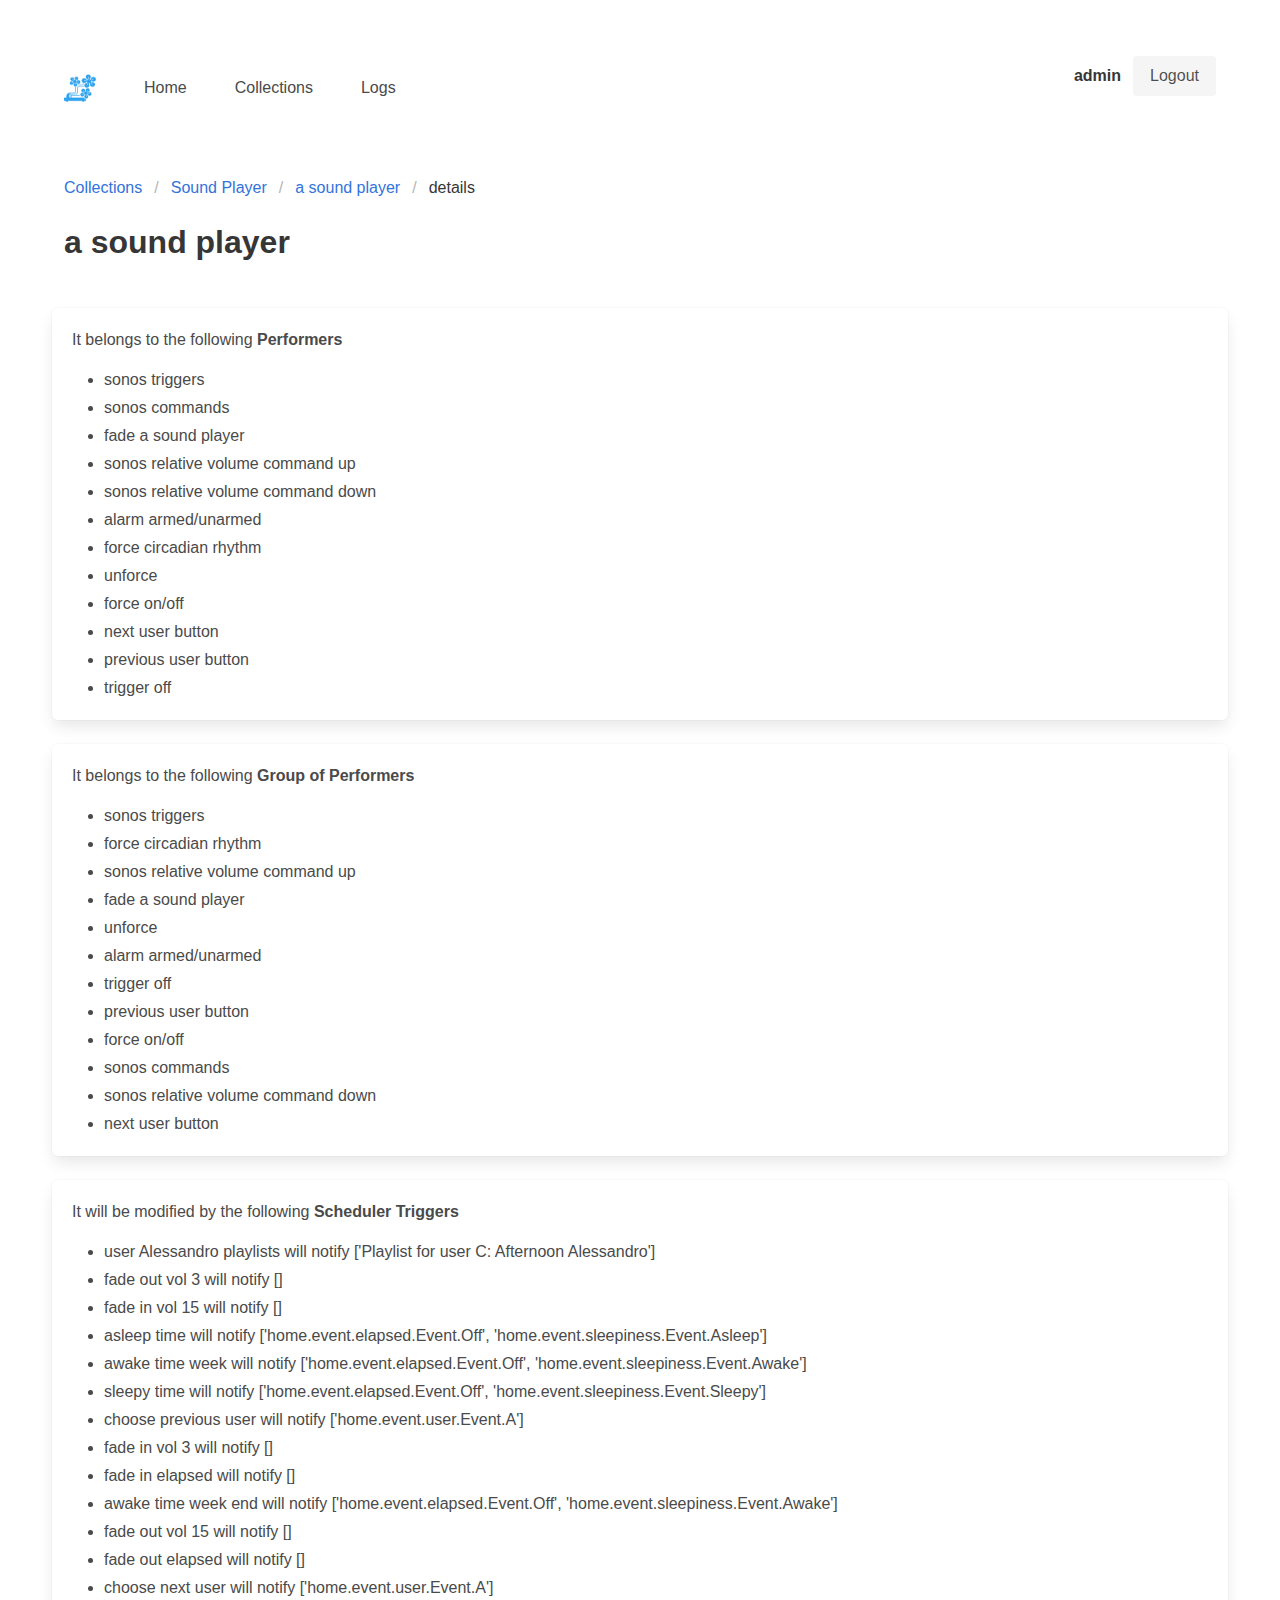
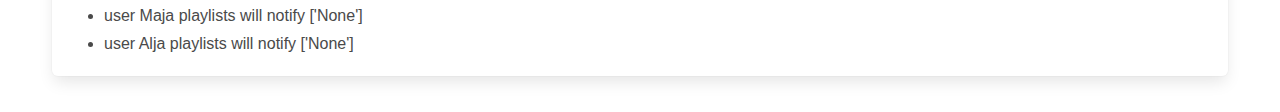
<file: pages/172.31.10.247/appliance/a sound player/784c6db3__details.html>
<!DOCTYPE html>
<html lang="en">
<!--

* AerWebCopy Engine [version 6.3.0]
* Copyright Aeroson Systems & Co.
* File mirrored from http://172.31.10.247:8181/appliance/a sound player/details
* At UTC time: 2021-12-16 16:02:02.295434

--><head>
    <meta charset="utf-8">
    <meta name="viewport" content="width=device-width, initial-scale=1">
    <link rel="icon" type="image/png" href="../../static/800db573__icon_128x128_blu.png">
    <link rel="stylesheet" href="../../../cdn.jsdelivr.net/npm/bulma%400.9.1/css/dff7d2a4__bulma.min.css">

    <title>a sound player details</title>

    <script type="text/javascript" src="../../../ajax.googleapis.com/ajax/libs/jquery/1/0a8ce0df__jquery.min.js"></script>
    <script src="../../../kit.fontawesome.com/f5f88875__dcf90dd78d.js"></script>
    <script type="text/javascript" src="../../static/8be64023__homino.js"></script>
</head>

<body>
<section class="section">
    <div class="container">

        <nav class="navbar" role="navigation" aria-label="main navigation">
    <div class="navbar-brand">
        <a class="navbar-item" href="/">
            <img src="../../static/800db573__icon_128x128_blu.png" width="32" height="32">
        </a>

        <a role="button" id="burger-button" onclick='$("#burger-button").toggleClass("is-active");$("#home-navbar").toggleClass("is-active")' class="navbar-burger" aria-label="menu" aria-expanded="false" data-target="home-navbar">
            <span aria-hidden="true"></span>
            <span aria-hidden="true"></span>
            <span aria-hidden="true"></span>
        </a>
    </div>

    <div id="home-navbar" class="navbar-menu">
        <div class="navbar-start">
            <a class="navbar-item" href="../../3e5582b2__index.html">
            <span class="icon has-text-info">
                <i class="fas fa-home"></i>
            </span>
                <span>Home</span>
            </a>
            <a class="navbar-item" href="../../b8e04c75__collections.html">
                <span class="icon has-text-info">
                <i class="fas fa-list"></i>
            </span>
                <span>Collections</span>
            </a>
            
            <!--a class="navbar-item" href="/editor">
                <span class="icon has-text-info">
                <i class="fas fa-edit"></i>
            </span>
                <span>Configurator</span>
            </a-->
            <a class="navbar-item" href="../../d9d82a84__logs.html">
                <span class="icon has-text-info">
                <i class="far fa-clipboard"></i>
            </span>
                <span>Logs</span>
            </a>
            
        </div>

        <div class="navbar-end">
            <div class="navbar-item">
                
                <div class="buttons">
                    <label class="label is-info mr-3">admin</label>
                    <form action="../../f5b27d87__logout.html" method="post">
                        <input class="button is-light" type="submit" value="Logout">
                    </form>
                </div>
                
                <div class="modal" id="modal-login">
    <div class="modal-background"></div>
    <div class="modal-card">
        <header class="modal-card-head">
            <p class="modal-card-title">Login</p>
            <button onclick='$("#modal-login").removeClass("is-active")' class="delete" aria-label="close"></button>
        </header>
        <section class="modal-card-body">
            <form action="../../4034974e__login.html" method="post">
                <label for="username">Username</label>
                <input class="input is-info" type="text" name="username" id="username" value="">
                <label for="password">Password</label>
                <input class="input is-info" type="password" name="password" id="password" value="">
                <input class="button is-info mt-6" type="submit" value="Login">
            </form>
        </section>
    </div>
</div>
            </div>
        </div>
    </div>
</nav>

        <nav class="breadcrumb mt-6" aria-label="breadcrumbs">
            <ul>
                <li><a href="../../b8e04c75__collections.html">Collections</a></li>
                <li><a href="../../collection/bef6c478__Sound%20Player.html">Sound Player</a></li>
                <li><a href="../0a7b36e5__a%20sound%20player.html">a sound player</a></li>
                <li class="is-active"><a>details</a></li>
            </ul>
        </nav>

        <h1 class="title">a sound player</h1>


        
        <div class="tile is-ancestor is-vertical mt-6">
            <div class="tile is-child box">
                <p>It belongs to the following <b>Performers</b></p>
                <div class="content">
                    <ul>
                        
                            <li>sonos triggers</li>
                        
                            <li>sonos commands</li>
                        
                            <li>fade a sound player</li>
                        
                            <li>sonos relative volume command up</li>
                        
                            <li>sonos relative volume command down</li>
                        
                            <li>alarm armed/unarmed</li>
                        
                            <li>force circadian rhythm</li>
                        
                            <li>unforce</li>
                        
                            <li>force on/off</li>
                        
                            <li>next user button</li>
                        
                            <li>previous user button</li>
                        
                            <li>trigger off</li>
                        
                    </ul>
                </div>
            </div>

            <div class="tile is-child box">
                <p>It belongs to the following <b>Group of Performers</b></p>
                <div class="content">
                    <ul>
                        
                            <li>sonos triggers</li>
                        
                            <li>force circadian rhythm</li>
                        
                            <li>sonos relative volume command up</li>
                        
                            <li>fade a sound player</li>
                        
                            <li>unforce</li>
                        
                            <li>alarm armed/unarmed</li>
                        
                            <li>trigger off</li>
                        
                            <li>previous user button</li>
                        
                            <li>force on/off</li>
                        
                            <li>sonos commands</li>
                        
                            <li>sonos relative volume command down</li>
                        
                            <li>next user button</li>
                        
                    </ul>
                </div>
            </div>

            <div class="tile is-child box">
                <p>It will be modified by the following <b>Scheduler Triggers</b></p>
                <div class="content">
                    <ul>
                        
                            <li>user Alessandro playlists will notify ['Playlist for user C: Afternoon Alessandro']</li>
                        
                            <li>fade out vol 3 will notify []</li>
                        
                            <li>fade in vol 15 will notify []</li>
                        
                            <li>asleep time will notify ['home.event.elapsed.Event.Off', 'home.event.sleepiness.Event.Asleep']</li>
                        
                            <li>awake time week will notify ['home.event.elapsed.Event.Off', 'home.event.sleepiness.Event.Awake']</li>
                        
                            <li>sleepy time will notify ['home.event.elapsed.Event.Off', 'home.event.sleepiness.Event.Sleepy']</li>
                        
                            <li>choose previous user will notify ['home.event.user.Event.A']</li>
                        
                            <li>fade in vol 3 will notify []</li>
                        
                            <li>fade in elapsed will notify []</li>
                        
                            <li>awake time week end will notify ['home.event.elapsed.Event.Off', 'home.event.sleepiness.Event.Awake']</li>
                        
                            <li>fade out vol 15 will notify []</li>
                        
                            <li>fade out elapsed will notify []</li>
                        
                            <li>choose next user will notify ['home.event.user.Event.A']</li>
                        
                            <li>user Maja playlists will notify ['None']</li>
                        
                            <li>user Alja playlists will notify ['None']</li>
                        
                    </ul>
                </div>
            </div>
        </div>
    

    </div>
</section>
</body>
</html>
</file>
<file: pages/172.31.10.247/static/368c5a29__homino.css>
.card-equal-height {
  display: flex;
  flex-direction: column;
  height: 100%;
}

.double {
  zoom: 1.2;
  transform: scale(1.5);
  -ms-transform: scale(1.5);
  -webkit-transform: scale(1.5);
  -o-transform: scale(1.5);
  -moz-transform: scale(1.5);
  transform-origin: 0 0;
  -ms-transform-origin: 0 0;
  -webkit-transform-origin: 0 0;
  -o-transform-origin: 0 0;
  -moz-transform-origin: 0 0;
}

/*!
* AerWebCopy Engine [version 6.3.0]
* Copyright Aeroson Systems & Co.
* File mirrored from http://172.31.10.247:8181/static/homino.css
* At UTC time: 2021-12-16 16:02:02.338356
*/
</file>
